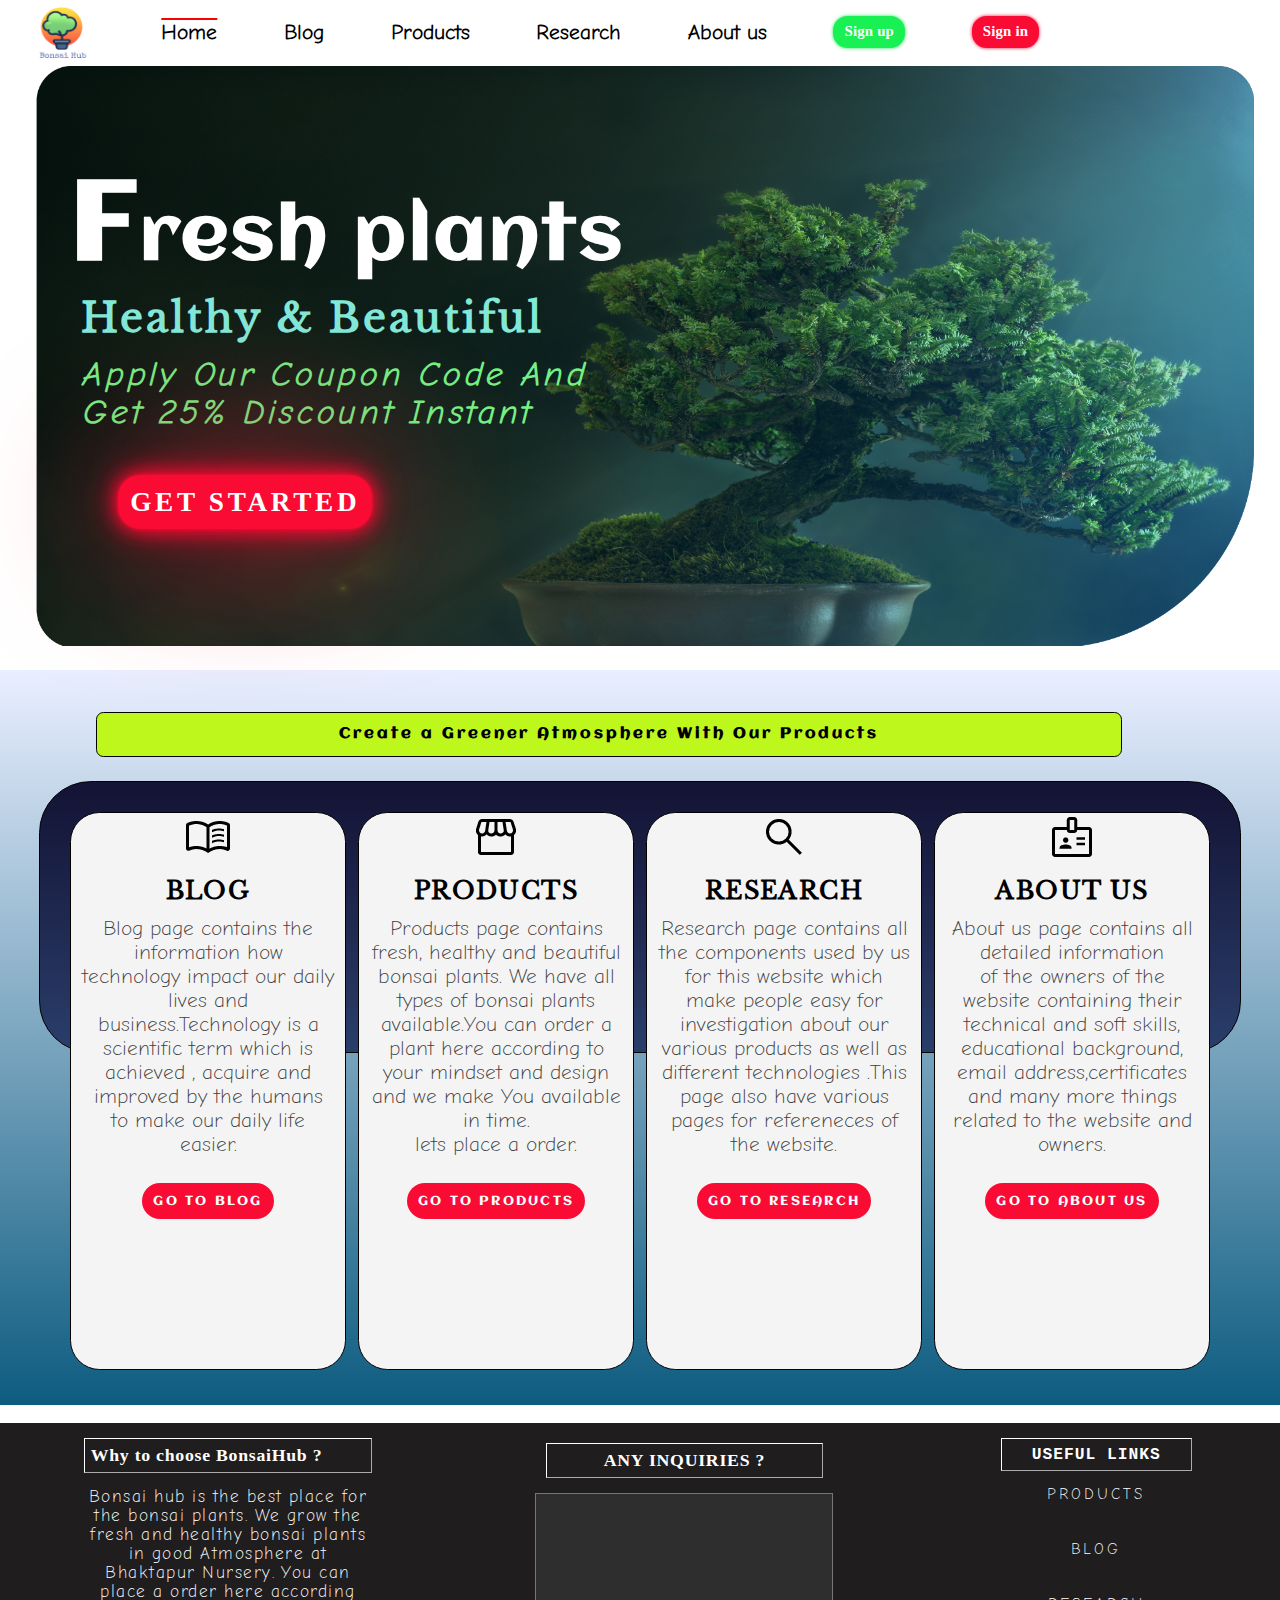
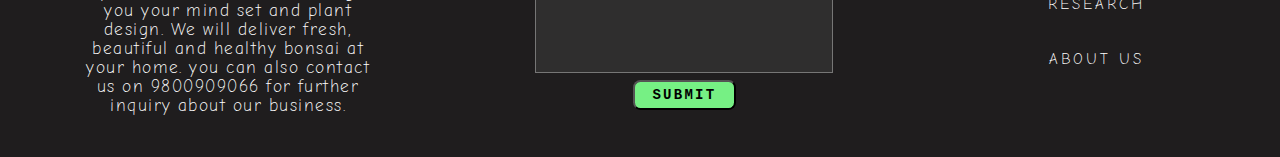
<file: index.html>
<!DOCTYPE html> <!--  TELLING BROWSER WE ARE USING HTML 5 -->

<html lang="en">

<head>

  <!-- metatags -->
  <!-- A <meta> tag with a "name" attribute set to "description" and a "content" attribute that contains a description of the webpage. -->
  <meta name="description" content="about home page of bonsai hub webiste">


  <!-- A <meta> tag with a "name" attribute set to "keyword" and a "content" attribute that contains a list of keywords related to the webpage. -->
  <meta name="keyword" content="bonsai, bonai website, bonsai hub, buy bonsai plant">


  <!-- A <meta> tag with a "name" attribute set to "author" and a "content" attribute that contains the names of the authors of the webpage. -->
  <meta name="author" content="miraj bhanddari, rijan paudel, jenish katwal , umang pradhananga, gazal bishowkarma">


  <!-- A <meta> tag with a "name" attribute set to "viewport" and a "content" attribute that specifies the viewport settings for the webpage. -->
  <meta name="viewport" content="width=device-width, initial-scale=1.0">


  <!-- linking css files to home page -->

  <link rel="stylesheet" href="css/home.css">

  <!-- <link rel="stylesheet" href="css/nav.css"> -->

  <title>HOME</title>

</head>
<style>
  #current {

    text-decoration: overline;
    text-decoration-color: rgb(250, 0, 0);
    text-decoration-thickness: 2px;
  }
</style>

<body>


  <!-- header section starts form here -->

  <header id="hed">

  

    <nav>
      <img src="images/logo.png" style="width:11rem; height:10rem; margin-top: -1.5rem;" class="logo">

      <div class="flex_nav">

        <ul id="resp_nav">
          <img src="icons/close1.png" style="position: absolute; width: 3rem;" class="togmenu menuclose"
            onclick="closever()">
          <li><a href="home.html" style=" text-decoration: overline;text-decoration-color: rgb(250, 0, 0);
          text-decoration-thickness: 2px;">Home</a></li>
          <li><a href="pages/blog.html ">Blog</a></li>
          <li><a href="pages/products.html">Products</a></li>
          <li><a href="pages/research.html">Research</a></li>
          <li><a href="pages/about.html">About us</a></li>
          <a href="pages/signup.html" class="sbutton" id="signup_button">Sign up</a>
          <a href="pages/login.html" class="sbutton" id="signin_button">Sign in</a>
        </ul>

      </div>
      <figure class="ham">

        <img src="icons/menu.png" style="width: 4rem;" class="togmenu closeit" onclick="openver()" >
        <!-- <img src="icons/close1.png" style="position: absolute; width: 3rem;" class="togmenu"> -->

      </figure>


    </nav>

    <!-- div having  background -->
    <div class="contain">

      <section>

        <!-- website short slogan -->
        <h1> <span>F</span>resh plants <h1>
            <h3>Healthy & Beautiful</h3>
            <P><i>Apply Our Coupon Code And</i><br> <i>Get 25% Discount Instant</i></P>

            <!-- code for get started button -->
            <a href="pages/products.html" class="getstart_button">GET STARTED</a>

      </section>

    </div>

  </header>



  <div class="info">


    <!-- sologan -->
    <h1 id="slogan">Create a Greener Atmosphere With Our Products</h1>


    <!-- main div having all the information of all webpages -->


    <div class="description_box">


      <!-- blog page -->

      <section class="des" id="des1">

        <!-- blog logo  -->

        <figure>

          <img src="icons/blog.png" class="resp">

        </figure>

        <h1 style="margin-top: 0.9375rem;">BLOG</h1>
        <!-- inline css -->

        <!-- blog page description -->

        <p>Blog page contains the information how technology impact our daily lives
          and business.Technology is a scientific term which is achieved , acquire and improved by the humans
          to make our daily life easier.<br> <a href="pages/blog.html">GO TO BLOG</a>
        </p>

      </section>

      <!-- Products -->

      <section class="des" id="des2">



        <!-- products logo -->
        <figure>

          <img src="icons/products.png" class="resp">

        </figure>

        <h1 style="margin-top: 0.9375rem;">PRODUCTS</h1>

        <!-- products page description -->

        <p>Products page contains fresh, healthy and beautiful bonsai plants. We have all
          types of bonsai plants available.You can order a plant here
          according to your mindset and design and we make You available in time.<br>lets place a order.
          <br> <a href="pages/products.html">GO TO PRODUCTS</a>
        </p>

      </section>


      <!-- research -->

      <section class="des" id="des3">

        <!-- research logo -->

        <figure>

          <img src="icons/research.png" class="resp">

        </figure>



        <h1 style="margin-top: 0.9375rem;">RESEARCH</h1>

        <!-- research page description -->

        <p>Research page contains all the components used by us for this website which make people easy
          for investigation about our various products as well as different
          technologies .This page also have various
          pages for refereneces of the website.
          <br> <a href="pages/research.html">GO TO RESEARCH</a>
        </p>


      </section>


      <!-- about us page -->

      <section class="des" id="des4">

        <!-- about us logo -->
        <figure>

          <img src="icons/about_us.png" class="resp">

        </figure>

        <h1 style="margin-top: 0.9375rem;">ABOUT US</h1>

        <!-- about_us page description -->

        <p>About us page contains all detailed information<br> of the owners of the website containing their
          technical and soft skills, educational background,<br> email address,certificates and many more
          things related to the website and owners.
          <br> <a href="pages/about.html">GO TO ABOUT US</a>
        </p>


      </section>


    </div>

  </div>



  <!-- footer section starts from here -->


  <!-- This footer element contains the footer content for the page -->
  <footer>
    <div class="footerwrapper">

      <section class="sec1">
        <!-- This h1 element displays the title for the section -->
        <h1 class="footer_title">

          Why to choose BonsaiHub ?</h1>

        <!-- This p element displays the paragraph of text for the section -->
        <p class="footer_para">Bonsai hub is the best place for the bonsai plants.
          We grow the fresh and healthy bonsai plants in good Atmosphere
          at Bhaktapur Nursery. You can place a order here according you your mind set
          and plant design. We will deliver fresh, beautiful and healthy bonsai at
          your home. you can also contact us on 9800909066 for further inquiry about
          our business.
        </p>
      </section>

      <section class="sec2">

        <!-- This h1 element displays the title for the section -->
        <h1 class="footer_title" style=" padding-left: 4.8rem;
        padding-right: 4.8rem;">
          ANY INQUIRIES ?</h1>


        <!-- This textarea element allows the user to input their feedback -->
        <form name="inquiry">
          <textarea id="feedback" name="feedback"></textarea>
        </form>
        <!-- This button element submits the feedback -->
        <button class="fsumbit" onclick="fback()">SUBMIT</button>

      </section>

      <section class="sec3">

        <ul>

          <!-- This li element displays the title for the list of links -->
          <p class="ulinks">
            USEFUL LINKS</p>


          <!-- These li elements contain the links for the list -->
          <li><a href="pages/products.html">PRODUCTS</a></li>

          <li><a href="pages/blog.html">BLOG</a></li>

          <li><a href="pages/research.html">RESEARCH</a></li>

          <li><a href="pages/about.html">ABOUT US</a></li>


        </ul>
      </section>
    </div>

  </footer>



</body>
<script>

  function fback() {


    var fb = document.forms["inquiry"]["feedback"].value;
    if (fb == "") {
      alert('unable to send empty text');
    }
    else {

      alert('we have sucessfully received your inquiry we will reply you in your given mail');
    }


  }

  function openver(){

document.getElementById('resp_nav').style.right='0%';

}
function closever(){

document.getElementById('resp_nav').style.right='100%';

}












</script>

</html>
</file>
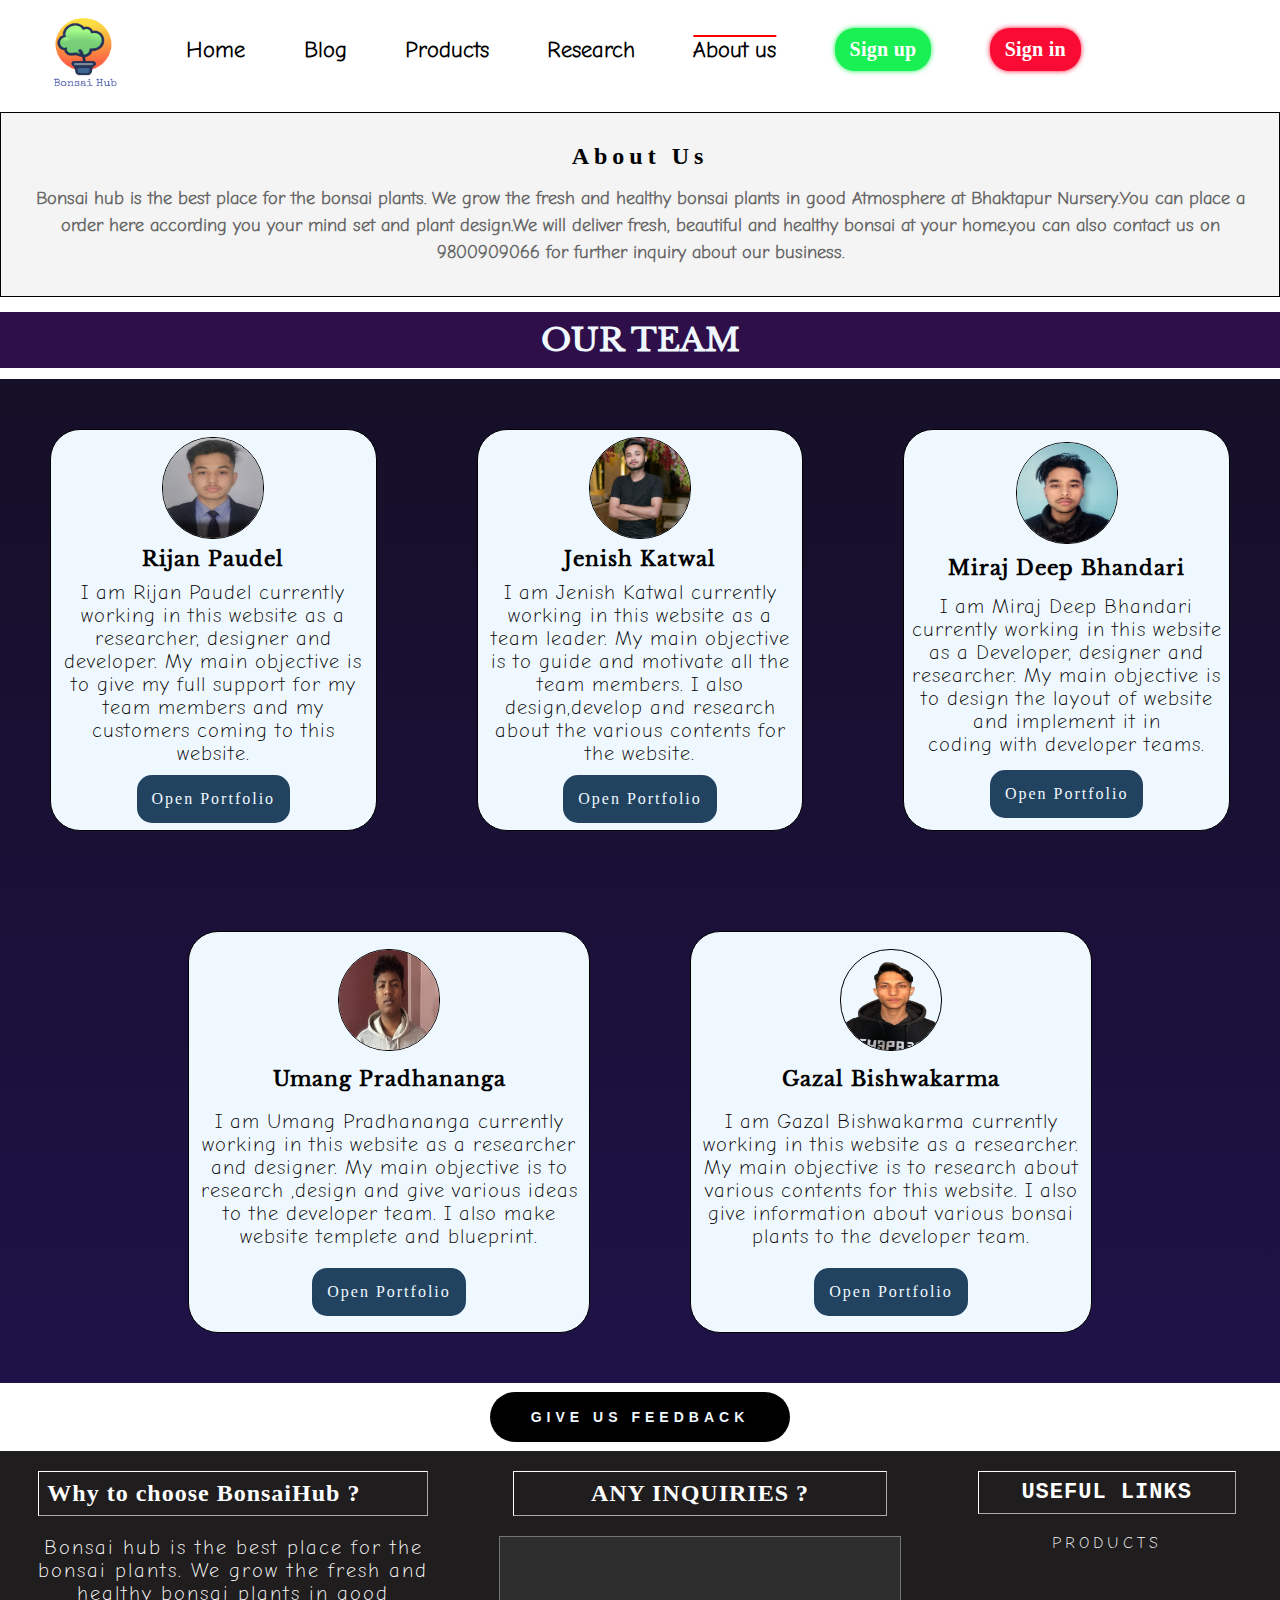
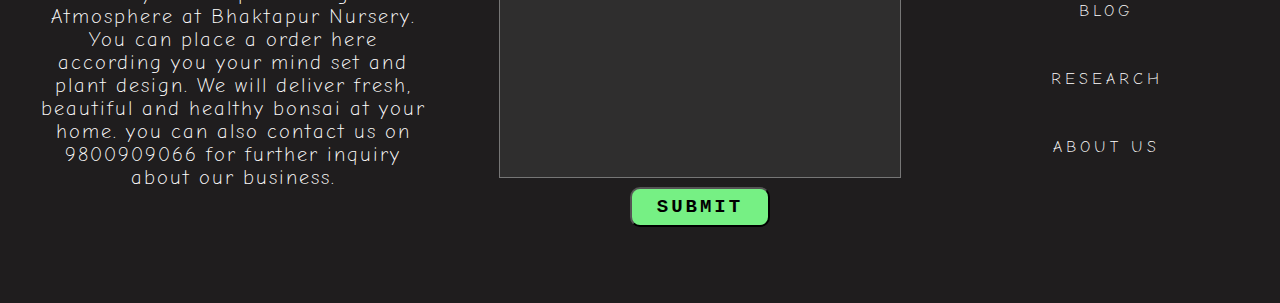
<file: pages/about.html>
<!DOCTYPE html><!-- telling browser we are using html 5 -->
<html lang="en">

<head>
  <!-- meta tags -->

  <!-- A <meta> tag with a "name" attribute set to "description" and a "content" attribute that contains a description of the webpage. -->
  <meta name="description" content="In this webpage you will get information about developer team" />


  <!-- A <meta> tag with a "name" attribute set to "keyword" and a "content" attribute that contains a list of keywords related to the webpage. -->
  <meta name="keyword" content="bonsai, bonai website, bonsai hub, buy bonsai plant" />


  <!-- A <meta> tag with a "name" attribute set to "author" and a "content" attribute that contains the names of the authors of the webpage. -->
  <meta name="author" content="miraj bhandari, rijan paudel, jenish katwal , umang pradhananga, gazal bishowkarma" />

  <!-- A <meta> tag with a "http-equiv" attribute set to "X-UA-Compatible" and a "content" attribute set to "IE=edge" -->
  <meta http-equiv="X-UA-Compatible" content="IE=edge" />

  <!-- A <meta> tag with a "name" attribute set to "viewport" and a "content" attribute that specifies the viewport settings for the webpage. -->
  <meta name="viewport" content="width=device-width, initial-scale=1.0" />

  <!-- link of external css -->
  <link rel="stylesheet" href="../css/about.css">

  <title>About us</title>

</head>

<!-- INTERNAL CSS -->

<style>
  /* css for about section at top */





  /* css for paragraph section which contains about us information */
  #about p {
    font-size: 1rem;
    line-height: 1.5;
    color: #666;
    font-family: smallcursive;
    font-size: 1.125rem;
    font-weight: 700;
  }
</style>


<!-- link of js -->

<script src="../javascript/cv_popup.js"></script>


<!-- body starts from here -->

<body>


  <header>

    <nav>
      <img src="../images/logo.png" class="logo">

      <div class="flex_nav">

        <ul id="resp_nav">
          <img src="../icons/close1.png" class="togmenu menuclose" onclick="closever()">
          <li><a href="home.html">Home</a></li>
          <li><a href="pages/blog.html ">Blog</a></li>
          <li><a href="pages/products.html">Products</a></li>
          <li><a href="pages/research.html">Research</a></li>
          <li><a href="pages/about.html" style=" text-decoration: overline;text-decoration-color: rgb(250, 0, 0);
            text-decoration-thickness: 2px;">About us</a></li>
          <a href="pages/signup.html" class="sbutton" id="signup_button">Sign up</a>
          <a href="pages/login.html" class="sbutton" id="signin_button">Sign in</a>
        </ul>

      </div>
      <figure class="ham">

        <img src="../icons/menu.png" class="togmenu closeit" onclick="openver()">
        <!-- <img src="icons/close1.png" style="position: absolute; width: 3rem;" class="togmenu"> -->

      </figure>


    </nav>



    <!-- ........................POPUP WINDOW FOR CV ................................................................... -->





    <!-- miraj cv -->


    <div class="cv" id="cvwrap">

      <button class="close_button" onclick="exit ()"><img src="../icons/close.png"></button>
      <div class="cvtemplete">

        <section class="leftsec">
          <figure>
            <img src="../images/miraj.jpg" class="pim">
          </figure>

          <h1 class="profile_h1">PROFILE INFO</h1>



          <p class="aboutinfo">
            As a Developer, Designer, and Researcher, I am currently contributing my skills to this website. My main
            focus is to design the layout of the website and collaborate with development teams to ensure the successful
            implementation of the design through coding.

            My portfolio demonstrates my expertise in integrating design and development to create visually appealing
            and functional websites. I have a passion for design and technology, and I am dedicated to continuously
            improving my skills to deliver exceptional results.
          </p>

          <section class="langsec">

            <h2 class="language_h2">LANGUAGE</h2>

            <p class="lang">Nepali , English , Hindi</p>
          </section>

          <section class="techsec">
            <h2 class="language_h2">TECHNICAL AND SOFT SKILLS</h2>

            <section class="barr">

              <p class="proghead">HTML</p>
              <div class="progressbar">
                <p>99%</p>
              </div>

              <p class="proghead">CSS</p>
              <div class="progressbar1">
                <p>90%</p>
              </div>

              <p class="proghead">JAVA</p>
              <div class="progressbar2">
                <p>85%</p>
              </div>

              <p class="proghead">C PROGRAMMING</p>
              <div class="progressbar3">
                <p>98%</p>
              </div>
            </section>


          </section>

        </section>


        <section class="rightsec">


          <h1 class="name">MIRAJ DEEP BHANDARI</h1>



          <h2 class="righthead">EDUCATIONAL BACKGROUND</h2>

          <!-- educational background table -->
          <table class="tablecv">
            <tr>
              <th>Date</th>
              <th>Level</th>
              <th>Educational Institution</th>
            </tr>

            <tr>
              <td>2007 - 2020</td>
              <td>SEE (3.95 GPA)</td>
              <td> Green Lawns Academy</td>
            </tr>

            </tr>
            <tr>
              <td>2021 - 2022</td>
              <td>HSEB (3.75 GPA)</td>
              <td> Everest Innovative College</td>
            </tr>

            </tr>
            <tr>
              <td>2022 - 2023</td>
              <td> Bachelors (currently running)</td>
              <td>Islington College</td>
            </tr>

          </table>
          <h2 class="righthead">Training & Certification</h2>
          <div class="ulbox">
            <ul>
              <li class="cer">Completed training in HTML and CSS from Kantipur Institute, received certificate
                (2021-03-22)

              </li>
              <li class="cer">Completed training in c programming from Kantipur Institute, received certificate
                (2022-05-08)

              </li>
              <li class="cer">Completed training in Illustrator from Graphix Nepal Institution, received certificate
                (2021-07-18)</li>
              <li class="cer">Completed training in Java basics from oracale learning zone, received certificate
                (2023-01-22)</li>

            </ul>
          </div>

          <h2 class="righthead"> OTHER INFORMATION</h2>

          <p class="otherinf">
            ADDRESS: Kalanki,Kathmandu<br><br><br>
            EMAIL: mirajdeepbhandari30@gmail.com <br><br><br>
            DOB: 2060-04-24<br><br><br>
            CONTACT NO: 9888675764

          </p>


        </section>

      </div>


    </div>
    <!-- miraj cv closed -->





    <!--................................................................................................................. -->


    <!-- rijan cv same as above cv -->

    <div class="cv" id="cvwrap1">

      <button class="close_button" onclick="exit1()"><img src="../icons/close.png"></button>
      <div class="cvtemplete">

        <section class="leftsec">
          <figure>
            <img src="../images/rijan.jpg" class="pim">
          </figure>

          <h1 class="profile_h1">PROFILE INFO</h1>



          <p class="aboutinfo">
            As a multidisciplinary professional with expertise in research, design, and development, I am Rijan Paudel.
            I am actively engaged in the creation of this website, with the objective of offering thorough support to
            both my colleagues and the site's visitors.I also design the frame work of websites and implement them using
            different tools like canva ,figma etc.

            I bring a unique blend of skills and experience to the table. My background as
            a researcher allows me to approach problems with a systematic and analytical mindset.
          </p>

          <section class="langsec">

            <h2 class="language_h2">LANGUAGE</h2>

            <p class="lang">Nepali , English , Hindi</p>
          </section>

          <section class="techsec">
            <h2 class="language_h2">TECHNICAL AND SOFT SKILLS</h2>

            <section class="barr">

              <p class="proghead">HTML</p>
              <div class="progressbar">
                <p style="width:90%;">90%</p>
              </div>

              <p class="proghead">CSS</p>
              <div class="progressbar1">
                <p style="width:80%;">80%</p>
              </div>

              <p class="proghead">JAVA</p>
              <div class="progressbar2">
                <p>70%</p>
              </div>

              <p class="proghead">MYSQL</p>
              <div class="progressbar3">
                <p>95%</p>
              </div>

            </section>

          </section>

        </section>


        <section class="rightsec">


          <h1 class="name">RIJAN PAUDEL</h1>



          <h2 class="righthead">EDUCATIONAL BACKGROUND</h2>

          <!-- educational background table -->
          <table width="98%" class="tablecv">
            <tr>
              <th>Date</th>
              <th>Level</th>
              <th>Educational Institution</th>
            </tr>

            <tr>
              <td>2007 - 2020</td>
              <td>SEE (3.60 GPA)</td>
              <td> Siddhartha Shiksha Sadan</td>
            </tr>

            </tr>
            <tr>
              <td>2021 - 2022</td>
              <td>HSEB (3.40 GPA)</td>
              <td> Children Life English</td>
            </tr>

            </tr>
            <tr>
              <td>2022 - 2023</td>
              <td> Bachelors (currently running)</td>
              <td>Islington College</td>
            </tr>

          </table>
          <h2 style="margin-top:2.375rem;" class="righthead">Training & Certification</h2>
          <div class="ulbox">
            <ul>
              <li class="cer">Completed training in HTML and CSS from Sikshyaa Institute, received certificate
                (2020-03-02)

              </li>
              <li class="cer">Completed training in c programming from Sikshyaa Institute, received certificate
                (2021-07-08)

              </li>
              <li class="cer">Completed training in Illustrator from Graphix Nepal Institution, received certificate
                (2021-07-08)</li>
              <li class="cer">Completed training in PHP basics from IT House Nepal, received certificate
                (2023-01-22)</li>
              <li class="cer">Completed training in Java basics from oracale learning zone, received certificate
                (2023-01-24)</li>
            </ul>
          </div>

          <h2 class="righthead"> OTHER INFORMATION</h2>

          <p class="otherinf">
            ADDRESS: Kamalpokhari,Kathmandu<br><br><br>
            EMAIL: rijanpaudel34@gmail.com <br><br><br>
            DOB: 2060-07-29<br><br><br>
            CONTACT NO: 9867675743

          </p>


        </section>

      </div>


    </div>

    <!-- rijan cv closed -->


    <!-- .................................................................................................................... -->



    <!-- jenish cv  -->
    <!-- same as above cv -->
    <div class="cv" id="cvwrap2">

      <button class="close_button" onclick="exit2()"><img src="../icons/close.png"></button>
      <div class="cvtemplete">

        <section class="leftsec">
          <figure>
            <img src="../images/jenish.jpg" class="pim">
          </figure>

          <h1 class="profile_h1">PROFILE INFO</h1>



          <p class="aboutinfo">
            Me Jenish Katwal as a team leader involves overseeing all the tasks and ensuring that each team member is
            fulfilling
            their responsibilities efficiently. I believe in fostering a positive and productive work environment where
            everyone feels encouraged to bring their best.

            Apart from guiding and motivating my team, I also have a significant role in the content creation process.
            . I then design and develop the content, making sure that it is visually appealing and easy to
            understand. My main goal is to motivate my team in their work.
          </p>

          <section class="langsec">

            <h2 class="language_h2">LANGUAGE</h2>

            <p class="lang">Nepali , English , Hindi</p>
          </section>

          <section class="techsec">
            <h2 class="language_h2">TECHNICAL AND SOFT SKILLS</h2>

            <section class="barr">

              <p class="proghead">HTML</p>
              <div class="progressbar">
                <p style="width:95%;">95%</p>
              </div>

              <p class="proghead">CSS</p>
              <div class="progressbar1">
                <p style="width:75%;">75%</p>
              </div>

              <p class="proghead">JAVA</p>
              <div class="progressbar2">
                <p style="width:80%;">80%</p>
              </div>

              <p class="proghead">MYSQL</p>
              <div class="progressbar3">
                <p style="width:70%;">70%</p>
              </div>

            </section>

          </section>

        </section>


        <section class="rightsec">


          <h1 class="name">JENISH KATWAL</h1>



          <h2 class="righthead">EDUCATIONAL BACKGROUND</h2>

          <!-- educational background table -->
          <table width="98%" class="tablecv">
            <tr>
              <th>Date</th>
              <th>Level</th>
              <th>Educational Institution</th>
            </tr>

            <tr>
              <td>2004 - 2019</td>
              <td>SEE (3.60 GPA)</td>
              <td> Himalaya English School</td>
            </tr>

            </tr>
            <tr>
              <td>2021 - 2022</td>
              <td>HSEB (3.70 GPA)</td>
              <td>Herald College</td>
            </tr>

            </tr>
            <tr>
              <td>2022 - 2023</td>
              <td> Bachelors (currently running)</td>
              <td>Islington College</td>
            </tr>

          </table>
          <h2 style="margin-top:2.375rem;" class="righthead">Training & Certification</h2>
          <div class="ulbox">
            <ul>
              <li class="cer">Completed training in HTML and CSS from Sikshyaa Institute, received certificate
                (2020-03-02)

              </li>
              <li class="cer">Completed training in c programming from Sikshyaa Institute, received certificate
                (2021-07-08)

              </li>
              <li class="cer">Completed training in Illustrator from Graphix Nepal Institution, received certificate
                (2021-07-08)</li>
              <li class="cer">Completed training in PHP basics from IT House Nepal, received certificate
                (2023-01-22)</li>
              <li class="cer">Completed training in Java basics from oracale learning zone, received certificate
                (2023-01-24)</li>
            </ul>
          </div>

          <h2 class="righthead"> OTHER INFORMATION</h2>

          <p class="otherinf">
            ADDRESS: Boudha,Kathmandu<br><br><br>
            EMAIL: jenishkatwal876@gmail.com <br><br><br>
            DOB: 2058-09-22<br><br><br>
            CONTACT NO: 9878675743

          </p>


        </section>

      </div>


    </div>
    <!-- jenish cv closed -->

    <!-- .................................................................................................................................. -->


    <!-- for  umang cv -->

    <!-- same as above cv -->

    <div class="cv" id="cvwrap3">

      <button class="close_button" onclick="exit3()"><img src="../icons/close.png"></button>
      <div class="cvtemplete">

        <section class="leftsec">
          <figure>
            <img src="../images/umang.jpg" class="pim">
          </figure>

          <h1 class="profile_h1">PROFILE INFO</h1>



          <p class="aboutinfo">
            Me Umang Pradhananga have a passion for design and technology and that's what drew me to this job. I love
            using my creativity
            and technical skills to bring ideas to life and make a positive impact. My role as a researcher and designer
            is not only to come up with creative concepts but also to make sure they are feasible and can be implemented
            by the development team. I work closely with them to ensure that the final product meets the requirements
            and expectations of the clients.I love to do work as my leader suggests me to do.

          </p>

          <section class="langsec">

            <h2 class="language_h2">LANGUAGE</h2>

            <p class="lang">Nepali , English , Hindi</p>
          </section>

          <section class="techsec">
            <h2 class="language_h2">TECHNICAL AND SOFT SKILLS</h2>

            <section class="barr">

              <p class="proghead">HTML</p>
              <div class="progressbar">
                <p style="width:90%;">90%</p>
              </div>

              <p class="proghead">CSS</p>
              <div class="progressbar1">
                <p style="width:70%;">70%</p>
              </div>

              <p class="proghead">JAVA</p>
              <div class="progressbar2">
                <p style="width:85%;">85%</p>
              </div>

              <p class="proghead">C#</p>
              <div class="progressbar3">
                <p style="width:70%;">70%</p>
              </div>

            </section>
          </section>

        </section>


        <section class="rightsec">


          <h1 class="name">
            UMANG PRADHANANGA
          </h1>



          <h2 class="righthead">EDUCATIONAL BACKGROUND</h2>

          <!-- educational background table -->
          <table width="98%" class="tablecv">
            <tr>
              <th>Date</th>
              <th>Level</th>
              <th>Educational Institution</th>
            </tr>

            <tr>
              <td>2004 - 2019</td>
              <td>SEE (3.65 GPA)</td>
              <td> Himalaya English School</td>
            </tr>

            </tr>
            <tr>
              <td>2021 - 2022</td>
              <td>HSEB (3.75 GPA)</td>
              <td>Herald College</td>
            </tr>

            </tr>
            <tr>
              <td>2022 - 2023</td>
              <td> Bachelors (currently running)</td>
              <td>Islington College</td>
            </tr>

          </table>

          <h2 style="margin-top:2.375rem;" class="righthead">Training & Certification</h2>
          <div class="ulbox">
            <ul>
              <li class="cer">Completed training in HTML and CSS from Broadway Infosys Nepal, received certificate
                (2019-05-02)

              </li>
              <li class="cer">Completed training in English Language from Kantipur Institute, received certificate
                (2020-07-08)

              </li>

              <li class="cer">Completed training in C# basics from Broadway Infosys Nepal , received certificate
                (2023-07-02)</li>

              <li class="cer">Completed training in Basketball from Sports Nepal Academy, received certificate
                (2021-11-08)</li>

            </ul>
          </div>

          <h2 class="righthead"> OTHER INFORMATION</h2>

          <p class="otherinf">
            ADDRESS: Boudha,Kathmandu<br><br><br>
            EMAIL: Umang Pradhananga457@gmail.com <br><br><br>
            DOB: 2059-09-22<br><br><br>
            CONTACT NO: 9878655743
          </p>


        </section>

      </div>


    </div>

    <!-- umang cv closed -->

    <!-- .................................................................................................................. -->


    <!-- gazal cv -->

    <div class="cv" id="cvwrap4">

      <button class="close_button" onclick="exit4()"><img src="../icons/close.png"></button>
      <div class="cvtemplete">

        <section class="leftsec">
          <figure>
            <img src="../images/gazal.png" class="pim">
          </figure>

          <h1 class="profile_h1">PROFILE INFO</h1>



          <p class="aboutinfo">
            My name is Gazal Bishwakarma and I am currently working as a researcher at this website. My focus is to
            research and gather information on a range of subjects that are relevant to the website. I also share my
            knowledge and provide information about bonsai plants to the development team.

            In addition to my research duties, I also play an active role in creating content for the website. My
            extensive knowledge of bonsai plants and my passion for botany enable me to contribute valuable insights
            to our audience.

          </p>

          <section class="langsec">

            <h2 class="language_h2">LANGUAGE</h2>

            <p class="lang">Nepali , English , Hindi</p>
          </section>

          <section class="techsec">
            <h2 class="language_h2">TECHNICAL AND SOFT SKILLS</h2>

            <section class="barr">

              <p class="proghead">HTML</p>
              <div class="progressbar">
                <p style="width:80%;">80%</p>
              </div>

              <p class="proghead">CSS</p>
              <div class="progressbar1">
                <p style="width:60%;">60%</p>
              </div>

              <p class="proghead">JAVA</p>
              <div class="progressbar2">
                <p style="width:65%;">65%</p>
              </div>

              <p class="proghead">MYSQL</p>
              <div class="progressbar3">
                <p style="width:70%;">70%</p>
              </div>



            </section>

          </section>

        </section>


        <section class="rightsec">


          <h1 class="name">
            GAZAL BISHWAKARMA
          </h1>



          <h2 class="righthead">EDUCATIONAL BACKGROUND</h2>

          <!-- educational background table -->
          <table width="98%" class="tablecv">
            <tr>
              <th>Date</th>
              <th>Level</th>
              <th>Educational Institution</th>
            </tr>

            <tr>
              <td>2007 - 2019</td>
              <td>SEE (3.65 GPA)</td>
              <td> RARA Secondary School</td>
            </tr>

            </tr>
            <tr>
              <td>2021 - 2022</td>
              <td>HSEB (3.60 GPA)</td>
              <td>United College</td>
            </tr>

            </tr>
            <tr>
              <td>2022 - 2023</td>
              <td> Bachelors (currently running)</td>
              <td>Islington College</td>
            </tr>
          </table>
          <h2 style="margin-top:2.375rem;" class="righthead">Training & Certification</h2>
          <div class="ulbox">
            <ul>
              <li class="cer">Completed training in HTML and CSS from Broadway Infosys Nepal, received certificate
                (2020-05-02)

              </li>


              <li class="cer">Completed training in Photoshop basics from Broadway Infosys Nepal , received certificate
                (2023-07-02)</li>

              <li class="cer">Completed training for Guitar from Music Academy Nepal, received certificate and Awards
                (2015-01-08)

              </li>

              <li class="cer">Completed training in Basketball from Sports Nepal Academy, received certificate
                (2021-11-08)</li>

            </ul>
          </div>


          <h2 class="righthead"> OTHER INFORMATION</h2>

          <p class="otherinf">
            ADDRESS: Jorpati,Kathmandu<br><br><br>
            EMAIL: gazal947@gmail.com <br><br><br>
            DOB: 2061-02-02<br><br><br>
            CONTACT NO: 9888675764
          </p>


        </section>

      </div>


    </div>
    <!-- gazal cv closed -->

    <!-- ...........................CLOSE OF THE POPUP CV WINDOW ....................................................... -->


    <!-- ID ABOUT SECTION WRAPS THE ABOUT US INFORMATION OF THE CURRENT WEBSITE -->

    <section id="about">

      <h2>About Us</h2>

      <p>Bonsai hub is the best place for the bonsai plants.
        We grow the fresh and healthy bonsai plants in good Atmosphere
        at Bhaktapur Nursery.You can place a order here according you your mind set
        and plant design.We will deliver fresh, beautiful and healthy bonsai at
        your home.you can also contact us on 9800909066 for further inquiry about
        our business.</p>

    </section>

    <!-- HEADING FOR OUR TEAM -->
    <h1 style="text-align: center;" id="ourteam">OUR TEAM</h1>

    <!-- main wrapper which acts as subbody  -->
    <div class="wraper" id="wraper">

      <!-- flex container 1 -->
      <div id="team_wrapper">

        <!-- ........................................ . rijan profile information.......................................... -->
        <section>

          <!-- profile image -->

          <figure class="profile">

            <img src="../images/rijan.jpg">

          </figure>

          <h1>Rijan Paudel</h1>

          <p>I am Rijan Paudel currently working in this website as a
            researcher, designer and developer. My main objective is to give my full
            support for my team members and my customers coming to this
            website.
          </p>

          <!-- button to open popup cv  -->

          <a href="#" onclick="popup1()">Open Portfolio</a>


        </section>

        <!-- ........................................ . rijan profile information closed.......................................... -->



        <!-- ........................................ . jenish profile information.......................................... -->
        <section>

          <!-- profile image -->
          <figure class="profile">

            <img src="../images/jenish.jpg">

          </figure>

          <h1>Jenish Katwal</h1>

          <p>I am Jenish Katwal currently working in this website as a
            team leader. My main objective is to guide and motivate all the team members.
            I also design,develop and research about the various
            contents for the website.

          </p>

          <!-- button to open popup cv on current page -->
          <a href="#" onclick="popup2()">Open Portfolio</a>

        </section>


        <!-- ........................................ . jenish profile information closed.......................................... -->


        <!-- ........................................ . miraj profile information.......................................... -->



        <section>


          <!-- profile image -->
          <figure class="profile">


            <img src="../images/miraj.jpg">


          </figure>

          <h1>Miraj Deep Bhandari</h1>

          <p>
            I am Miraj Deep Bhandari currently working in this website as a
            Developer, designer and researcher. My main objective is to design the layout of website
            and implement it in <br> coding with developer teams.
          </p>


          <a href="#" onclick="popup()">Open Portfolio</a>

        </section>



      </div>

      <!-- ........................................ . miraj profile information closed.......................................... -->



      <!-- flex container 2 -->

      <div id="team_wrapper1">

        <!-- ........................................ . umang profile information.......................................... -->

        <section>

          <!-- profile image -->
          <figure class="profile">

            <img src="../images/umang.jpg">


          </figure>

          <h1>Umang Pradhananga</h1>


          <p>I am Umang Pradhananga currently working in this website as a
            researcher and designer. My main objective is to research ,design and give
            various ideas to the developer team. I also make website templete and blueprint.
          </p>

          <!-- button to open popup cv -->

          <a href="#" onclick="popup3()">Open Portfolio</a>

        </section>


        <!-- ........................................ . umang profile information closed.......................................... -->


        <!-- ........................................ . gazal profile information.......................................... -->

        <section>

          <!-- profile image -->

          <figure class="profile">

            <img src="../images/gazal.png">


          </figure>

          <h1>Gazal Bishwakarma</h1>
          <p>I am
            Gazal Bishwakarma currently working in this website as a
            researcher. My main objective is to research about various contents for
            this website. I also give information about various bonsai plants to the
            developer team.
          </p>

          <!-- button to display popup cv window -->

          <a href="#" onclick="popup4()">Open Portfolio</a>


        </section>


        <!-- ........................................ . gazal profile information. closed......................................... -->


      </div>

    </div>

  </header>
  <!-- end of header  -->


  <!-- feed back form container -->
  <div class="feedback_container" id="fb">
    <button class="close_button" onclick="exitf()" style="right: 2.5rem; top: 1.25rem;"><img src="../icons/close.png">
    </button>
    <!-- feed back form -->


    <div class="form_wrapper">

      <h1 class="form_title">Feedback Form ....</h1>
      <form name="feedback_form">

        <!-- for first name -->
        <label>First Name : </label><br> <br>
        <input type="text" name="fstname" placeholder="FIRST NAME"> <br><br><br>

        <!-- for last name -->
        <label>Last Name : </label> <br> <br>
        <input type="text" name="lstname" placeholder="LAST NAME"> <br><br><br>

        <!-- for gender name -->

        <label>Gender : </label>
        <input type="radio" name="gender" checked style="width: 10%; height: 1.125rem;"><span>Male</span>
        <input type="radio" name="gender" style="width: 10%; height: 1.125rem;"><span>Female</span>
        <br><br><br>

        <!-- for last name -->
        <label>Email : </label> <br> <br>
        <input type="email" name="email" placeholder="abc@email.com"> <br><br><br>

        <!-- for Message -->
        <label>Message : </label> <br><br>
        <textarea rows="10" cols="45" name="msg" placeholder="WRITE A MESSAGE"
          style="resize:none; font-family: verdana; font-size: 0.875rem; padding:0.3125rem;"></textarea>

        <!-- when button is clicked it calls a function -->
        <button style="height: 1.875rem; margin-top: 0.75rem; font-family: verdana; letter-spacing: 0.0625rem;"
          onclick="feedvalidate()">SUBMIT</button>

      </form>
    </div>
  </div>
  <div class="fbwrap">
    <!-- feed back button -->
    <button onclick="feedpopup()" class="fback" id="fback1">GIVE US FEEDBACK</button>
  </div>

  <!-- This footer element contains the footer content for the page -->
  <footer id="foot">
    <div class="footerwrapper">

      <section class="sec1">
        <!-- This h1 element displays the title for the section -->
        <h1 class="footer_title">

          Why to choose BonsaiHub ?</h1>

        <!-- This p element displays the paragraph of text for the section -->
        <p class="footer_para">Bonsai hub is the best place for the bonsai plants.
          We grow the fresh and healthy bonsai plants in good Atmosphere
          at Bhaktapur Nursery. You can place a order here according you your mind set
          and plant design. We will deliver fresh, beautiful and healthy bonsai at
          your home. you can also contact us on 9800909066 for further inquiry about
          our business.
        </p>
      </section>

      <section class="sec2">

        <!-- This h1 element displays the title for the section -->
        <h1 class="footer_title" style=" padding-left: 4.8rem;
  padding-right: 4.8rem;">
          ANY INQUIRIES ?</h1>


        <!-- This textarea element allows the user to input their feedback -->
        <form name="inquiry">
          <textarea id="feedback" name="feedback"></textarea>
        </form>
        <!-- This button element submits the feedback -->
        <button class="fsumbit" onclick="feedpopup()">SUBMIT</button>

      </section>

      <section class="sec3">

        <ul>

          <!-- This li element displays the title for the list of links -->
          <p class="ulinks">
            USEFUL LINKS</p>


          <!-- These li elements contain the links for the list -->
          <li><a href="pages/products.html">PRODUCTS</a></li>

          <li><a href="pages/blog.html">BLOG</a></li>

          <li><a href="pages/research.html">RESEARCH</a></li>

          <li><a href="pages/about.html">ABOUT US</a></li>


        </ul>
      </section>
    </div>

  </footer>

</body>

<script>

  function fback() {


    var fb = document.forms["inquiry"]["feedback"].value;
    if (fb == "") {
      alert('unable to send empty text');
    }
    else {

      alert('we have sucessfully received your inquiry we will reply you in your given mail');
    }


  }

  function openver() {

    document.getElementById('resp_nav').style.right = '0%';

  }
  function closever() {

    document.getElementById('resp_nav').style.right = '100%';

  }






</script>



</html>
</file>
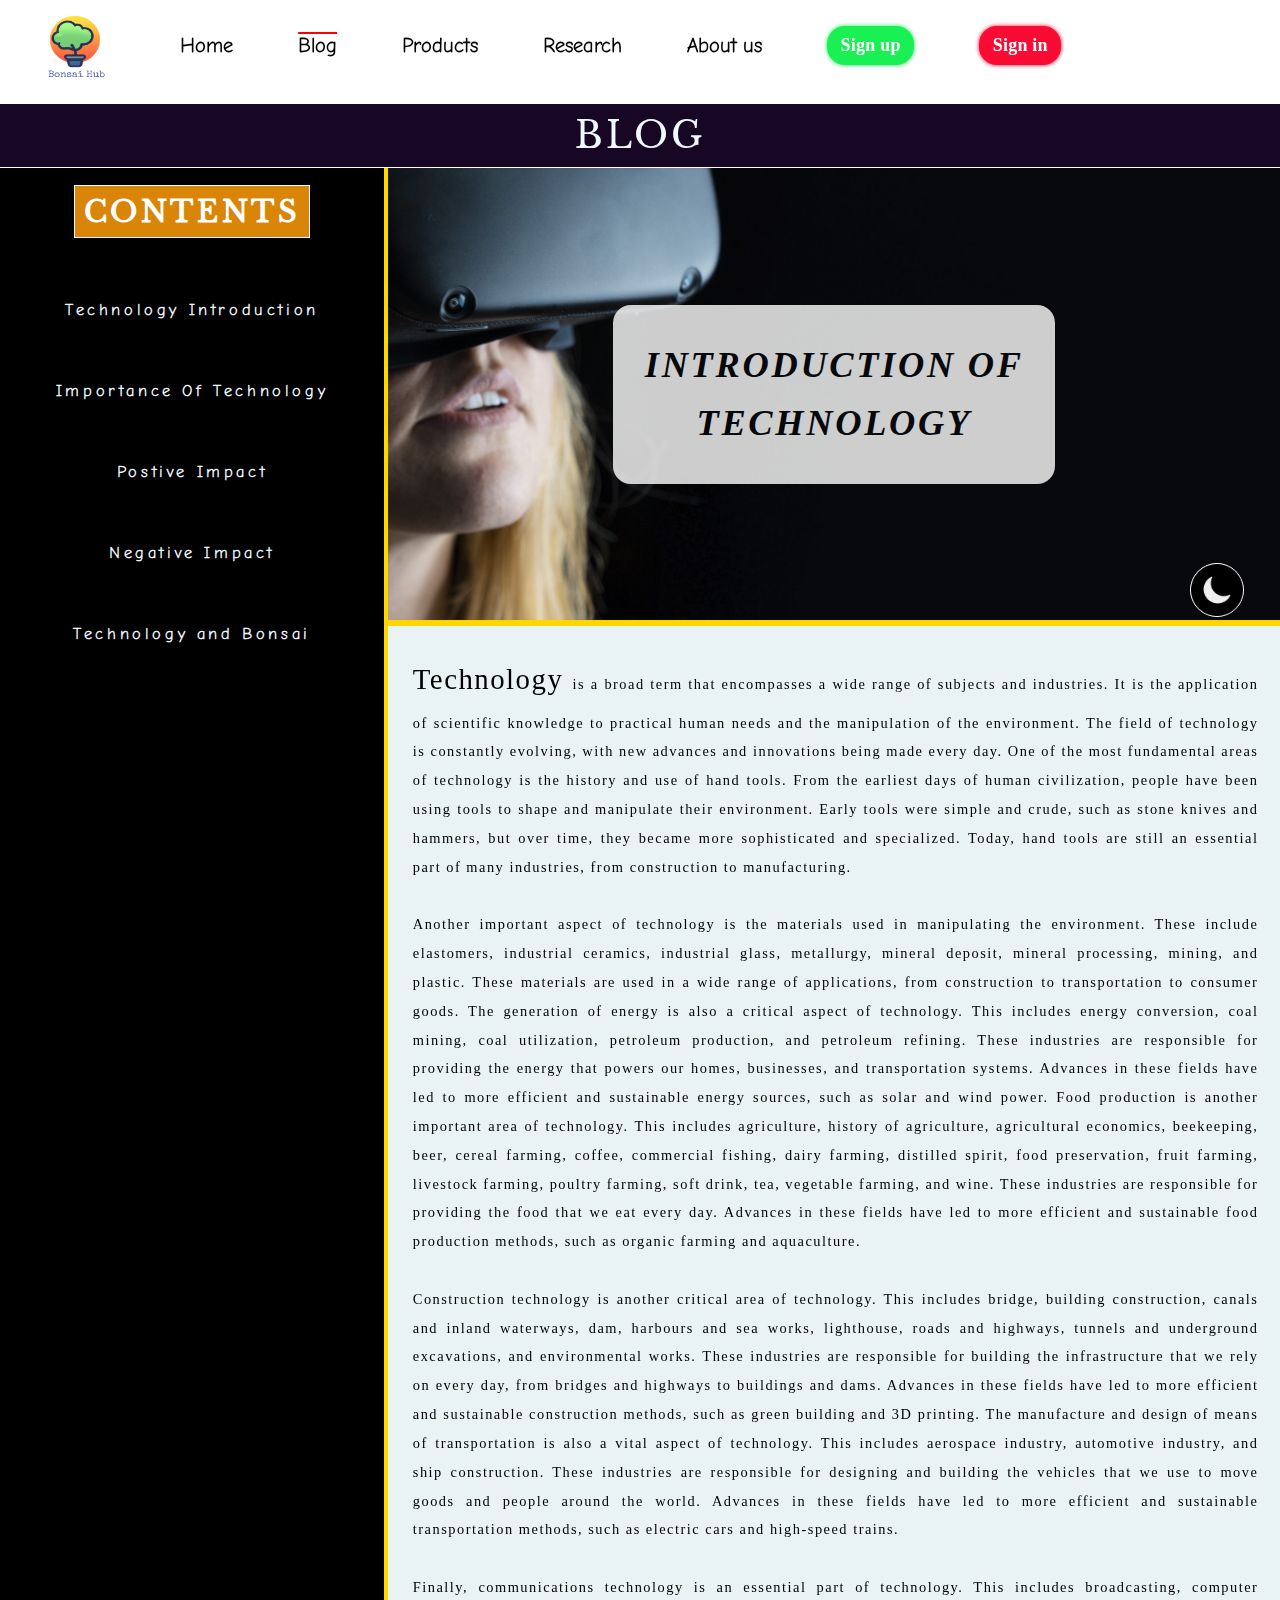
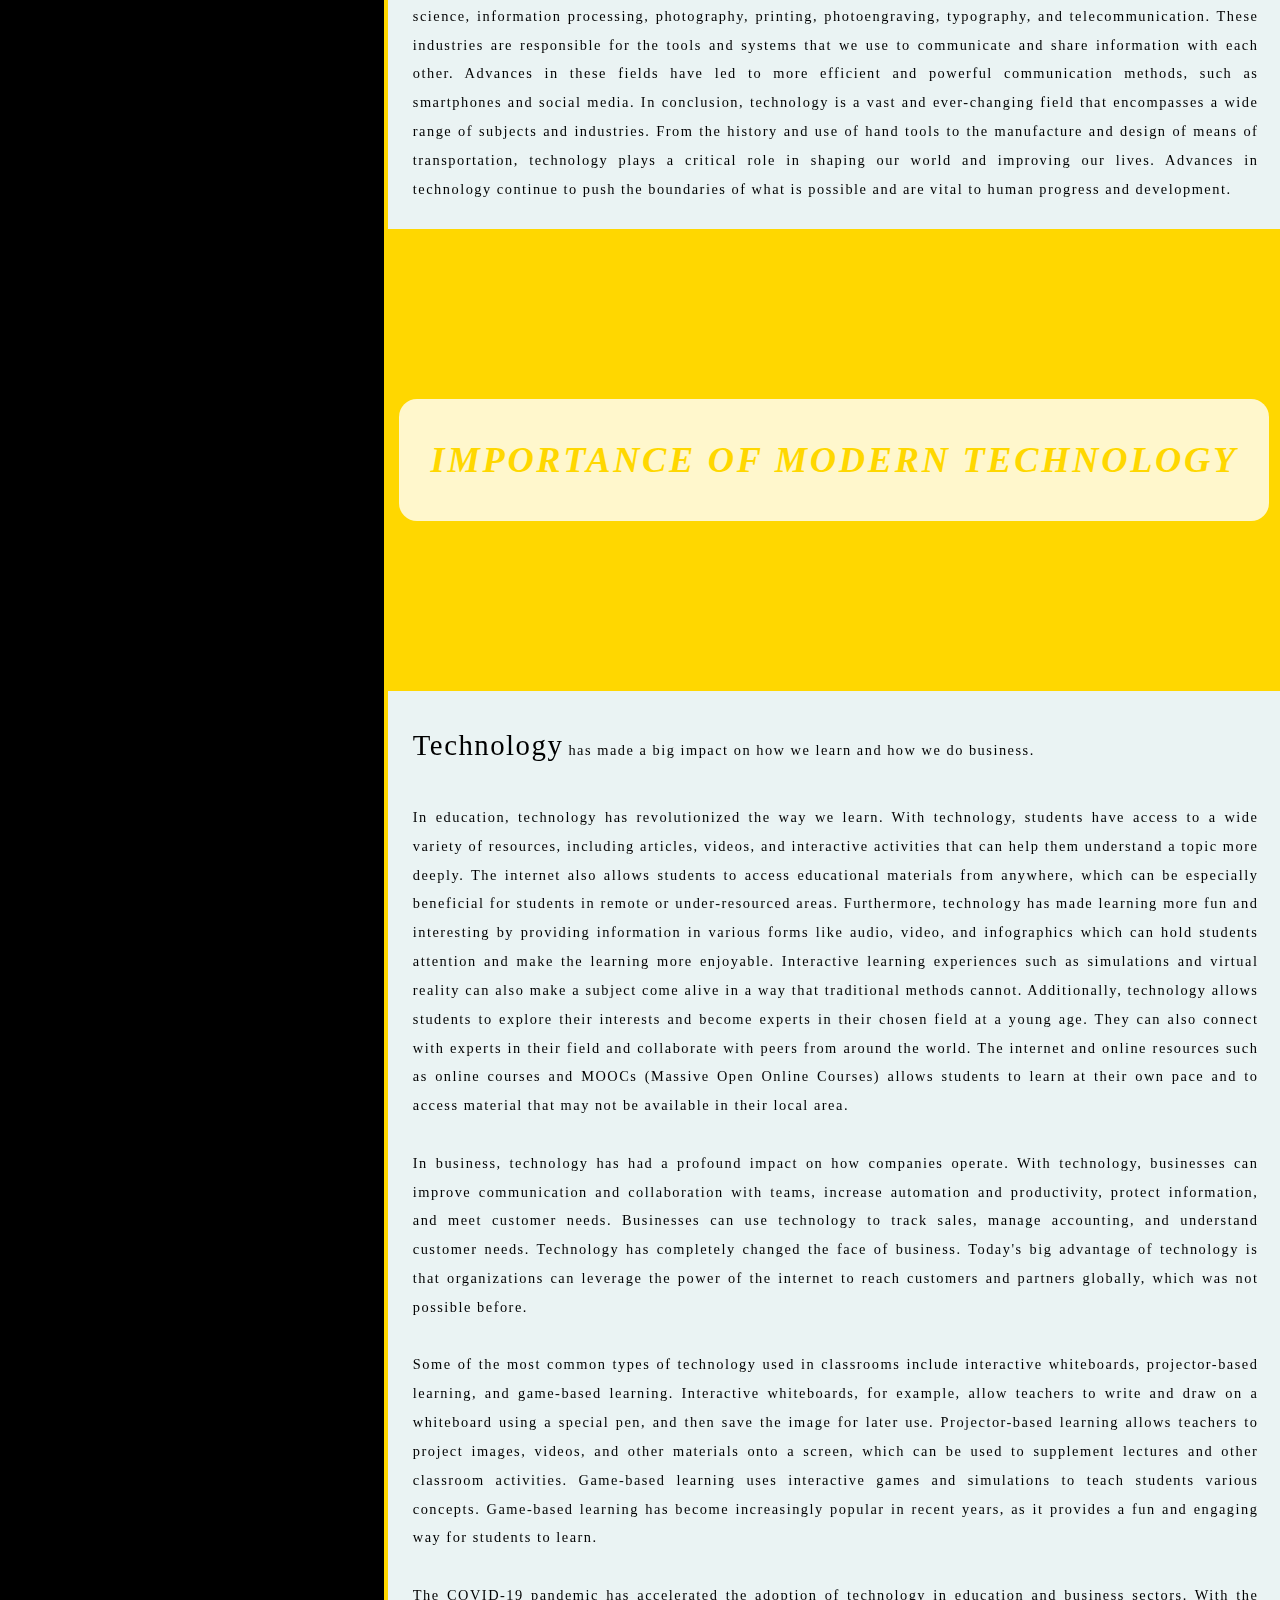
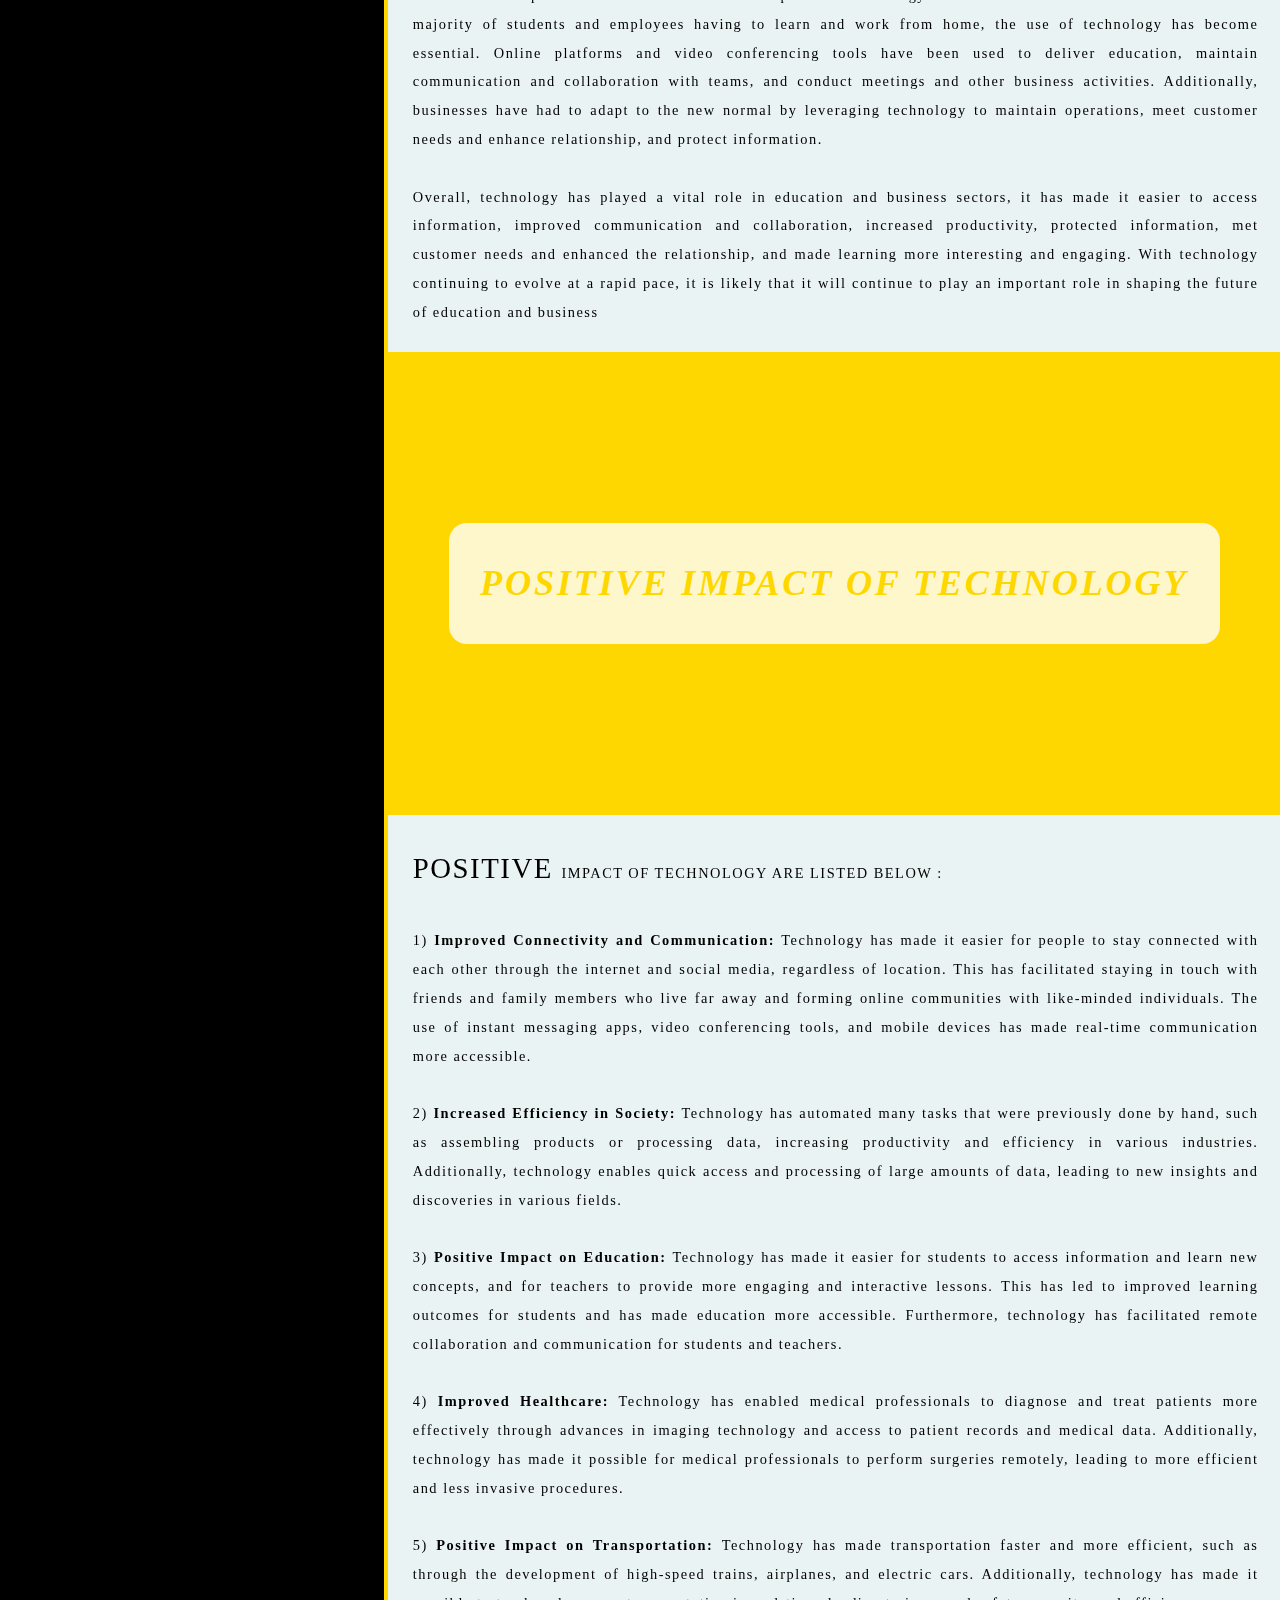
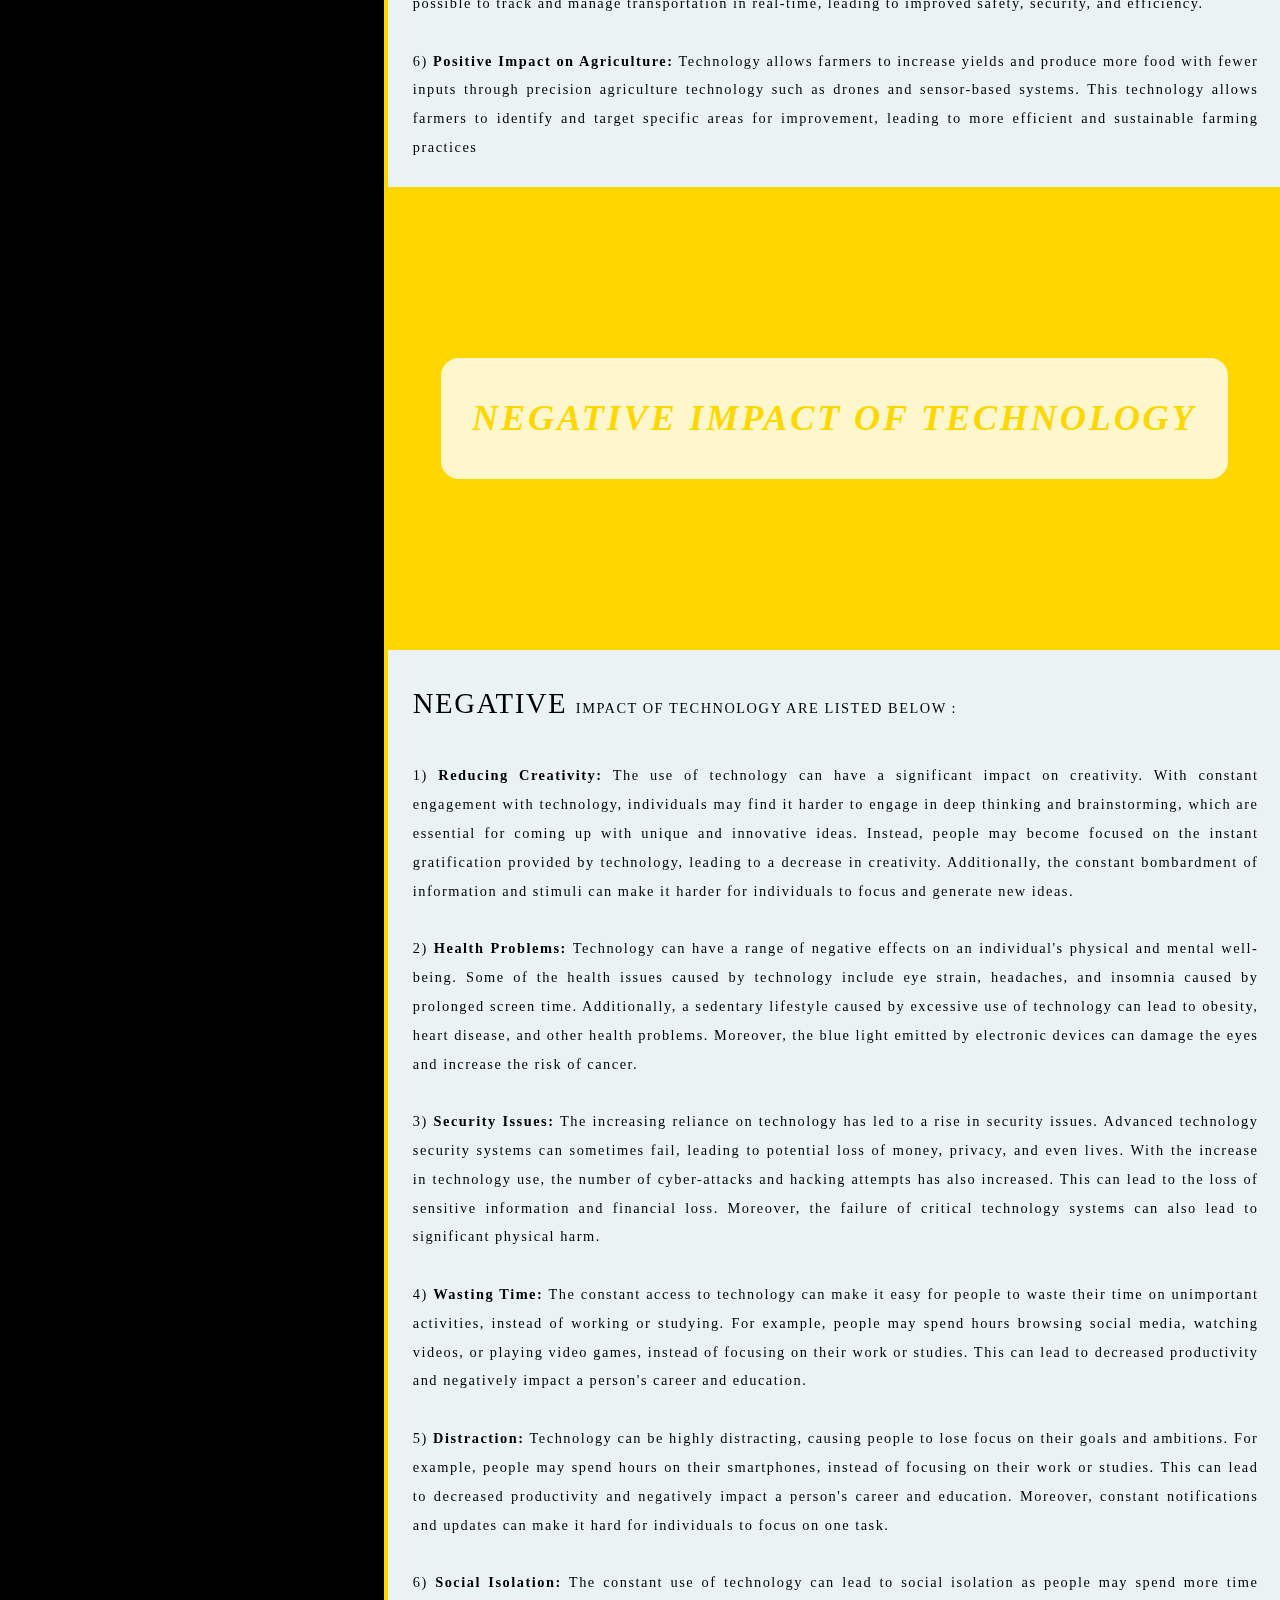
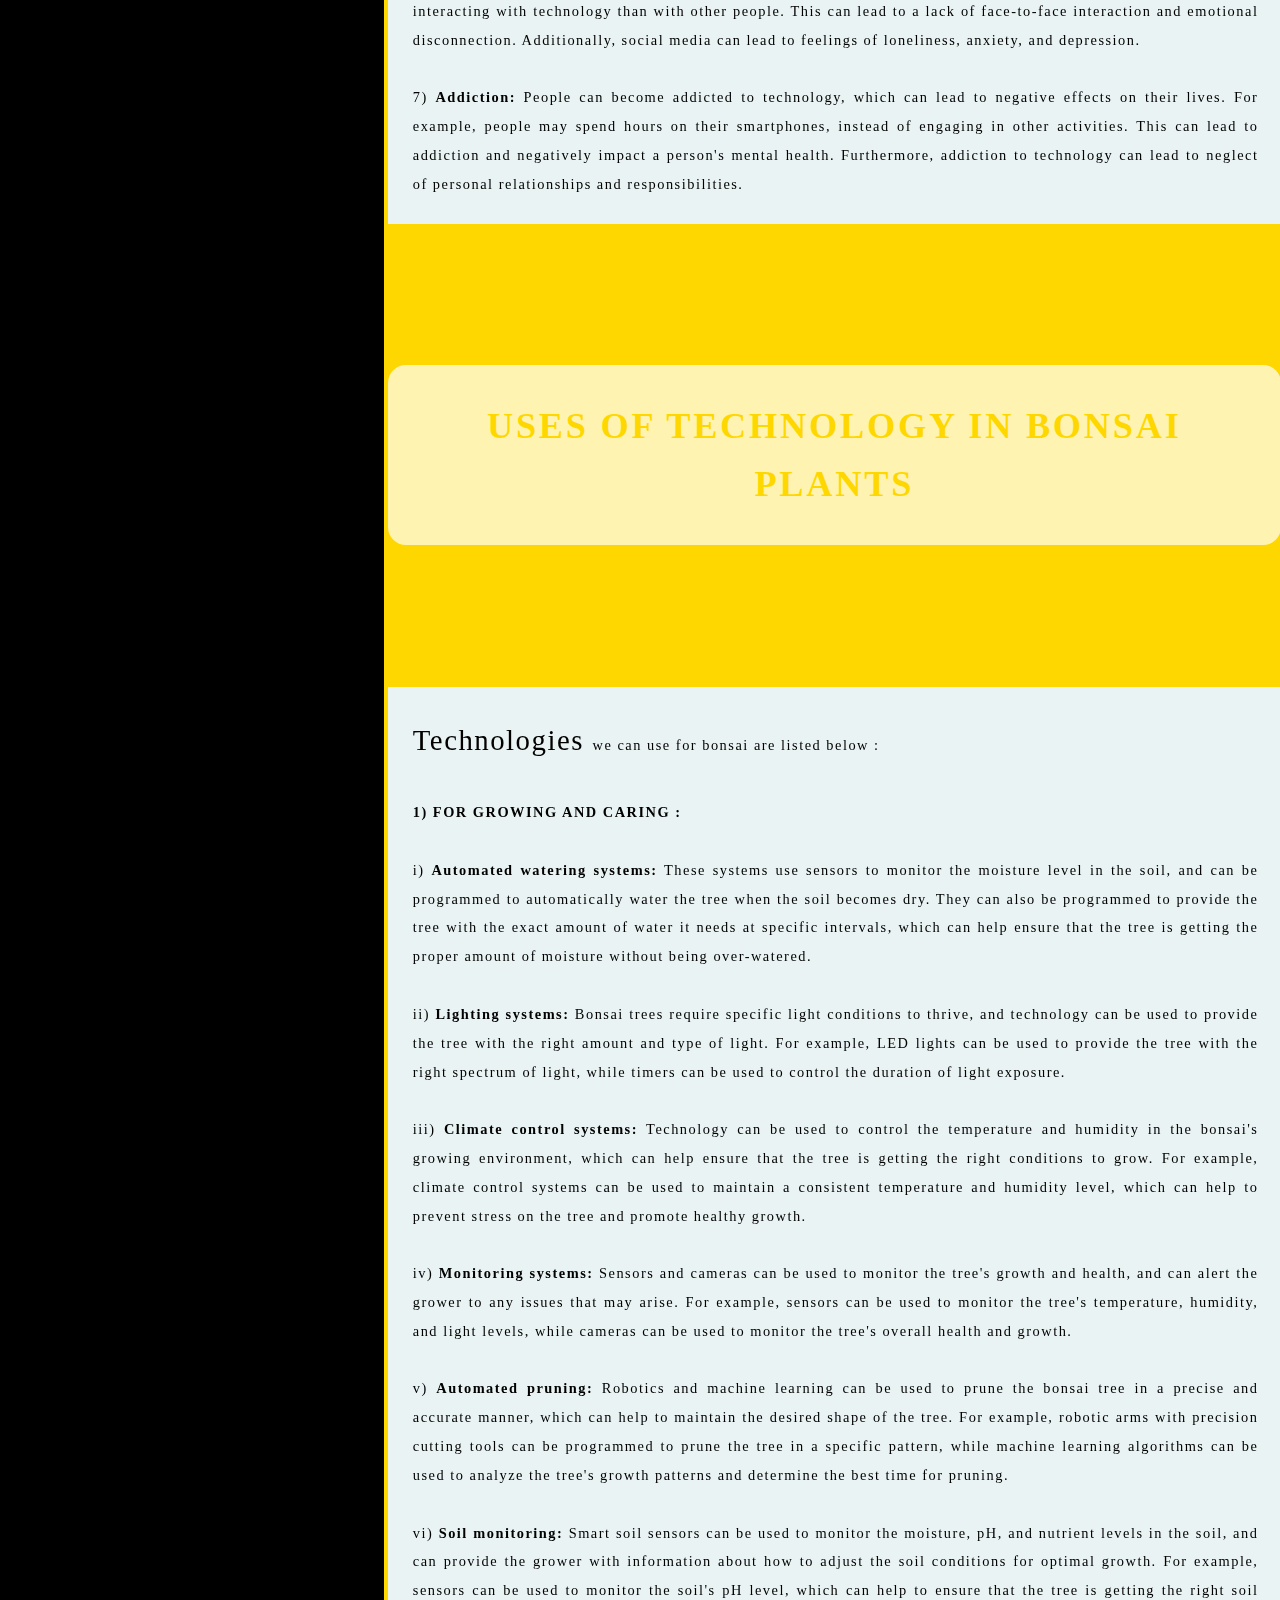
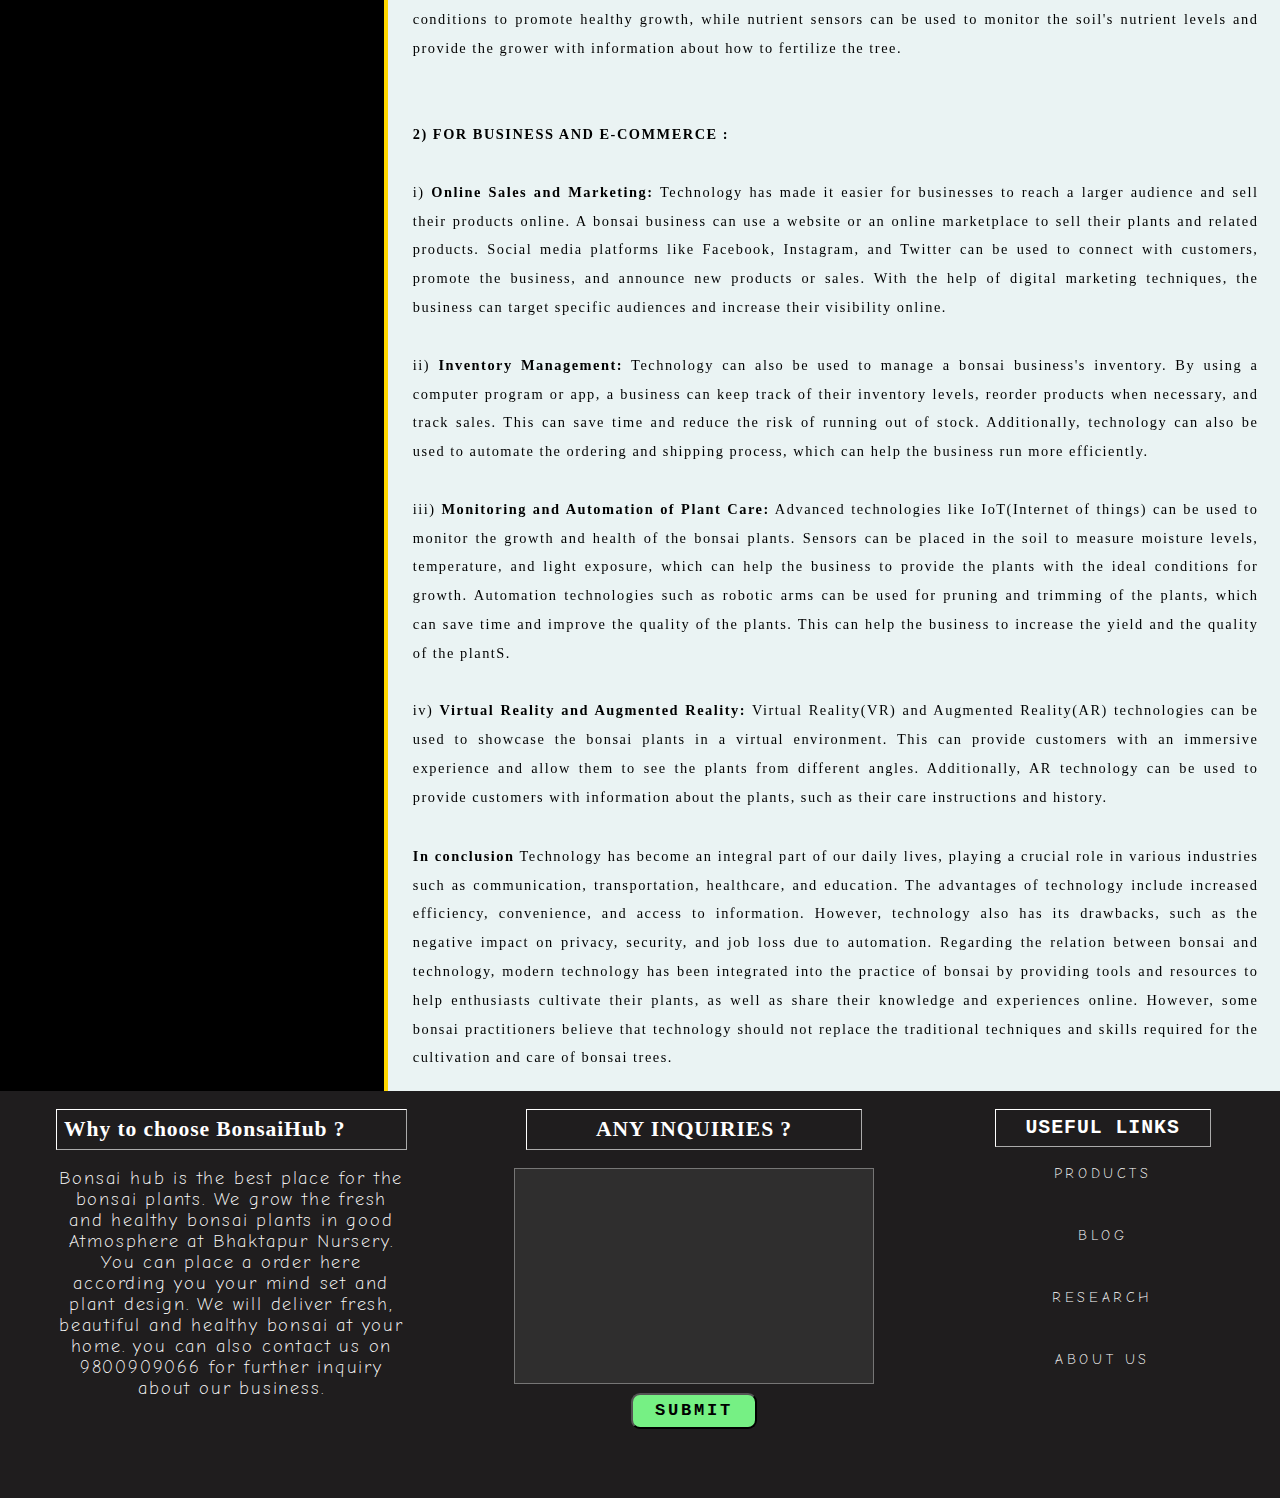
<file: pages/blog.html>
<!DOCTYPE html>
<!-- The opening <html> tag, with a "lang" attribute set to "en" -->
<html lang="en">
  <head>
    <!-- meta tags -->

    <!-- A <meta> tag with a "name" attribute set to "description" and a "content" attribute that contains a description of the webpage. -->
    <meta
      name="description"
      content="In this webpage you will get information about technology and its use in bonsai"
    />

    <!-- A <meta> tag with a "name" attribute set to "keyword" and a "content" attribute that contains a list of keywords related to the webpage. -->
    <meta
      name="keyword"
      content="bonsai, bonai website, bonsai hub, buy bonsai plant"
    />

    <!-- A <meta> tag with a "name" attribute set to "author" and a "content" attribute that contains the names of the authors of the webpage. -->
    <meta
      name="author"
      content="miraj bhanddari, rijan paudel, jenish katwal , umang pradhananga, gazal bishowkarma"
    />

    <!-- A <meta> tag with a "http-equiv" attribute set to "X-UA-Compatible" and a "content" attribute set to "IE=edge" -->
    <meta http-equiv="X-UA-Compatible" content="IE=edge" />

    <!-- A <meta> tag with a "name" attribute set to "viewport" and a "content" attribute that specifies the viewport settings for the webpage. -->
    <meta name="viewport" content="width=device-width, initial-scale=1.0" />

    <!-- linking css file to blog page -->
    <link rel="stylesheet" href="../css/newblog.css" />

    <!-- <link rel="stylesheet" href="../css/nav.css" /> -->

    <title>Blog</title>
  </head>

  <body>
    <header>
      
    <nav>
      <img src="../images/logo.png" class="logo">

      <div class="flex_nav">

        <ul id="resp_nav">
          <img src="../icons/close1.png" style="position: absolute; width: 3rem;" class="togmenu menuclose"
            onclick="closever()">
          <li><a href="../index.html" >Home</a></li>
          <li><a href="pages/blog.html "style=" text-decoration: overline;text-decoration-color: rgb(250, 0, 0);
            text-decoration-thickness: 2px;">Blog</a></li>
          <li><a href="pages/products.html">Products</a></li>
          <li><a href="pages/research.html">Research</a></li>
          <li><a href="pages/about.html">About us</a></li>
          <a href="pages/signup.html" class="sbutton" id="signup_button">Sign up</a>
          <a href="pages/login.html" class="sbutton" id="signin_button">Sign in</a>
        </ul>

      </div>
      <figure class="ham">

        <img src="../icons/menu.png"  class="togmenu closeit" onclick="openver()" >
        <!-- <img src="icons/close1.png" style="position: absolute; width: 3rem;" class="togmenu"> -->

      </figure>


    </nav>
    </header>
    <img src="../icons/menulist.png" class="listmenu" onclick="come()" >

    <!-- for TITLE of the page -->
    <div class="block">
      <p>BLOG</p>
    </div>
    

    <!-- main container having side nav and main contains -->
    <div class="flex_containerbox">
      <!-- for side nav section -->
      <div class="sidenav" id="menlist" >
        <!-- FOR SIDE NAV LINKS -->
        <img src="../icons/close1.png" class="closemenlist" onclick="go()">
        <section class="seclink">
          <h1 style="color: rgb(255, 255, 255)">CONTENTS</h1>

          <!-- link first -->
          <a href="#parallexone">
            <p>Technology Introduction</p>
          </a>

          <!-- link second -->
          <a href="#parallextwo">
            <p>Importance Of Technology</p>
          </a>

          <!-- link third -->
          <a href="#parallexthree">
            <p>Postive Impact</p>
          </a>

          <!-- link fourth -->
          <a href="#parallexfour">
            <p>Negative Impact</p>
          </a>

          <!-- link fifth -->
          <a href="#parallexfive">
            <p>Technology and Bonsai</p>
          </a>
        </section>
      </div>

      <!-- CONTENTS div -->
      <div class="mainbody">
        <!-- darkmode button -->
        <button id="darkmode" onclick="dark()">
          <img src="../images/darkmode.png" style="width: 100%" />
        </button>

        <!-- parallex image div having heading -->
        <div class="parallex" id="parallexone">
          <h1>
            <i>INTRODUCTION OF <br />TECHNOLOGY</i>
          </h1>
        </div>

        <!-- div having paragraph of technology and its description -->
        <div class="parabox">
          <p class="drk">
            <span class="tech">Technology </span>is a broad term that
            encompasses a wide range of subjects and industries. It is the
            application of scientific knowledge to practical human needs and the
            manipulation of the environment. The field of technology is
            constantly evolving, with new advances and innovations being made
            every day. One of the most fundamental areas of technology is the
            history and use of hand tools. From the earliest days of human
            civilization, people have been using tools to shape and manipulate
            their environment. Early tools were simple and crude, such as stone
            knives and hammers, but over time, they became more sophisticated
            and specialized. Today, hand tools are still an essential part of
            many industries, from construction to manufacturing.<br /><br />

            Another important aspect of technology is the materials used in
            manipulating the environment. These include elastomers, industrial
            ceramics, industrial glass, metallurgy, mineral deposit, mineral
            processing, mining, and plastic. These materials are used in a wide
            range of applications, from construction to transportation to
            consumer goods. The generation of energy is also a critical aspect
            of technology. This includes energy conversion, coal mining, coal
            utilization, petroleum production, and petroleum refining. These
            industries are responsible for providing the energy that powers our
            homes, businesses, and transportation systems. Advances in these
            fields have led to more efficient and sustainable energy sources,
            such as solar and wind power. Food production is another important
            area of technology. This includes agriculture, history of
            agriculture, agricultural economics, beekeeping, beer, cereal
            farming, coffee, commercial fishing, dairy farming, distilled
            spirit, food preservation, fruit farming, livestock farming, poultry
            farming, soft drink, tea, vegetable farming, and wine. These
            industries are responsible for providing the food that we eat every
            day. Advances in these fields have led to more efficient and
            sustainable food production methods, such as organic farming and
            aquaculture.<br /><br />

            Construction technology is another critical area of technology. This
            includes bridge, building construction, canals and inland waterways,
            dam, harbours and sea works, lighthouse, roads and highways, tunnels
            and underground excavations, and environmental works. These
            industries are responsible for building the infrastructure that we
            rely on every day, from bridges and highways to buildings and dams.
            Advances in these fields have led to more efficient and sustainable
            construction methods, such as green building and 3D printing. The
            manufacture and design of means of transportation is also a vital
            aspect of technology. This includes aerospace industry, automotive
            industry, and ship construction. These industries are responsible
            for designing and building the vehicles that we use to move goods
            and people around the world. Advances in these fields have led to
            more efficient and sustainable transportation methods, such as
            electric cars and high-speed trains.<br /><br />

            Finally, communications technology is an essential part of
            technology. This includes broadcasting, computer science,
            information processing, photography, printing, photoengraving,
            typography, and telecommunication. These industries are responsible
            for the tools and systems that we use to communicate and share
            information with each other. Advances in these fields have led to
            more efficient and powerful communication methods, such as
            smartphones and social media. In conclusion, technology is a vast
            and ever-changing field that encompasses a wide range of subjects
            and industries. From the history and use of hand tools to the
            manufacture and design of means of transportation, technology plays
            a critical role in shaping our world and improving our lives.
            Advances in technology continue to push the boundaries of what is
            possible and are vital to human progress and development.
          </p>
        </div>

        <!-- it is same as above divs. it is second div for second content -->

        <div class="parallex" id="parallextwo">
          <h1><i>IMPORTANCE OF MODERN TECHNOLOGY</i></h1>
        </div>

        <div class="parabox">
          <p class="drk">
            <span class="tech">Technology</span> has made a big impact on how we
            learn and how we do business.<br /><br />

            In education, technology has revolutionized the way we learn. With
            technology, students have access to a wide variety of resources,
            including articles, videos, and interactive activities that can help
            them understand a topic more deeply. The internet also allows
            students to access educational materials from anywhere, which can be
            especially beneficial for students in remote or under-resourced
            areas. Furthermore, technology has made learning more fun and
            interesting by providing information in various forms like audio,
            video, and infographics which can hold students attention and make
            the learning more enjoyable. Interactive learning experiences such
            as simulations and virtual reality can also make a subject come
            alive in a way that traditional methods cannot. Additionally,
            technology allows students to explore their interests and become
            experts in their chosen field at a young age. They can also connect
            with experts in their field and collaborate with peers from around
            the world. The internet and online resources such as online courses
            and MOOCs (Massive Open Online Courses) allows students to learn at
            their own pace and to access material that may not be available in
            their local area.<br /><br />

            In business, technology has had a profound impact on how companies
            operate. With technology, businesses can improve communication and
            collaboration with teams, increase automation and productivity,
            protect information, and meet customer needs. Businesses can use
            technology to track sales, manage accounting, and understand
            customer needs. Technology has completely changed the face of
            business. Today's big advantage of technology is that organizations
            can leverage the power of the internet to reach customers and
            partners globally, which was not possible before.<br /><br />

            Some of the most common types of technology used in classrooms
            include interactive whiteboards, projector-based learning, and
            game-based learning. Interactive whiteboards, for example, allow
            teachers to write and draw on a whiteboard using a special pen, and
            then save the image for later use. Projector-based learning allows
            teachers to project images, videos, and other materials onto a
            screen, which can be used to supplement lectures and other classroom
            activities. Game-based learning uses interactive games and
            simulations to teach students various concepts. Game-based learning
            has become increasingly popular in recent years, as it provides a
            fun and engaging way for students to learn.<br /><br />

            The COVID-19 pandemic has accelerated the adoption of technology in
            education and business sectors. With the majority of students and
            employees having to learn and work from home, the use of technology
            has become essential. Online platforms and video conferencing tools
            have been used to deliver education, maintain communication and
            collaboration with teams, and conduct meetings and other business
            activities. Additionally, businesses have had to adapt to the new
            normal by leveraging technology to maintain operations, meet
            customer needs and enhance relationship, and protect information.<br /><br />

            Overall, technology has played a vital role in education and
            business sectors, it has made it easier to access information,
            improved communication and collaboration, increased productivity,
            protected information, met customer needs and enhanced the
            relationship, and made learning more interesting and engaging. With
            technology continuing to evolve at a rapid pace, it is likely that
            it will continue to play an important role in shaping the future of
            education and business
          </p>
        </div>

        <!-- it is same as above divs. it is third div for third content -->
        <div class="parallex" id="parallexthree">
          <h1><i>POSITIVE IMPACT OF TECHNOLOGY</i></h1>
        </div>

        <div class="parabox">
          <p class="drk">
            <span class="tech">POSITIVE </span>IMPACT OF TECHNOLOGY ARE LISTED
            BELOW :<br /><br />

            1) <b>Improved Connectivity and Communication:</b> Technology has
            made it easier for people to stay connected with each other through
            the internet and social media, regardless of location. This has
            facilitated staying in touch with friends and family members who
            live far away and forming online communities with like-minded
            individuals. The use of instant messaging apps, video conferencing
            tools, and mobile devices has made real-time communication more
            accessible.<br /><br />

            2) <b>Increased Efficiency in Society:</b> Technology has automated
            many tasks that were previously done by hand, such as assembling
            products or processing data, increasing productivity and efficiency
            in various industries. Additionally, technology enables quick access
            and processing of large amounts of data, leading to new insights and
            discoveries in various fields.<br /><br />

            3) <b>Positive Impact on Education:</b> Technology has made it
            easier for students to access information and learn new concepts,
            and for teachers to provide more engaging and interactive lessons.
            This has led to improved learning outcomes for students and has made
            education more accessible. Furthermore, technology has facilitated
            remote collaboration and communication for students and teachers.<br /><br />

            4) <b>Improved Healthcare:</b> Technology has enabled medical
            professionals to diagnose and treat patients more effectively
            through advances in imaging technology and access to patient records
            and medical data. Additionally, technology has made it possible for
            medical professionals to perform surgeries remotely, leading to more
            efficient and less invasive procedures.<br /><br />

            5) <b>Positive Impact on Transportation:</b> Technology has made
            transportation faster and more efficient, such as through the
            development of high-speed trains, airplanes, and electric cars.
            Additionally, technology has made it possible to track and manage
            transportation in real-time, leading to improved safety, security,
            and efficiency.<br /><br />

            6) <b>Positive Impact on Agriculture:</b> Technology allows farmers
            to increase yields and produce more food with fewer inputs through
            precision agriculture technology such as drones and sensor-based
            systems. This technology allows farmers to identify and target
            specific areas for improvement, leading to more efficient and
            sustainable farming practices
          </p>
        </div>

        <!-- it is same as above divs. it is fourth div for fourth content -->
        <div class="parallex" id="parallexfour">
          <h1><i>NEGATIVE IMPACT OF TECHNOLOGY</i></h1>
        </div>

        <div class="parabox">
          <p class="drk">
            <span class="tech">NEGATIVE </span>IMPACT OF TECHNOLOGY ARE LISTED
            BELOW :<br /><br />

            1) <b>Reducing Creativity:</b> The use of technology can have a
            significant impact on creativity. With constant engagement with
            technology, individuals may find it harder to engage in deep
            thinking and brainstorming, which are essential for coming up with
            unique and innovative ideas. Instead, people may become focused on
            the instant gratification provided by technology, leading to a
            decrease in creativity. Additionally, the constant bombardment of
            information and stimuli can make it harder for individuals to focus
            and generate new ideas.<br /><br />

            2) <b>Health Problems:</b> Technology can have a range of negative
            effects on an individual's physical and mental well-being. Some of
            the health issues caused by technology include eye strain,
            headaches, and insomnia caused by prolonged screen time.
            Additionally, a sedentary lifestyle caused by excessive use of
            technology can lead to obesity, heart disease, and other health
            problems. Moreover, the blue light emitted by electronic devices can
            damage the eyes and increase the risk of cancer.<br /><br />

            3) <b>Security Issues:</b> The increasing reliance on technology has
            led to a rise in security issues. Advanced technology security
            systems can sometimes fail, leading to potential loss of money,
            privacy, and even lives. With the increase in technology use, the
            number of cyber-attacks and hacking attempts has also increased.
            This can lead to the loss of sensitive information and financial
            loss. Moreover, the failure of critical technology systems can also
            lead to significant physical harm.<br /><br />

            4) <b>Wasting Time:</b> The constant access to technology can make
            it easy for people to waste their time on unimportant activities,
            instead of working or studying. For example, people may spend hours
            browsing social media, watching videos, or playing video games,
            instead of focusing on their work or studies. This can lead to
            decreased productivity and negatively impact a person's career and
            education.<br /><br />

            5) <b>Distraction:</b> Technology can be highly distracting, causing
            people to lose focus on their goals and ambitions. For example,
            people may spend hours on their smartphones, instead of focusing on
            their work or studies. This can lead to decreased productivity and
            negatively impact a person's career and education. Moreover,
            constant notifications and updates can make it hard for individuals
            to focus on one task.<br /><br />

            6) <b>Social Isolation:</b> The constant use of technology can lead
            to social isolation as people may spend more time interacting with
            technology than with other people. This can lead to a lack of
            face-to-face interaction and emotional disconnection. Additionally,
            social media can lead to feelings of loneliness, anxiety, and
            depression.<br /><br />

            7) <b>Addiction:</b> People can become addicted to technology, which
            can lead to negative effects on their lives. For example, people may
            spend hours on their smartphones, instead of engaging in other
            activities. This can lead to addiction and negatively impact a
            person's mental health. Furthermore, addiction to technology can
            lead to neglect of personal relationships and responsibilities.
          </p>
        </div>
        <!-- it is same as above divs. it is fifth div for fifth content -->
        <div class="parallex" id="parallexfive">
          <h1>USES OF TECHNOLOGY IN BONSAI PLANTS</h1>
        </div>

        <div class="parabox">
          <p class="drk">
            <span class="tech">Technologies </span> we can use for bonsai are
            listed below :<br /><br />

            <b> 1) FOR GROWING AND CARING :</b><br /><br />

            i) <b>Automated watering systems:</b> These systems use sensors to
            monitor the moisture level in the soil, and can be programmed to
            automatically water the tree when the soil becomes dry. They can
            also be programmed to provide the tree with the exact amount of
            water it needs at specific intervals, which can help ensure that the
            tree is getting the proper amount of moisture without being
            over-watered.<br /><br />

            ii) <b>Lighting systems:</b> Bonsai trees require specific light
            conditions to thrive, and technology can be used to provide the tree
            with the right amount and type of light. For example, LED lights can
            be used to provide the tree with the right spectrum of light, while
            timers can be used to control the duration of light exposure.<br /><br />

            iii) <b>Climate control systems:</b> Technology can be used to
            control the temperature and humidity in the bonsai's growing
            environment, which can help ensure that the tree is getting the
            right conditions to grow. For example, climate control systems can
            be used to maintain a consistent temperature and humidity level,
            which can help to prevent stress on the tree and promote healthy
            growth.<br /><br />

            iv) <b>Monitoring systems:</b> Sensors and cameras can be used to
            monitor the tree's growth and health, and can alert the grower to
            any issues that may arise. For example, sensors can be used to
            monitor the tree's temperature, humidity, and light levels, while
            cameras can be used to monitor the tree's overall health and
            growth.<br /><br />

            v) <b>Automated pruning:</b> Robotics and machine learning can be
            used to prune the bonsai tree in a precise and accurate manner,
            which can help to maintain the desired shape of the tree. For
            example, robotic arms with precision cutting tools can be programmed
            to prune the tree in a specific pattern, while machine learning
            algorithms can be used to analyze the tree's growth patterns and
            determine the best time for pruning.<br /><br />

            vi) <b>Soil monitoring:</b> Smart soil sensors can be used to
            monitor the moisture, pH, and nutrient levels in the soil, and can
            provide the grower with information about how to adjust the soil
            conditions for optimal growth. For example, sensors can be used to
            monitor the soil's pH level, which can help to ensure that the tree
            is getting the right soil conditions to promote healthy growth,
            while nutrient sensors can be used to monitor the soil's nutrient
            levels and provide the grower with information about how to
            fertilize the tree.<br /><br /><br />

            <b> 2) FOR BUSINESS AND E-COMMERCE :</b><br /><br />

            i) <b>Online Sales and Marketing:</b> Technology has made it easier
            for businesses to reach a larger audience and sell their products
            online. A bonsai business can use a website or an online marketplace
            to sell their plants and related products. Social media platforms
            like Facebook, Instagram, and Twitter can be used to connect with
            customers, promote the business, and announce new products or sales.
            With the help of digital marketing techniques, the business can
            target specific audiences and increase their visibility online.<br /><br />

            ii) <b>Inventory Management:</b> Technology can also be used to
            manage a bonsai business's inventory. By using a computer program or
            app, a business can keep track of their inventory levels, reorder
            products when necessary, and track sales. This can save time and
            reduce the risk of running out of stock. Additionally, technology
            can also be used to automate the ordering and shipping process,
            which can help the business run more efficiently.<br /><br />

            iii) <b>Monitoring and Automation of Plant Care:</b> Advanced
            technologies like IoT(Internet of things) can be used to monitor the
            growth and health of the bonsai plants. Sensors can be placed in the
            soil to measure moisture levels, temperature, and light exposure,
            which can help the business to provide the plants with the ideal
            conditions for growth. Automation technologies such as robotic arms
            can be used for pruning and trimming of the plants, which can save
            time and improve the quality of the plants. This can help the
            business to increase the yield and the quality of the plantS.<br /><br />

            iv) <b>Virtual Reality and Augmented Reality:</b> Virtual
            Reality(VR) and Augmented Reality(AR) technologies can be used to
            showcase the bonsai plants in a virtual environment. This can
            provide customers with an immersive experience and allow them to see
            the plants from different angles. Additionally, AR technology can be
            used to provide customers with information about the plants, such as
            their care instructions and history.
          </p>
          <p style="margin-top: 30px">
            <b>In conclusion</b>
            Technology has become an integral part of our daily lives, playing a
            crucial role in various industries such as communication,
            transportation, healthcare, and education. The advantages of
            technology include increased efficiency, convenience, and access to
            information. However, technology also has its drawbacks, such as the
            negative impact on privacy, security, and job loss due to
            automation. Regarding the relation between bonsai and technology,
            modern technology has been integrated into the practice of bonsai by
            providing tools and resources to help enthusiasts cultivate their
            plants, as well as share their knowledge and experiences online.
            However, some bonsai practitioners believe that technology should
            not replace the traditional techniques and skills required for the
            cultivation and care of bonsai trees.
          </p>
        </div>
      </div>
    </div>

   
  </body>
  <!-- footer section starts from here -->


  <!-- This footer element contains the footer content for the page -->
  <footer>
    <div class="footerwrapper">

      <section class="sec1">
        <!-- This h1 element displays the title for the section -->
        <h1 class="footer_title">

          Why to choose BonsaiHub ?</h1>

        <!-- This p element displays the paragraph of text for the section -->
        <p class="footer_para">Bonsai hub is the best place for the bonsai plants.
          We grow the fresh and healthy bonsai plants in good Atmosphere
          at Bhaktapur Nursery. You can place a order here according you your mind set
          and plant design. We will deliver fresh, beautiful and healthy bonsai at
          your home. you can also contact us on 9800909066 for further inquiry about
          our business.
        </p>
      </section>

      <section class="sec2">

        <!-- This h1 element displays the title for the section -->
        <h1 class="footer_title" style=" padding-left: 4.8rem;
        padding-right: 4.8rem;">
          ANY INQUIRIES ?</h1>


        <!-- This textarea element allows the user to input their feedback -->
        <form name="inquiry">
          <textarea id="feedback" name="feedback"></textarea>
        </form>
        <!-- This button element submits the feedback -->
        <button class="fsumbit" onclick="fback()">SUBMIT</button>

      </section>

      <section class="sec3">

        <ul>

          <!-- This li element displays the title for the list of links -->
          <p class="ulinks">
            USEFUL LINKS</p>


          <!-- These li elements contain the links for the list -->
          <li><a href="pages/products.html">PRODUCTS</a></li>

          <li><a href="pages/blog.html">BLOG</a></li>

          <li><a href="pages/research.html">RESEARCH</a></li>

          <li><a href="pages/about.html">ABOUT US</a></li>


        </ul>
      </section>
    </div>

  </footer>
  <script>
    //for dark mode java script
    function dark() {
      var divs = document.getElementsByClassName("parabox");
      var letter = document.getElementsByClassName("tech");

      for (var i = 0; i < divs.length; i++) {
        // toggoling class dark-mode
        divs[i].classList.toggle("dark-mode");
      }
      
      for (var i = 0; i < letter.length; i++) {
        // toggoling class dark-mode
        letter[i].classList.toggle("dark-text");
      }
    }

    // for formvalidation
    function fback() {
      var fb = document.forms["inquiry"]["feedback"].value;
      if (fb == "          ") {
        alert("unable to send empty text");
      } else {
        alert(
          "we have sucessfully received your inquiry we will reply you in your given mail"
        );
      }
    }

    function come(){

document.getElementById('menlist').style.right='0%';

}
function go(){

document.getElementById('menlist').style.right='100%';

}

function openver(){

document.getElementById('resp_nav').style.right='0%';

}
function closever(){

document.getElementById('resp_nav').style.right='100%';

}








  </script>
</html>
</file>
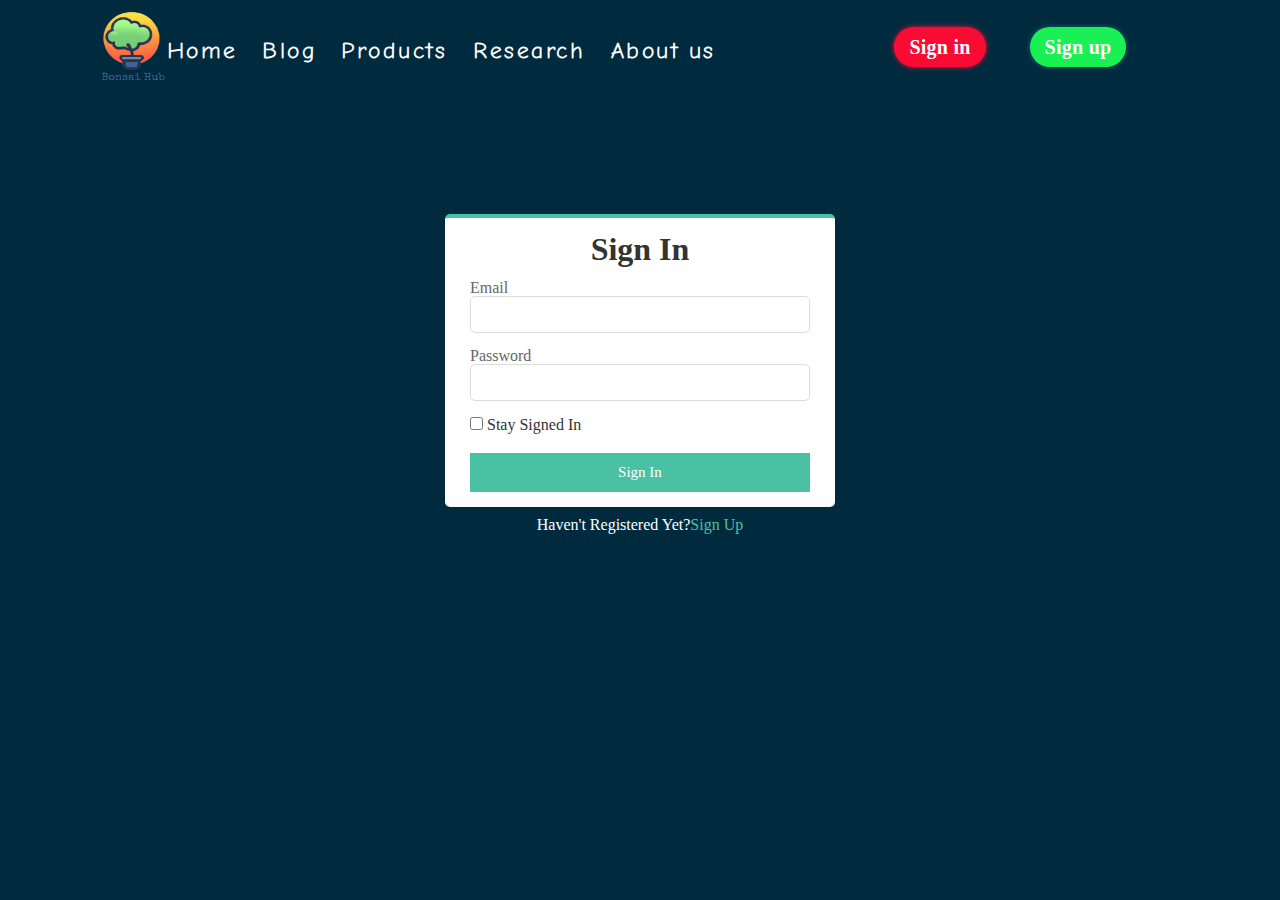
<file: pages/login.html>
<!DOCTYPE html>
<html>

<head>

  <!-- meta tags -->

  <!-- A <meta> tag with a "name" attribute set to "description" and a "content" attribute that contains a description of the webpage. -->
  <meta name="description" content="In this webpage you will loginin into your account" />


  <!-- A <meta> tag with a "name" attribute set to "keyword" and a "content" attribute that contains a list of keywords related to the webpage. -->
  <meta name="keyword" content="bonsai, bonai website, bonsai hub, buy bonsai plant" />


  <!-- A <meta> tag with a "name" attribute set to "author" and a "content" attribute that contains the names of the authors of the webpage. -->
  <meta name="author" content="miraj bhanddari, rijan paudel, jenish katwal , umang pradhananga, gazal bishowkarma" />

  <!-- A <meta> tag with a "http-equiv" attribute set to "X-UA-Compatible" and a "content" attribute set to "IE=edge" -->
  <meta http-equiv="X-UA-Compatible" content="IE=edge" />

  <!-- A <meta> tag with a "name" attribute set to "viewport" and a "content" attribute that specifies the viewport settings for the webpage. -->
  <meta name="viewport" content="width=device-width, initial-scale=1.0" />

  <!--meta tags-->
  <link rel="stylesheet" href="../css/form.css">
  <!--linking css file-->
  <title>Sign In</title>
</head>

<!-- internal js -->
<script>

  // Function to validate form input when the form is submitted

  function validate() {
    // Get the value of the email and password fields

    var email = document.forms["form1"]["email"].value;

    var password = document.forms["form1"]["password"].value;


    // Check if either the email or password field is empty

    if (email == "" || password == "") {
      // If either field is empty, display an alert message

      alert("OPPS ! You Have Forgetten Something To Fill.");
    } else {
      // If both fields are filled, display an alert message

      alert("We Have Send Verification LINK In you Email Please Click On It For Sign In.");
    }
  }



</script>

<body>

  <!-- Header element containing the logo and navigation bar -->
  <header id="hed">
    <!-- Logo image -->
    <figure>
      <img src="../images/logo.png" style="width:11rem; height:10rem; position: absolute;
      left:3rem; top:-1.875rem">
    </figure>

    <!-- Navigation bar -->
    <nav>
      <!-- Table containing the navigation links -->
      <table class="link" style="margin-top: 7px;">
        <tr>
          <!-- Home link -->
          <th><a href="../home.html">Home</a></th>
          <!-- Blog link -->
          <th><a href="blog.html">Blog</a></th>
          <!-- Products link -->
          <th><a href="products.html">Products</a></th>
          <!-- Research link -->
          <th><a href="research.html">Research</a></th>
          <!-- About us link -->
          <th><a href="about.html">About us</a></th>
        </tr>
      </table>

      <!-- Sign up button -->
      <a href="signup.html" class="sbutton" id="signup_button">Sign up</a>
      <!-- Sign in button -->
      <a href="login.html" class="sbutton" id="signin_button">Sign in</a>
    </nav>
  </header>


  <!-- Container element for the form -->
  <div id="container">
    <!-- Form wrapper -->
    <div class="form-wrap">
      <!-- Form heading -->
      <h1>Sign In</h1>
      <!-- Form start -->
      <form name="form1" onsubmit="validate()">
        <!-- Email field -->
        <div class="form-group">
          <label>Email</label>
          <input type="email" name="email" id="email">
        </div>
        <!-- Password field -->
        <div class="form-group">
          <label for="password">Password</label>
          <input type="password" name="password" id="password">
        </div>
        <!-- Checkbox for staying signed in -->
        <br>
        <div>
          <input type="checkbox">
          <label>Stay Signed In</label>
        </div>
        <!-- Submit button -->
        <button type="submit">Sign In</button>
      </form>
      <!-- Form close -->
    </div>
    <!-- Form wrapper close -->
    <!-- Footer element containing a link to the sign up page -->
    <footer>
      <p><span style="color:white;">Haven't Registered Yet?</span><a href="signup.html">Sign Up</a></p>
    </footer>
  </div>

</body>

</html>
</file>
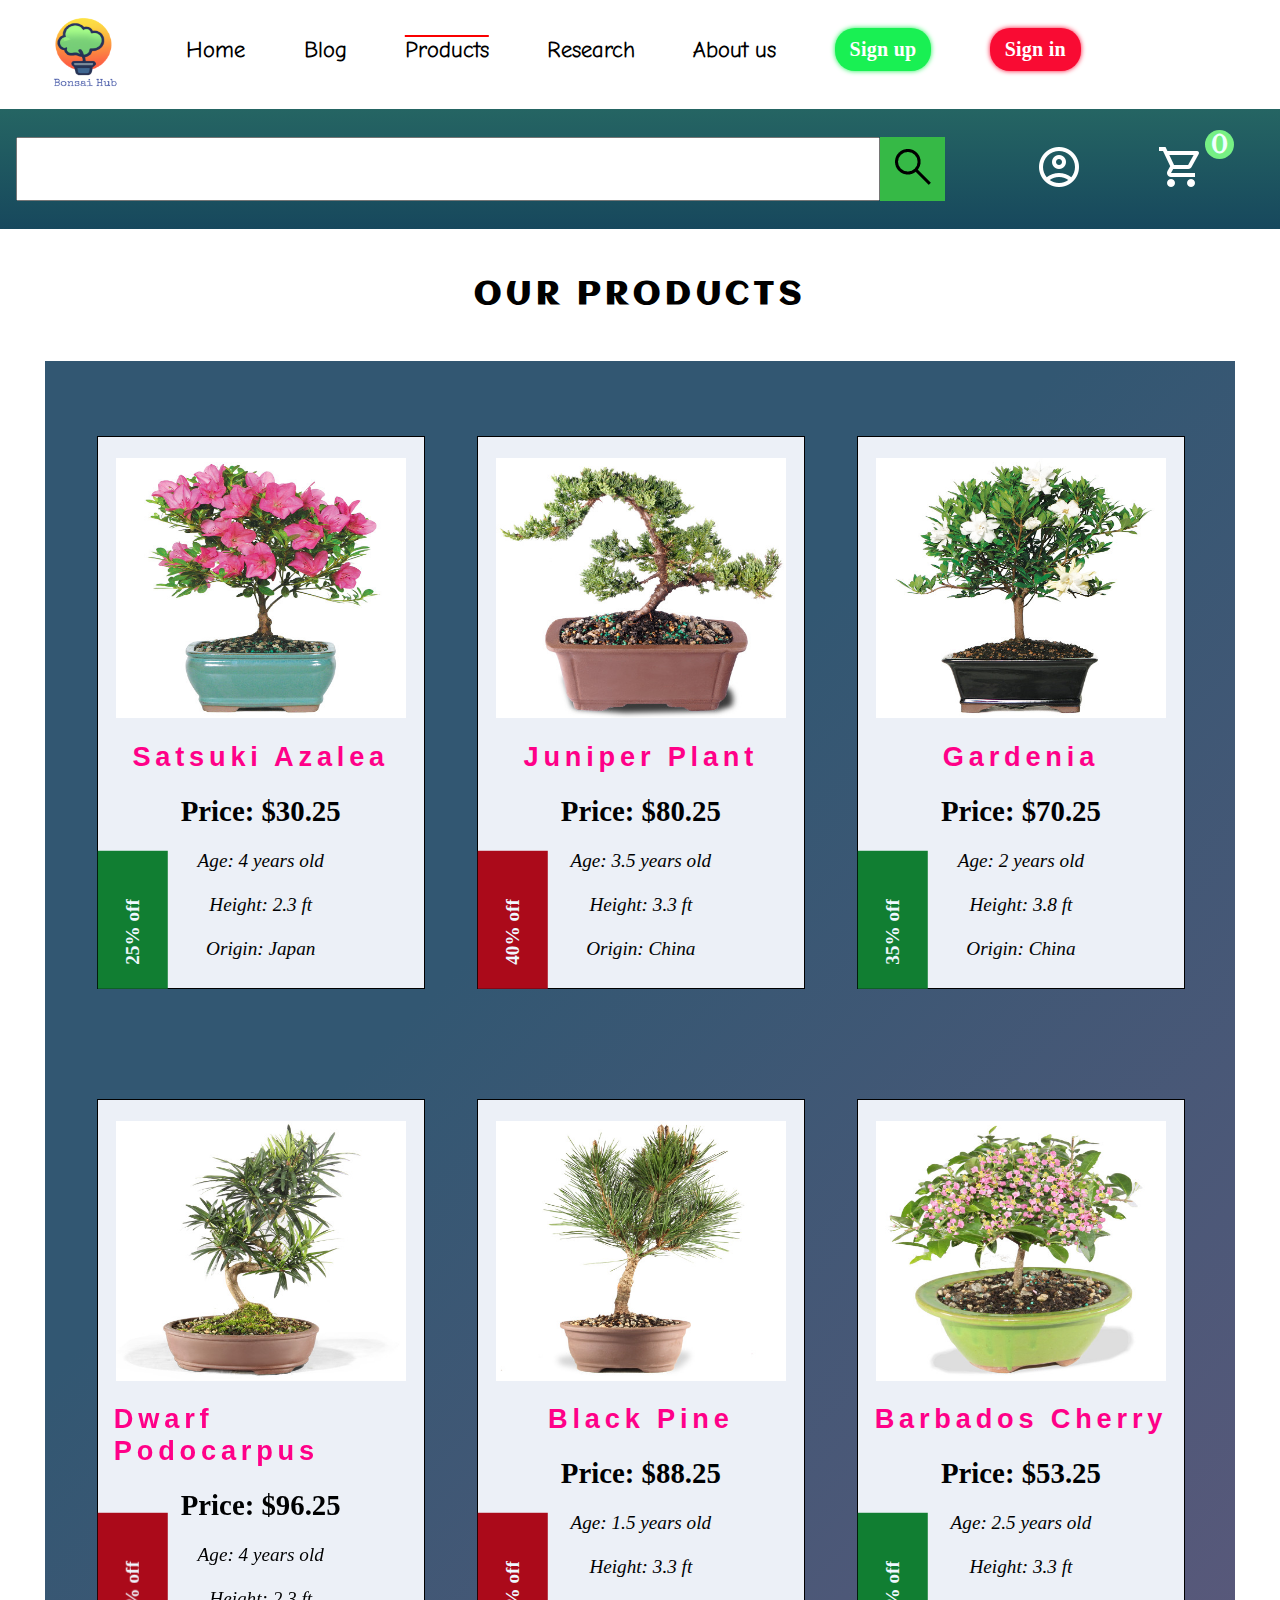
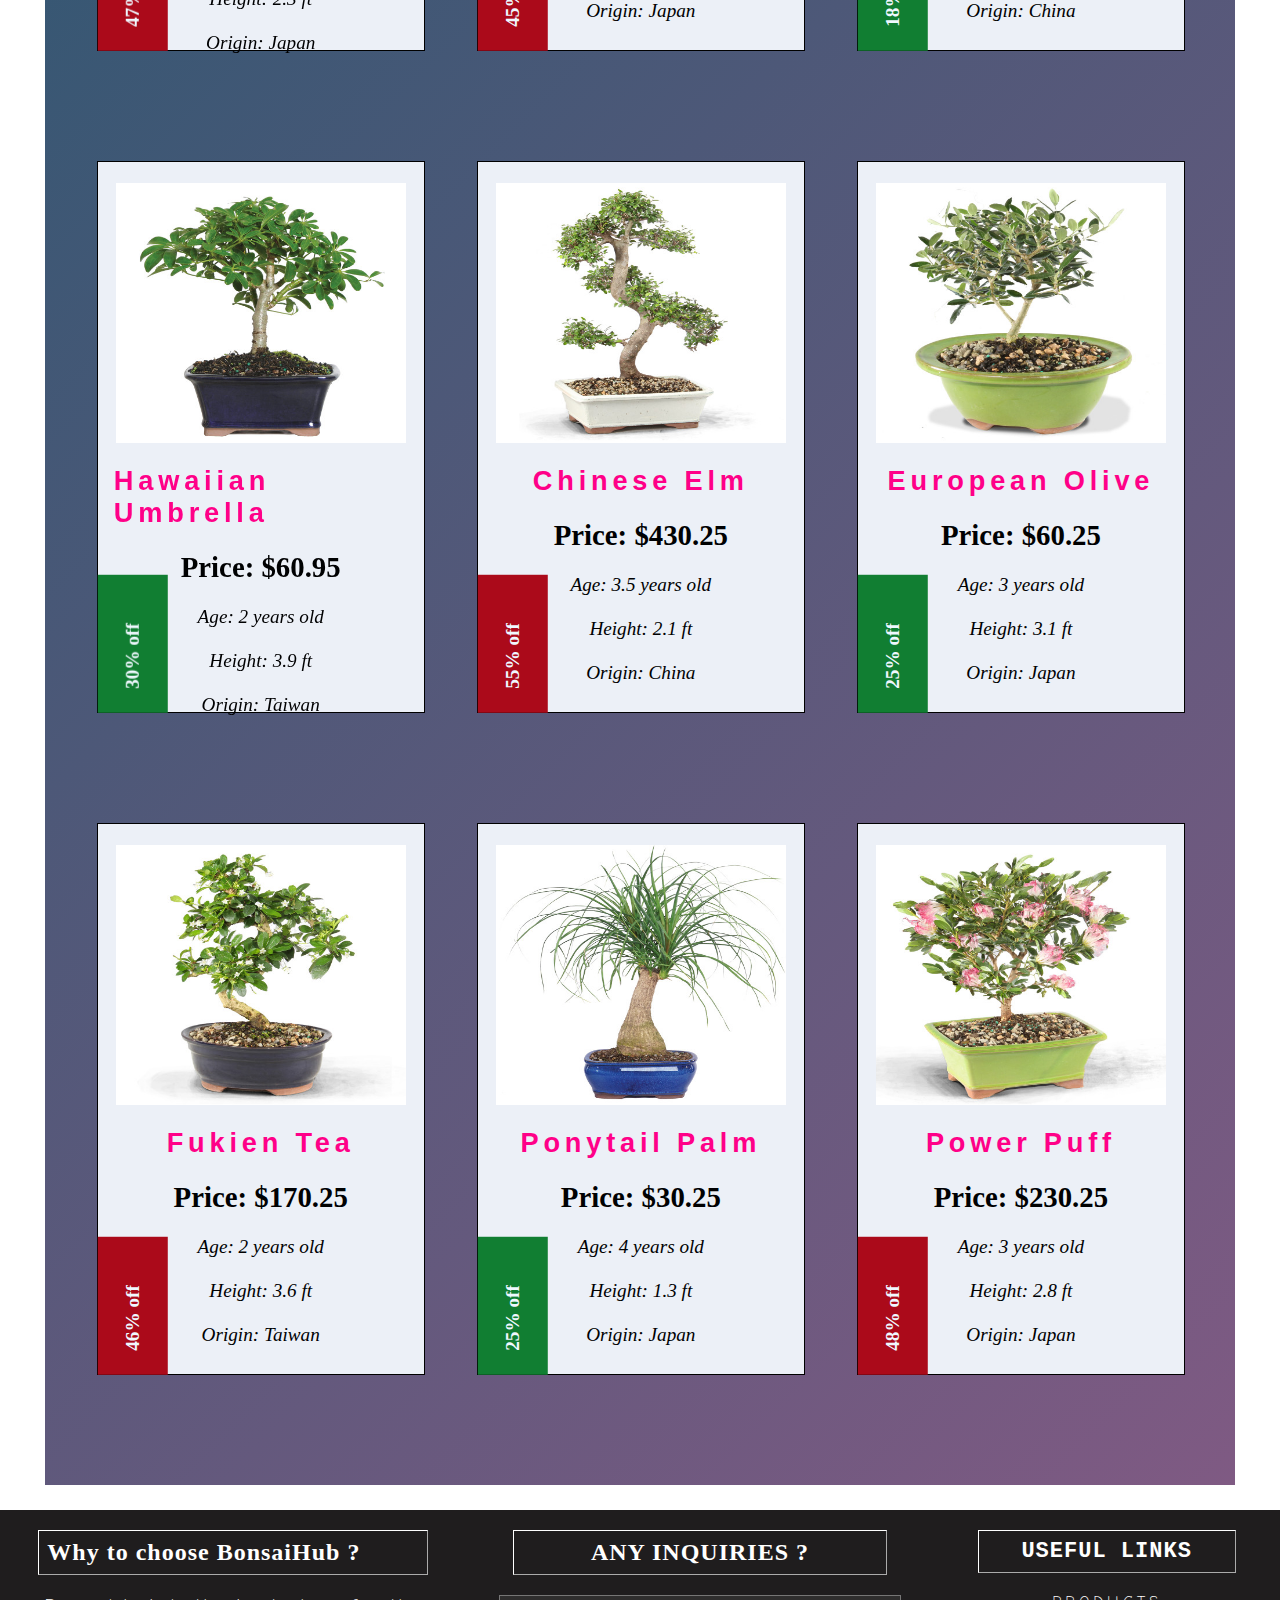
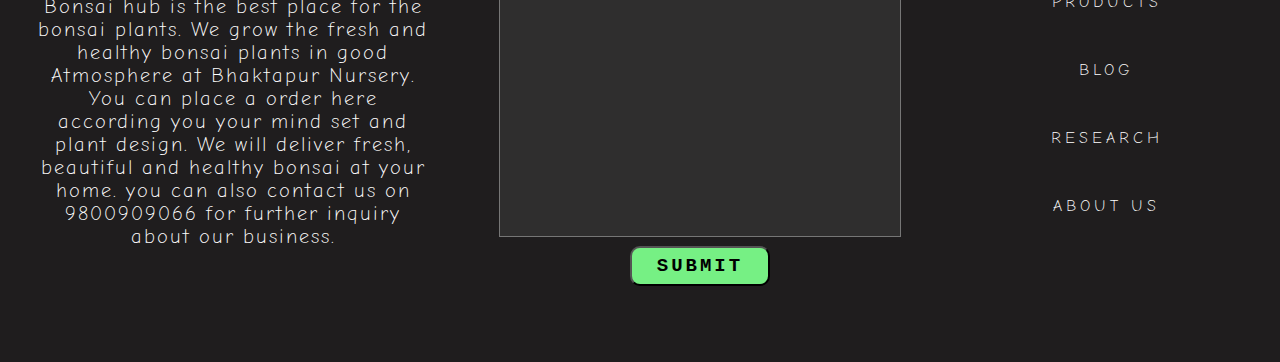
<file: pages/products.html>
<!DOCTYPE html>

<!-- The opening <html> tag, with a "lang" attribute set to "en" -->
<html lang="en">

<head>
    <!-- meta tags -->

    <!-- A <meta> tag with a "name" attribute set to "description" and a "content" attribute that contains a description of the webpage. -->
    <meta name="description"
        content="In this webpage you will get information about bonsai products and its related information " />


    <!-- A <meta> tag with a "name" attribute set to "keyword" and a "content" attribute that contains a list of keywords related to the webpage. -->
    <meta name="keyword" content="bonsai, bonai website, bonsai hub, buy bonsai plant" />


    <!-- A <meta> tag with a "name" attribute set to "author" and a "content" attribute that contains the names of the authors of the webpage. -->
    <meta name="author" content="miraj bhanddari, rijan paudel, jenish katwal , umang pradhananga, gazal bishowkarma" />

    <!-- A <meta> tag with a "http-equiv" attribute set to "X-UA-Compatible" and a "content" attribute set to "IE=edge" -->
    <meta http-equiv="X-UA-Compatible" content="IE=edge" />

    <!-- A <meta> tag with a "name" attribute set to "viewport" and a "content" attribute that specifies the viewport settings for the webpage. -->
    <meta name="viewport" content="width=device-width, initial-scale=1.0" />

    <title>PRODUCTS</title>

    <!-- LINKING CSS TO PRODUCT PAGE -->
    <link rel="stylesheet" href="../css/products.css">
    <!-- <link rel="stylesheet" href="../css/nav.css"> -->

    <!-- LINKING JAVASCRIPT TO HTML FILE -->
    <script src="../javascript/flypic.js"></script>

</head>

<!-- internal javascript -->

<script>



    // This function displays an alert message
    function order() {

        alert("your order will be delivered to you please give us location and your contact number in email");

    }

    //for textvalidation
    function fback() {

        var fb = document.forms["inquiry"]["feedback"].value;
        if (fb == "                 ") {
            alert('unable to send empty text');
        }
        else {

            alert('we have sucessfully received your inquiry we will reply you in your given mail');
        }


    }



</script>



<!-- body starts -->

<body>

    <header>

        <nav>
            <img src="../images/logo.png" class="logo">

            <div class="flex_nav">

                <ul id="resp_nav">
                    <img src="../icons/close1.png" class="togmenu menuclose" onclick="closever()">
                    <li><a href="home.html">Home</a></li>
                    <li><a href="pages/blog.html ">Blog</a></li>
                    <li><a href="pages/products.html" style=" text-decoration: overline;text-decoration-color: rgb(250, 0, 0);
                    text-decoration-thickness: 2px;">Products</a></li>
                    <li><a href="pages/research.html">Research</a></li>
                    <li><a href="pages/about.html">About us</a></li>
                    <a href="pages/signup.html" class="sbutton" id="signup_button">Sign up</a>
                    <a href="pages/login.html" class="sbutton" id="signin_button">Sign in</a>
                </ul>

            </div>
            <figure class="ham">

                <img src="../icons/menu.png" class="togmenu closeit" onclick="openver()">
                <!-- <img src="icons/close1.png" style="position: absolute; width: 3rem;" class="togmenu"> -->

            </figure>


        </nav>

        <!-- This div element contains the products displayed on the page -->

        <div id="products_body">


            <div class="flex_container">

                







                <div class="bar">

                   <div class="sb">
                    <input type="search" class="searchsec">
                    <button class="buttonsec"><img src="../icons/search.png" class="btnimg"> </button>
                   </div>

                </div>




                <div class="pic_icons">


                    <a href="#"><img src="../icons/profile.png" class="prof"></a>

                    <div class="cart_ani" style="display: inline-block;">
                        <p id="counter">0</p>
                        <a href="#"><img src="../icons/cart.png" class="cart"></a>
                    </div>


                </div>

            </div>
        </div>

        <!-- our products heading text -->
        <h1 class="our_products">OUR PRODUCTS</h1>


        <div class="flex_container_products">

            <!-- for 1st item -->

            <!-- main container for width of the card -->
            <div class="maincontainer">

             

                <div class="card">

                    <!-- front face of the product -->
                    <div class="front" id="product1">

                        <!-- image of the product -->
                        <img src="../images/satsuki_azalea.jpg" class="m1">


                        <!-- name of the product -->
                        <h1 class="plant_name">
                            Satsuki Azalea
                        </h1><br>

                        <!-- section having details of plants -->
                        <section class="plantdetails">
                            <h2>Price: $30.25</h2><br>
                            <p><i>Age: 4 years old</i></p><br>
                            <p><i>Height: 2.3 ft</i></p><br>
                            <p><i>Origin: Japan</i></p>
                            <p class="dprice">25% off</p>


                        </section>

                        <!-- description of the product -->
                    </div>



                    <!-- back face of the product -->

                    <div class="back">

                        <!-- section which wraps the add to cart and order button  -->
                        <section id="sec_button">

                            <!-- add to card button when clicked class a function -->
                            <button class="cart_button" onclick="pic_1()">
                                ADD TO CART
                            </button>

                            <!-- order now button when clicked class a function -->
                            <button class="order_button" onclick="order()">
                                ORDER NOW
                            </button>

                        </section>


                    </div>



                </div>


            </div>



            <!-- for second item -->


            <!-- main container for width of the card -->
            <div class="maincontainer">

                <div class="card">

                    <!-- front face of the product -->
                    <div class="front">

                        <!-- image of the product -->

                        <img src="../images/juniper.jpg" class="m2">

                        <!-- name of the product -->
                        <h1 class="plant_name">
                            Juniper Plant
                        </h1><br>

                        <!-- section having details of plants -->
                        <section class="plantdetails">
                            <h2>Price: $80.25</h2><br>
                            <p><i>Age: 3.5 years old</i></p><br>
                            <p><i>Height: 3.3 ft</i></p><br>
                            <p><i>Origin: China</i></p>
                            <p class="dprice" style="background-color: #ab0a1a;">40% off</p>


                        </section>

                    </div>

                    <!-- back face of the product -->
                    <div class="back">

                        <!-- section which wraps the add to cart and order button  -->
                        <section id="sec_button">

                            <!-- add to card button when clicked class a function -->
                            <button class="cart_button" onclick="pic_2()">
                                ADD TO CART
                            </button>

                            <!-- order now button when clicked class a function -->
                            <button class="order_button" onclick="order()">
                                ORDER NOW
                            </button>

                        </section>

                    </div>

                </div>


            </div>




            <!-- for third item -->

            <!-- main container for width of the card -->
            <div class="maincontainer">

                <div class="card">

                    <!-- front face of the product -->
                    <div class="front">
                        <!-- image of the product -->

                        <img src="../images/gardenia.jpg" class="m3">

                        <!-- name of the product -->
                        <h1 class="plant_name" id="miraj">
                            Gardenia
                        </h1><br>

                        <!-- section having details of plants -->
                        <section class="plantdetails">
                            <h2>Price: $70.25</h2><br>
                            <p><i>Age: 2 years old</i></p><br>
                            <p><i>Height: 3.8 ft</i></p><br>
                            <p><i>Origin: China</i></p>
                            <p class="dprice">35% off</p>
                        </section>

                    </div>

                    <!-- back face of the product -->
                    <div class="back">


                        <!-- section which wraps the add to cart and order button  -->
                        <section id="sec_button">

                            <!-- add to card button when clicked class a function -->
                            <button class="cart_button" onclick="pic_3()">
                                ADD TO CART
                            </button>

                            <!-- order now button when clicked class a function -->
                            <button class="order_button" onclick="order()">
                                ORDER NOW
                            </button>

                        </section>

                    </div>

                </div>

            </div>


            <!-- for fourth item -->

            <!-- main container for width of the card -->
            <div class="maincontainer">

                <div class="card">

                    <!-- front face of the product -->
                    <div class="front">

                        <!-- image of the product -->
                        <img src="../images/dwarf_podocarpus.jpg" class="m4">

                        <!-- name of the product -->
                        <h1 class="plant_name">
                            Dwarf Podocarpus
                        </h1><br>

                        <!-- section having details of plants -->
                        <section class="plantdetails">
                            <h2>Price: $96.25</h2><br>
                            <p><i>Age: 4 years old</i></p><br>
                            <p><i>Height: 2.3 ft</i></p><br>
                            <p><i>Origin: Japan</i></p>
                            <p class="dprice" style="background-color: #ab0a1a;">47% off</p>
                        </section>

                    </div>

                    <!-- back face of the product -->

                    <div class="back">

                        <!-- section which wraps the add to cart and order button  -->
                        <section id="sec_button">

                            <!-- add to card button when clicked class a function -->
                            <button class="cart_button" onclick="pic_4()">
                                ADD TO CART
                            </button>

                            <!-- order now button when clicked class a function -->
                            <button class="order_button" onclick="order()">
                                ORDER NOW
                            </button>

                        </section>

                    </div>

                </div>

            </div>


            <!-- for fifth item -->

            <!-- main container for width of the card -->
            <div class="maincontainer">

                <div class="card">

                    <!-- front face of the card -->
                    <div class="front">

                        <!-- product image -->
                        <img src="../images/japanese_black_pine.jpg" class="m5">

                        <!-- name of the product -->
                        <h1 class="plant_name">
                            Black Pine
                        </h1><br>

                        <!-- section having details of plants -->
                        <section class="plantdetails">
                            <h2>Price: $88.25</h2><br>
                            <p><i>Age: 1.5 years old</i></p><br>
                            <p><i>Height: 3.3 ft</i></p><br>
                            <p><i>Origin: Japan</i></p>
                            <p class="dprice" style="background-color: #ab0a1a;">45% off</p>
                        </section>
                    </div>

                    <!-- back of the products -->

                    <div class="back">

                        <!-- section which wraps the add to cart and order button  -->
                        <section id="sec_button">

                            <!-- add to card button when clicked class a function -->
                            <button class="cart_button" onclick="pic_5()">
                                ADD TO CART
                            </button>

                            <!-- order now button when clicked class a function -->
                            <button class="order_button" onclick="order()">
                                ORDER NOW
                            </button>

                        </section>
                    </div>

                </div>

            </div>


            <!-- for sixth item -->

            <!-- main container for width of the card -->
            <div class="maincontainer">


                <div class="card">

                    <!-- front face of product div -->

                    <div class="front">
                        <!-- product image -->

                        <img src="../images/barbados_cherry.jpg" class="m6">

                        <!-- name of the product -->
                        <h1 class="plant_name">
                            Barbados Cherry
                        </h1><br>

                        <!-- section having details of plants -->
                        <section class="plantdetails">
                            <h2>Price: $53.25</h2><br>
                            <p><i>Age: 2.5 years old</i></p><br>
                            <p><i>Height: 3.3 ft</i></p><br>
                            <p><i>Origin: China</i></p>
                            <p class="dprice">18% off</p>
                        </section>

                    </div>

                    <!-- product back face -->

                    <div class="back">

                        <!-- section which wraps the add to cart and order button  -->
                        <section id="sec_button">

                            <!-- add to card button when clicked class a function -->
                            <button class="cart_button" onclick="pic_6()">
                                ADD TO CART
                            </button>

                            <!-- order now button when clicked class a function -->
                            <button class="order_button" onclick="order()">
                                ORDER NOW
                            </button>

                        </section>

                    </div>

                </div>

            </div>


            <!-- for seveth item -->


            <!-- main container for width of the card -->
            <div class="maincontainer">

                <div class="card">

                    <!-- product front face -->
                    <div class="front">

                        <!-- product image -->
                        <img src="../images/hawaiian_umbrella.jpg" class="m7">

                        <!-- name of the product -->
                        <h1 class="plant_name">
                            Hawaiian Umbrella
                        </h1><br>
                        <section class="plantdetails">
                            <h2>Price: $60.95</h2><br>
                            <p><i>Age: 2 years old</i></p><br>
                            <p><i>Height: 3.9 ft</i></p><br>
                            <p><i>Origin: Taiwan</i></p>
                            <p class="dprice">30% off</p>
                        </section>
                    </div>

                    <!-- back side of card -->
                    <div class="back">

                        <!-- section which wraps the add to cart and order button  -->
                        <section id="sec_button">

                            <!-- add to card button when clicked class a function -->
                            <button class="cart_button" onclick="pic_7()">
                                ADD TO CART
                            </button>

                            <!-- order now button when clicked class a function -->
                            <button class="order_button" onclick="order()">
                                ORDER NOW
                            </button>

                        </section>
                    </div>

                </div>
            </div>


            <!-- for eighth item -->

            <!-- main container for width of the card -->
            <div class="maincontainer">


                <div class="card">

                    <!-- product front face -->
                    <div class="front">

                        <!-- product image -->
                        <img src="../images/chinese_elm.jpg" class="m8">


                        <!-- name of the product -->
                        <h1 class="plant_name">
                            Chinese Elm
                        </h1><br>

                        <!-- section having details of plants -->
                        <section class="plantdetails">
                            <h2>Price: $430.25</h2><br>
                            <p><i>Age: 3.5 years old</i></p><br>
                            <p><i>Height: 2.1 ft</i></p><br>
                            <p><i>Origin: China</i></p>
                            <p class="dprice" style="background-color: #ab0a1a;">55% off</p>
                        </section>

                    </div>

                    <!-- back face of the product -->
                    <div class="back">

                        <!-- button wrapper -->
                        <section id="sec_button">

                            <!-- add to card button with function call -->
                            <button class="cart_button" onclick="pic_8()">
                                ADD TO CART
                            </button>

                            <!-- add to card button with function call -->
                            <button class="order_button" onclick="order()">
                                ORDER NOW
                            </button>

                        </section>

                    </div>

                </div>
            </div>


            <!-- for ninth item -->

            <!-- main container for width of the card -->

            <div class="maincontainer">

                <div class="card">

                    <!-- card front face -->
                    <div class="front">

                        <!-- product image -->
                        <img src="../images/european_olive.jpg" class="m9">

                        <!-- name of the product -->
                        <h1 class="plant_name">
                            European Olive
                        </h1><br>

                        <!-- section having details of plants -->
                        <section class="plantdetails">
                            <h2>Price: $60.25</h2><br>
                            <p><i>Age: 3 years old</i></p><br>
                            <p><i>Height: 3.1 ft</i></p><br>
                            <p><i>Origin: Japan</i></p>
                            <p class="dprice">25% off</p>
                        </section>

                    </div>

                    <!-- product back face -->
                    <div class="back">


                        <!-- section which wraps the add to cart and order button  -->
                        <section id="sec_button">

                            <!-- add to card button when clicked class a function -->
                            <button class="cart_button" onclick="pic_9()">
                                ADD TO CART
                            </button>

                            <!-- order now button when clicked class a function -->
                            <button class="order_button" onclick="order()">
                                ORDER NOW
                            </button>

                        </section>

                        </section>
                    </div>
                </div>
            </div>


            <!-- for tenth item -->

            <!-- main container for width of the card -->
            <div class="maincontainer">

                <div class="card">

                    <!-- front face of the card -->
                    <div class="front">

                        <!-- product image -->
                        <img src="../images/fukien_tea.jpg" class="m10">

                        <!-- name of the product -->
                        <h1 class="plant_name">
                            Fukien Tea
                        </h1><br>

                        <!-- section having details of plants -->
                        <section class="plantdetails">
                            <h2>Price: $170.25</h2><br>
                            <p><i>Age: 2 years old</i></p><br>
                            <p><i>Height: 3.6 ft</i></p><br>
                            <p><i>Origin: Taiwan</i></p>
                            <p class="dprice" style="background-color: #ab0a1a;">46% off</p>
                        </section>

                    </div>

                    <!-- product back side -->
                    <div class="back">


                        <!-- section which wraps the add to cart and order button  -->
                        <section id="sec_button">

                            <!-- add to card button when clicked class a function -->
                            <button class="cart_button" onclick="pic_10()">
                                ADD TO CART
                            </button>

                            <!-- order now button when clicked class a function -->
                            <button class="order_button" onclick="order()">
                                ORDER NOW
                            </button>

                        </section>

                        </section>

                    </div>

                </div>

            </div>



            <!-- for 11th item -->

            <!-- main container for width of the card -->
            <div class="maincontainer">

                <div class="card">

                    <!-- product front face -->
                    <div class="front">

                        <!-- product images -->

                        <img src="../images/ponytail_palm.jpg" class="m11">

                        <!-- name of the product -->
                        <h1 class="plant_name">
                            Ponytail Palm
                        </h1><br>
                        <!-- section having details of plants -->
                        <section class="plantdetails">
                            <h2>Price: $30.25</h2><br>
                            <p><i>Age: 4 years old</i></p><br>
                            <p><i>Height: 1.3 ft</i></p><br>
                            <p><i>Origin: Japan</i></p>
                            <p class="dprice">25% off</p>
                        </section>

                    </div>

                    <!-- product back face -->
                    <div class="back">


                        <!-- section which wraps the add to cart and order button  -->
                        <section id="sec_button">

                            <!-- add to card button when clicked class a function -->
                            <button class="cart_button" onclick="pic_11()">
                                ADD TO CART
                            </button>

                            <!-- order now button when clicked class a function -->
                            <button class="order_button" onclick="order()">
                                ORDER NOW
                            </button>

                        </section>
                    </div>

                </div>
            </div>


            <!-- for 12th item -->

            <!-- main container for width of the card -->
            <div class="maincontainer">

                <div class="card">

                    <!-- product front face -->
                    <div class="front">

                        <img src="../images/power_puff.jpg" class="m12">

                        <!-- name of the product -->
                        <h1 class="plant_name">
                            Power Puff
                        </h1><br>
                        <!-- section having details of plants -->
                        <section class="plantdetails">
                            <h2>Price: $230.25</h2><br>
                            <p><i>Age: 3 years old</i></p><br>
                            <p><i>Height: 2.8 ft</i></p><br>
                            <p><i>Origin: Japan</i></p>
                            <p class="dprice" style="background-color: #ab0a1a;">48% off</p>
                        </section>

                    </div>

                    <!-- product back face -->
                    <div class="back">

                        <!-- section which wraps the add to cart and order button  -->
                        <section id="sec_button">

                            <!-- add to card button when clicked class a function -->
                            <button class="cart_button" onclick="pic_12()">
                                ADD TO CART
                            </button>

                            <!-- order now button when clicked class a function -->
                            <button class="order_button" onclick="order()">
                                ORDER NOW
                            </button>

                        </section>

                    </div>

                </div>

            </div>

        </div>
    </header>

    <!-- header  close here -->

    <!-- This footer element contains the footer content for the page -->
    <footer>
        <div class="footerwrapper">

            <section class="sec1">
                <!-- This h1 element displays the title for the section -->
                <h1 class="footer_title">

                    Why to choose BonsaiHub ?</h1>

                <!-- This p element displays the paragraph of text for the section -->
                <p class="footer_para">Bonsai hub is the best place for the bonsai plants.
                    We grow the fresh and healthy bonsai plants in good Atmosphere
                    at Bhaktapur Nursery. You can place a order here according you your mind set
                    and plant design. We will deliver fresh, beautiful and healthy bonsai at
                    your home. you can also contact us on 9800909066 for further inquiry about
                    our business.
                </p>
            </section>

            <section class="sec2">

                <!-- This h1 element displays the title for the section -->
                <h1 class="footer_title" style=" padding-left: 4.8rem;
        padding-right: 4.8rem;">
                    ANY INQUIRIES ?</h1>


                <!-- This textarea element allows the user to input their feedback -->
                <form name="inquiry">
                    <textarea id="feedback" name="feedback"></textarea>
                </form>
                <!-- This button element submits the feedback -->
                <button class="fsumbit" onclick="fback()">SUBMIT</button>

            </section>

            <section class="sec3">

                <ul>

                    <!-- This li element displays the title for the list of links -->
                    <p class="ulinks">
                        USEFUL LINKS</p>


                    <!-- These li elements contain the links for the list -->
                    <li><a href="pages/products.html">PRODUCTS</a></li>

                    <li><a href="pages/blog.html">BLOG</a></li>

                    <li><a href="pages/research.html">RESEARCH</a></li>

                    <li><a href="pages/about.html">ABOUT US</a></li>


                </ul>
            </section>
        </div>

    </footer>



</body>
<script>
    function openver() {

        document.getElementById('resp_nav').style.right = '0%';

    }
    function closever() {

        document.getElementById('resp_nav').style.right = '100%';

    }

</script>

</html>
</file>
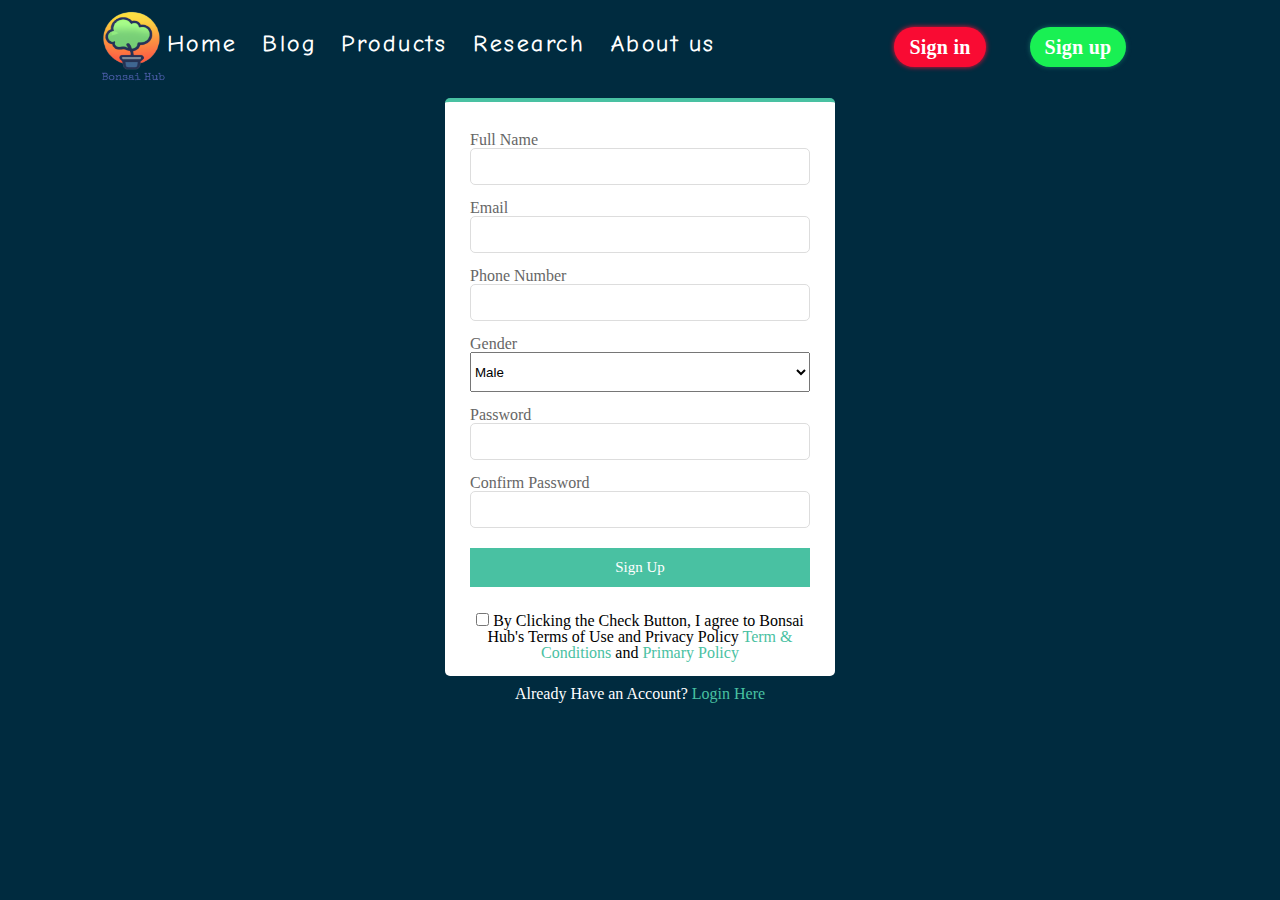
<file: pages/signup.html>
<!DOCTYPE html>
<!--Declaration of document type(informing the web browser that HTML5 version is used) -->
<html>
<!--Beginning of HTML element-->

<head>
  <!-- meta tags -->

  <!-- A <meta> tag with a "name" attribute set to "description" and a "content" attribute that contains a description of the webpage. -->
  <meta name="description" content="In this webpage you will signup your account" />


  <!-- A <meta> tag with a "name" attribute set to "keyword" and a "content" attribute that contains a list of keywords related to the webpage. -->
  <meta name="keyword" content="bonsai, bonai website, bonsai hub, buy bonsai plant" />


  <!-- A <meta> tag with a "name" attribute set to "author" and a "content" attribute that contains the names of the authors of the webpage. -->
  <meta name="author" content="miraj bhanddari, rijan paudel, jenish katwal , umang pradhananga, gazal bishowkarma" />

  <!-- A <meta> tag with a "http-equiv" attribute set to "X-UA-Compatible" and a "content" attribute set to "IE=edge" -->
  <meta http-equiv="X-UA-Compatible" content="IE=edge" />

  <!-- A <meta> tag with a "name" attribute set to "viewport" and a "content" attribute that specifies the viewport settings for the webpage. -->
  <meta name="viewport" content="width=device-width, initial-scale=1.0" />



  <link rel="stylesheet" href="../css/form.css">
  <!--Specifying relationship between signup.html and form.css-->
  <title>Sign Up</title>
  <!--Defining the title of the webpage-->


</head>


<body>
  <script src="../javascript/signup_validate.js"></script>

  <!-- Header element containing the logo and navigation bar -->
  <header id="hed">
    <!-- Logo image -->
    <figure>


      <img src="../images/logo.png" style="width:176px; height:160px; position: absolute;
          left: 48px; top:-30px">


    </figure>

    <!-- for navigation container -->

    <nav>

      <!-- code for navigation bar  -->
      <table class="link">
        <tr>
          <th><a href="../home.html">Home</a></th>
          <th><a href="blog.html">Blog</a></th>
          <th><a href="products.html">Products</a></th>
          <th><a href="research.html">Research</a></th>
          <th><a href="about.html">About us</a></th>
        </tr>

      </table>

      <!-- code for sign in and sign up button  -->

      <a href="signup.html" class="sbutton" id="signup_button">Sign up</a>
      <a href="login.html" class="sbutton" id="signin_button">Sign in</a>



    </nav>
  </header>


  <!-- The div element with the id of "container_signup" 
  appears to be a container for the sign up form. -->
  <div id="container_signup">


    <!-- The div element with the class of "form-wrap" appears to be a wrapper for the sign up form. -->
    <div class="form-wrap">

      <!-- The form element with the name "form2" appears to be the sign 
        up form. It has an attribute onsubmit which specifies a function
         to be run when the form is submitted. -->
      <form name="form2" onsubmit="validate()">

        <!-- The div elements with the class of "form-group" appear 
          to be groups of form elements (e.g. a label and input). -->
        <div class="form-group">

          <!-- The label elements are used to label form elements. -->

          <label for="full-name">Full Name</label>

          <!-- The input elements are used to accept user input. -->

          <input type="text" name="fullname" id="full-name">

        </div>



        <div class="form-group">

          <!-- The label elements are used to label form elements. -->

          <label for="email">Email</label>

          <!-- The input elements are used to accept user input. -->
          <input type="email" name="email" id="email">
        </div>


        <div class="form-group">
          <!-- The label elements are used to label form elements. -->
          <label for="phonenumber">Phone Number</label>

          <!-- The input elements are used to accept user input. -->
          <input type="Number" name="phonenumber" id="phonenumber">
        </div>


        <div class="form-group">
          <!-- The label elements are used to label form elements. -->
          <label for="gender">Gender</label>

          <!-- The select element is used to create a dropdown menu -->
          <select name="gender" id="box">

            <!-- The option elements are used to specify options in the dropdown menu -->
            <option value="male" id="box">Male</option>

            <!-- The option elements are used to specify options in the dropdown menu -->
            <option value="female" id="box">Female</option>

          </select>

        </div>



        <div class="form-group">
          <!-- The label elements are used to label form elements. -->
          <label for="password">Password</label>

          <!-- The input elements are used to accept user input. -->
          <input type="password" name="password" id="password">
        </div>


        <div class="form-group">
          <!-- The label elements are used to label form elements. -->
          <label for="cpass">Confirm Password</label>

          <!-- The input elements are used to accept user input. -->
          <input type="password" name="confirmpassword" id="confirmpassword">

        </div>

        <!-- The button element is used to submit the form. -->
        <button type="submit">Sign Up</button><br>

        <!-- footer starts from here -->
        <footer>

          <div>
            <!-- The input elements are used to accept user input. -->
            <input type="checkbox">

            <!-- The label elements are used to label form elements. -->
            <label for=""> By Clicking the Check Button, I agree to Bonsai Hub's Terms of Use and Privacy Policy
              <a href="#">Term & Conditions</a> and <a href="#">Primary Policy</a></label>

        </footer>

      </form>


    </div>

    <!-- The footer element appears to contain a
       checkbox and a label. The checkbox is related to agreeing
        to terms and conditions, and the 
        label provides more information about this. -->
    <footer>
      <p><span style="color:white;">Already Have an Account? </span><a href="login.html">Login Here</a></p>
    </footer>
  </div>
</body>

</html>
</file>
<file: css/home.css>
/* The .contain class applies to an element that serves as a container 
for other content on the page. It has a position of relative, a width
 and height of 100% and 87vh respectively, a background-image, background-size, 
 background-repeat, and margin-top value, and a z-index of 2. This sets the 
 container to take up the full width and most of the height of the viewport, 
 with a background image, and positions it just below the top of the page. */

html {
  font-size: 100%;
}

/* The @font-face rules define custom fonts to be used on the site, with the font-family  */

@font-face {
  font-family: smallcursive;
  src: url("../fonts/smallcursive.ttf");
}

/* The @font-face rules define custom fonts to be used on the site, with the font-family  */

@font-face {
  font-family: bigbold;
  src: url("../fonts/bigbold.ttf");
}

/* The @font-face rules define custom fonts to be used on the site, with the font-family  */

@font-face {
  font-family: slogan;
  src: url("../fonts/slogan.ttf");
}

/* The html element has a font-size of 100%, which sets the 
  default font size for the page to be equal 
  to the default size of the user's web browser */

/* The * rule applies to all elements on the page, setting 
  the default padding and margin to 0 for all elements. */
* {
  padding: 0;
  margin: 0;
}

/* The nav element has a position of relative, which means that any 
  absolutely positioned elements within it will be positioned relative 
  to the nav element itself, rather than the entire page. */

nav {
  position: relative;
}

/* The #hed element has a display of block, a height of 100vh, and a width of 
  100%, which makes it take up the full height and width of the viewport. 
  It also has a position of relative and a top value of -0.4875rem, 
  which shifts it upward slightly.*/

#hed {
  display: block;
  height: 100vh;
  width: 100%;
  position: relative;
  top: -0.4875rem;
}

.fig_container img {
  margin-left: 1rem;
}

.link_container {
  flex: 60%;
  margin-right: 7rem;
}
.nav_buttons {
  flex: 30%;
}

/* The .link class applies to a table element,
  and sets its position to relative, margin, width,
  and height values, as well as its font-family, font-size,
  and letter-spacing. It also has a top value of 23px, 
  which shifts it downward slightly. */
nav {
  width: 100%;
}

.flex_nav {
  display: flex;
  width: 79%;
  justify-content: center;
  margin-top: -7rem;
  margin-left: 8rem;
}
.flex_nav ul {
  display: flex;
  align-items: center;
  justify-content: space-evenly;
  font-family: smallcursive;
  font-size: 1.2rem;

  flex: 100%;
}
.flex_nav ul li {
  list-style-type: none;
}
.togmenu {
  display: none;
}

.flex_nav ul li a {
  text-decoration: none;
  color: #000000;
  font-weight: bolder;
  font-size: 1.4rem;
}

.flex_nav ul li a:hover {
  text-decoration-line: overline;
  text-decoration-color: rgb(41, 244, 98);
  text-decoration-thickness: 0.173rem;
}

.sbutton {
  text-decoration: none;

  font-size: 1.25rem;
  padding: 0.625rem;
  border-radius: 1.25rem;
  color: #ffffff;
  padding-left: 0.9375rem;
  padding-right: 0.9375rem;
  font-family: consolas;
  letter-spacing: 0.015625rem;
  font-weight: bolder;
}

/* css for signin button */
#signin_button {
  background: rgb(249, 11, 51);
  box-shadow: 0 0 0.3125rem rgb(249, 11, 51);
}

#signin_button:hover {
  font-weight: bolder;
  color: rgb(255, 255, 255);
  background: rgb(249, 11, 51);
  box-shadow: 0 0 0.3125rem rgb(249, 11, 51), 0 0 1.5625rem rgb(249, 11, 51);
}

#signup_button {
  background: rgb(25, 240, 83);
  box-shadow: 0 0 0.3125rem rgb(25, 240, 83);
}

#signup_button:hover {
  font-weight: bolder;
  color: #ffffff;
  background: rgb(11, 249, 74);
  box-shadow: 0 0 0.3125rem rgb(11, 249, 74), 0 0 1.5625rem rgb(11, 249, 74);
}

.contain {
  position: relative;
  width: 100%;
  height: 87vh;
  background-image: url("../images/bg.png");
  background-size: 100% 123%;
  background-repeat: no-repeat;
  /*for avoiding repetation of the background images*/
  margin-top: 1.5625rem;
  z-index: 2;
  /* to make our contain div comes above other divs*/
}

/* for F Letter size */
.contain h1 span {
  font-size: 9.375rem;
}

/* The .contain h1 rule applies to a heading element and sets its position to absolute,
 font-family to bigbold, color to #ffffff, letter-spacing to 0.25rem, left and top values to position 
 it on the page, and its font-size to 4.375rem. */
.contain h1 {
  position: absolute;
  font-family: bigbold;
  color: #ffffff;
  letter-spacing: 0.25rem;
  left: 6.875rem;
  top: 8.4375rem;
  font-size: 4.375rem;
}

/* The .contain h3 rule applies to another heading element and sets its position,
 font-family, color, letter-spacing, left, top, and font-size in a similar manner 
 as the .contain h1 rule. */

.contain h3 {
  position: absolute;
  font-family: slogan;
  color: #82e8d8;
  letter-spacing: 0.25rem;
  left: 6.875rem;
  top: 18.125rem;
  font-size: 2.8125rem;
}

/* The .contain p is for the paragraph text inside contain div to set its position, color, 
letter-spacing, left, top, font-size, font-family, and font-weigh */
.contain p {
  position: absolute;
  color: #76f084;
  letter-spacing: 0.3125rem;
  left: 6.875rem;
  /*positioning the paragraph element*/
  top: 22.375rem;
  /*positioning the paragraph element*/
  font-size: 1.875rem;
  font-family: smallcursive;
  font-weight: bolder;
}

/* The .getstart_button class applies to a button element and sets its position,
 color, letter-spacing, left, top, font-size, font-weight, text-decoration, padding, 
 border-radius, background, and box-shadow values. It also has a hover effect that changes
  the color, background, and box-shadow when the cursor is hovered over the button. */
.getstart_button {
  position: absolute;
  color: #76f084;
  letter-spacing: 0.3125rem;
  left: 12rem;
  top: 28.5rem;
  font-size: 1.875rem;
  font-weight: bolder;
  text-decoration: none;
  color: #ffffff;
  padding: 1rem;
  border-radius: 1.875rem;
  background: rgb(249, 11, 51);
  box-shadow: 0 0 0.3125rem rgb(249, 11, 51), 0 0 1.5625rem rgb(249, 11, 51),
    0 0 2.8125rem rgb(249, 11, 51), 0 0 12.5rem rgb(249, 11, 51);
}

.getstart_button:hover {
  color: #ffffff;
  background: rgb(11, 249, 74);
  box-shadow: 0 0 0.3125rem rgb(11, 249, 74), 0 0 1.5625rem rgb(11, 249, 74),
    0 0 2.8125rem rgb(11, 249, 74), 0 0 12.5rem rgb(11, 249, 74);
}

.info {
  position: relative;
  margin-top: 0.625rem;
  width: 100%;
  height: 50rem;
  background-image: linear-gradient(rgb(233, 239, 255), rgb(13, 92, 128));
  position: relative;
}

/* The .info #slogan rule applies to an element with the ID of slogan within the 
.info container and sets its position, text-align, margin, font-family, letter-spacing,
 font-size, color, padding, border-radius, background, width, and border values. */
.info #slogan {
  position: absolute;
  text-align: center;
  margin-top: 3.475rem;
  margin-left: 8.125rem;
  font-family: bigbold;
  letter-spacing: 0.25rem;
  font-size: 1.25rem;
  color: rgb(2, 0, 3);
  padding: 1.125rem 0 1.125rem 0;
  border-radius: 0.625rem;
  background: rgb(189, 247, 28);
  width: 80%;
  border: 0.001px solid black;
}

/* The .description_box class applies to a container element
  and sets its position, width, height, background-image, margin,
  top, border-radius, padding, and border values. */
.description_box {
  position: relative;
  justify-content: space-evenly;
  display: flex;
  width: 90%;
  height: 18.75rem;
  background-image: linear-gradient(rgb(19, 19, 52), rgb(42, 62, 107));
  margin: auto;
  top: 9.375rem;
  border-radius: 4.375rem;
  padding: 2rem;
  border: 0.1px solid black;
}

/* The #des1, #des2, #des3, and #des4 rules apply to elements with
  the corresponding IDs and set their left, width, and background-color values.they are section having
  all information about different webpages */

#des1 {
  width: 20rem;
  background-color: #f4f4f4;
}

#des2 {
  width: 20rem;
  background-color: #f4f4f4;
}

#des3 {
  width: 20rem;
  background-color: #f4f4f4;
}

#des4 {
  width: 20rem;
  background-color: #f4f4f4;
}

/* The .des class applies to elements within the .description_box container
  and sets their text-align, position, height, border-radius, margin-top, and border values. des is class of
  all section having other elements like logo and paragraph having information of other
  webpages*/
.des {
  text-align: center;
  height: 35rem;
  border-radius: 2.5rem;
  border: 0.125rem solid black;
}

/* hover effect to description boxes */
.des:hover {
  transform: translateY(-0.8%);
  box-shadow: 0 2.5rem 5rem rgba(0, 0, 0, 0.5);
}

/* The .des p rule applies to p elements within elements with the
  .des class and sets their margin-top, padding, font-size, font-family,
  font-weight, and color values */
.des p {
  padding: 0.9375rem;
  font-size: 1.5625rem;
  font-family: smallcursive;
  font-weight: 550px;
  color: rgb(62, 61, 61);
}

/* The .des h1 rule applies to h1 elements within elements with the
 .des class and sets their font-family and letter-spacing values. */
.des h1 {
  font-family: slogan;
  letter-spacing: 0.125rem;
}

.des p a {
  text-decoration: none;
  color: white;
  position: relative;
  top: 2.5rem;
  padding: 0.9375rem;
  border-radius: 1.875rem;
  font-family: bigbold;
  font-size: 1.125rem;
  letter-spacing: 0.1875rem;
  background: rgb(249, 11, 51);
}

.des p a:hover {
  background: rgb(11, 249, 74);
  box-shadow: 0 0 0.3125rem rgb(11, 249, 74), 0 0 1.5625rem rgb(11, 249, 74);
}

footer {
  position: relative;
  background-color: #1f1d1e;
  width: 100%;
  height: 28.25rem;
  margin-top: 1.5625rem;
}

.footerwrapper {
  display: flex;
  justify-content: space-around;
}

.sec1 {
  width: 24.375rem;
}
.sec2 {
  display: flex;
  flex-direction: column;
  justify-content: center;
  align-items: center;
  width: 24.375rem;
}
.sec3 {
  width: 16.875rem;
}
.sec3 ul {
  display: flex;
  flex-direction: column;
  align-items: center;
}
.sec1,
.sec2,
.sec3 {
  margin-top: 1.25rem;
}
.footer_title {
  color: white;
  font-family: bigbold;
  font-family: consolas;
  letter-spacing: 0.0625rem;
  font-size: 1.5rem;
  border: 1px outset white;
  padding: 0.5rem;
  margin-bottom: 1.25rem;
}

.footer_para {
  color: white;
  font-family: smallcursive;
  font-size: 1.25rem;
  letter-spacing: 0.125rem;
  text-align: center;
}

.fsumbit {
  margin-top: 0.3125rem;
  width: 8.75rem;
  height: 2.5rem;
  font-size: 1.1875rem;
  letter-spacing: 0.1875rem;
  font-family: courier;
  font-weight: bolder;
  border-radius: 0.625rem;
  background-color: #76f084;
}

.fsumbit:hover {
  background-color: rgb(20, 160, 134);
  cursor: pointer;
  transition: 0.9s;
}
.ulinks {
  font-family: courier;
  font-size: 1.375rem;
  font-weight: bolder;
  border: 1px outset white;
  padding: 0.5rem;
  margin-bottom: 1.25rem;
  color: white;
  letter-spacing: 1px;
  width: 15rem;
  text-align: center;
}

.sec3 li {
  list-style-type: none;

  letter-spacing: 0.25rem;
  font-family: smallcursive;
  margin-bottom: 3.125rem;
}

/* The .fsec3 li a style adds styling to links within list items
      within the third section of the footer element. */
.sec3 li a {
  text-decoration: none;
  color: #ffffff;
}
#feedback {
  resize: none;
  background-color: #2f2e2e;
  color: aliceblue;
  height: 15rem;
  width: 25rem;
}

/* The .fsec3 ul li a:hover style adds a hover effect to links within list
      items within the third section of the footer element. */
.sec3 ul li a:hover {
  text-decoration: underline;
  text-decoration-style: wavy;
  text-decoration-color: red;
  transition: 1.5s;
  text-decoration-thickness: 0.1875rem;
}

@media only screen and (max-width: 600px) {
  /* max-width: 600px */
  html {
    font-size: 52%;
  }
  .flex_nav {
    margin-left: 0;
    width: 100%;
  }
  .contain {
    height: 31rem;
    margin-top: 5.5625rem;
  }
  #hed {
    height: 39rem;
  }
  .description_box {
    height: 151.75rem;
    flex-direction: column;
    align-items: center;
  }
  .info {
    height: 167rem;
    margin-top: 0.625rem;
  }
  #des1 {
    width: 95%;
  }
  #des2 {
    width: 95%;
  }
  #des3 {
    width: 95%;
  }
  #des4 {
    width: 95%;
  }
  .des {
    height: 34rem;
  }
  .des p {
    font-size: 2rem;
  }
  .footerwrapper {
    flex-direction: column;
    align-items: center;
  }
  footer {
    height: auto;
    width: 100%;
  }
  .sec1,
  .sec2,
  .sec3 {
    margin-top: 6.25rem;
    width: 85%;
  }

  .footer_para {
    font-size: 2rem;
    line-height: 2;
  }
  .footer_title {
    font-size: 2rem;
    text-align: center;
  }
  #feedback {
    height: 19rem;
    width: 28rem;
  }
  .fsumbit {
    margin-top: 1.3125rem;
    width: 10.75rem;
    height: 3.5rem;
    font-size: 1.4875rem;
  }
  .ulinks {
    font-size: 2rem;
    width: 98%;
  }
  .sec3 li {
    font-size: 1.8rem;
  }
  .info #slogan {
    font-size: 1.2rem;
    line-height: 1.5;
    width: 99%;
    margin: 2rem 0rem;
  }
  .contain h1 {
    left: 2.875rem;
    top: 1.4375rem;
    font-size: 3.4rem;
  }
  .getstart_button {
    left: 3rem;
    top: 23.8rem;
    font-size: 1rem;
  }
  .contain p {
    left: 2.875rem;
    top: 17.375rem;
    font-size: 1.8rem;
  }

  .contain h3 {
    left: 2.875rem;
    top: 13.125rem;
    font-size: 2rem;
  }
  .ham {
    display:flex;
    position: relative; 
    float:right; 
    margin-right: 4rem;
  }
  
  .flex_nav ul {
    display: flex;
    align-items: center;
    justify-content: space-evenly;
    font-family: smallcursive;
    font-size: 1.2rem;
    flex: 100%;
    flex-direction: column;
    position: absolute;
    z-index: 5;
    background: #210c32;
    width: 100%;
    height: 50rem;
    margin-top: -1rem;
    /* display: none; */
    right: 100%;
    transition: 1s ;
  }

  .flex_nav ul li a {
    font-size: 2.4rem;
    color: #f4f4f4;
  }

  .sbutton {
    font-size: 2.25rem;
    border-radius: 2.25rem;
  }

  .togmenu {
    display: flex;
  }
  .menuclose {
    position: absolute;
    right: 3rem;
    top: 1.5rem;
  }
  .logo{
    position: relative;
      top: 0.7rem;
  }
}

/* //for tablets */
/* @media only screen and (max-width: 601px) { */
  @media only screen and (min-width: 600px) and (max-width: 728px) {

  .flex_nav ul {
    display: flex;
    align-items: center;
    justify-content: space-evenly;
    font-family: smallcursive;
    font-size: 1.2rem;
    flex: 100%;
    flex-direction: column;
    position: absolute;
    z-index: 5;
    background: #210c32;
    width: 100%;
    height: 42rem;
    margin-top: -1rem;
    /* display: none; */
    right: 100%;
    transition: 1s ;
  }
  #hed {
   
    height: 39rem;
}
  .togmenu {
    display: flex;
  }
  .menuclose {
    position: absolute;
    right: 3rem;
    top: 1.5rem;
  }
  .contain {
   
    margin-top: 4.5625rem;
    height: 33rem;
   
}

footer {
  height: auto;
  width: 100%;
}

.footerwrapper {
  align-items: center;
  flex-direction: column;
}

.sec1,
  .sec2,
  .sec3 {
    margin-top: 6.25rem;
    width: 85%;
  }
  .footer_para {
    font-size: 1.5rem;
    line-height: 2;
  }
  .footer_title {
    font-size: 1.5rem;
    text-align: center;
  }
  #feedback {
    height: 19rem;
    width: 28rem;
  }
  .fsumbit {
    margin-top: 1.3125rem;
    width: 10.75rem;
    height: 3.5rem;
    font-size: 1.4875rem;
  }
  .ulinks {
    font-size: 1.5rem;
    width: 98%;
  }
 
  .sec3 li {
    font-size: 1.3rem;
}

.info {
 
 
  height: 126rem;
 
}
.description_box {
  position: relative;
  display: flex;
  align-items: center;
  flex-direction: column;
  height: auto;
 
 
}

.info #slogan {
  margin-left: 0;

  font-size: 0.9rem;

  width: 99%;

}
.fsumbit {
 
  width: 7.75rem;
  height: 2.9rem;
  font-size: 1.2rem;
}
#des1,#des2,#des3,#des4 {
  width: 37rem;
  height: 24rem;
  margin-bottom: 3rem;

}
#des1{
  margin-top: 3rem;
}
.ham {
  display:flex;
  position: relative; 
  float:right; 
  margin-right: 3rem;
}

.flex_nav ul li a {
  font-size: 1.8rem;
  color: #f4f4f4;
}

.sbutton {
  font-size: 1.6rem;
  border-radius: 2.25rem;
}

.contain h1 {
  
  font-size: 3.375rem;
  left: 1.875rem;
  top:5.4375rem;
}
.contain h3 {
  
  font-size: 2rem;
  left: 2.875rem;
  top: 16.125rem;
 
}
.contain p {
  
  top: 20.375rem;
  left: 2.875rem;
 
 
}
.getstart_button {
  left: 3rem;
  top: 26.5rem;
    font-size: 1.475rem;


}





}
 /* for small laptops and ipads */
 /* @media only screen and (max-width: 729px) { */
  @media only screen and (min-width: 728px) and (max-width: 991px) {

    html {
      font-size: 99%;
  }

  .description_box {
    height: 82.75rem;
    flex-direction: row;
    flex-wrap: wrap;

    
}
.sbutton {

  font-size: 0.8rem;}

  .flex_nav ul li a {
    
    font-size: 1.2rem;
}



#des1, #des2, #des3, #des4 {
width: auto;
 
  margin-bottom: 3rem;
}
#des1{

  height: 21rem;
}
#des4{

  height: 23rem;
}
#des2{
  
  height: 32rem;
  flex: 1;
  margin-right: 1.5rem;
}


#des3{
  height: 32rem;
  flex:1;
}
.info {
  height: 98rem;
}
.des p a {
 
  top: 1.9rem;
 
  
}
footer {
  height: auto;
  width: 100%;
}

.footerwrapper {
  align-items: center;
  flex-direction: column;
}

.sec1,
  .sec2,
  .sec3 {
    margin-top: 6.25rem;
    width: 85%;
  }
  .footer_para {
    font-size: 1.5rem;
    line-height: 2;
  }
  .footer_title {
    font-size: 1.5rem;
    text-align: center;
  }
  #feedback {
    height: 19rem;
    width: 28rem;
  }
  .fsumbit {
    margin-top: 1.3125rem;
    width: 10.75rem;
    height: 3.5rem;
    font-size: 1.4875rem;
  }
  .ulinks {
    font-size: 1.5rem;
    width: 98%;
  }
 
  .sec3 li {
    font-size: 1.3rem;
}
.info #slogan {
  margin-left: 0;

  font-size: 0.9rem;

  width: 99%;

}
.contain {
 
  height: 42rem;
  
}
#hed {
 
  height: 47rem;
  
}
.contain h1 {
 
  top: 4.4375rem;
  left: 3.875rem;
  
}
.contain h3 {
  
  top: 15.125rem;
  left: 4.875rem;
  
}
.contain p {

  top: 20.375rem;
  left: 4.875rem;
  
}
.getstart_button {
 
  left: 5rem;
  top: 27.5rem;
  font-size: 1.175rem;
  
 
}



}
@media only screen and (min-width: 991px) and (max-width: 1287px) {


  html {
    font-size: 74%;
}
.info {
  
  height: 62rem;
  
}
.contain {
 
  
  height: 49rem;
  
}

#hed {
  
  height: 56rem;


}
.contain h1 {

  left: 5.875rem;
  top: 8.4375rem;
  font-size: 6.175rem;
}
.contain h3 {

 
  font-size: 3.4125rem;
  top: 19.125rem;


}
.getstart_button {
 
  left: 10rem;
  top: 34.5rem;
  font-size: 2.3rem;

}
.contain p {
 
  font-size: 2.775rem;
  top: 24.375rem;
}
.flex_nav ul li a {
  
  font-size: 1.8rem;
}
#des1,#des2,#des3,#des4{

width: 29rem;
margin: 0.5rem;
height: 47rem;
}
.des p {
 
  font-size: 1.8rem;
 
}
.footer_para {
  
  font-size: 1.425rem;
  
}

.sec3 li {
  font-size: 1.3rem;
}




}
</file>
<file: css/nav.css>
/* The @font-face rules define custom fonts to be used on the site, with the font-family  */

@font-face {
  font-family: smallcursive;
  src: url("../fonts/smallcursive.ttf");
}

/* The @font-face rules define custom fonts to be used on the site, with the font-family  */

@font-face {
  font-family: bigbold;
  src: url("../fonts/bigbold.ttf");
}

/* The @font-face rules define custom fonts to be used on the site, with the font-family  */

@font-face {
  font-family: slogan;
  src: url("../fonts/slogan.ttf");
}

/* The html element has a font-size of 100%, which sets the 
  default font size for the page to be equal 
  to the default size of the user's web browser */

/* The * rule applies to all elements on the page, setting 
  the default padding and margin to 0 for all elements. */
* {
  padding: 0;
  margin: 0;
}

/* The nav element has a position of relative, which means that any 
  absolutely positioned elements within it will be positioned relative 
  to the nav element itself, rather than the entire page. */

nav {
  position: relative;
}

/* The #hed element has a display of block, a height of 100vh, and a width of 
  100%, which makes it take up the full height and width of the viewport. 
  It also has a position of relative and a top value of -0.4875rem, 
  which shifts it upward slightly.*/

#hed {
  display: block;
  height: 100vh;
  width: 100%;
  position: relative;
  top: -0.4875rem;
}

.fig_container img {
  margin-left: 1rem;
}

.link_container {
  flex: 60%;
  margin-right: 7rem;
}
.nav_buttons {
  flex: 30%;
}

/* The .link class applies to a table element,
  and sets its position to relative, margin, width,
  and height values, as well as its font-family, font-size,
  and letter-spacing. It also has a top value of 23px, 
  which shifts it downward slightly. */


.flex_nav {
  display: flex;
  width: 79%;
  justify-content: center;
  margin-top: -7rem;
  margin-left: 8rem;
}
.flex_nav ul {
  display: flex;
  align-items: center;
  justify-content: space-evenly;
  font-family: smallcursive;
  font-size: 1.2rem;

  flex: 100%;
}
.flex_nav ul li {
  list-style-type: none;
}


.flex_nav ul li a {
  text-decoration: none;
  color: #000000;
  font-weight: bolder;
  font-size: 1.4rem;
}

.flex_nav ul li a:hover {
  text-decoration-line: overline;
  text-decoration-color: rgb(41, 244, 98);
  text-decoration-thickness: 0.173rem;
}

.sbutton {
  text-decoration: none;

  font-size: 1.25rem;
  padding: 0.625rem;
  border-radius: 1.25rem;
  color: #ffffff;
  padding-left: 0.9375rem;
  padding-right: 0.9375rem;
  font-family: consolas;
  letter-spacing: 0.015625rem;
  font-weight: bolder;
}

/* css for signin button */
#signin_button {
  background: rgb(249, 11, 51);
  box-shadow: 0 0 0.3125rem rgb(249, 11, 51);
}

#signin_button:hover {
  font-weight: bolder;
  color: rgb(255, 255, 255);
  background: rgb(249, 11, 51);
  box-shadow: 0 0 0.3125rem rgb(249, 11, 51), 0 0 1.5625rem rgb(249, 11, 51);
}

#signup_button {
  background: rgb(25, 240, 83);
  box-shadow: 0 0 0.3125rem rgb(25, 240, 83);
}

#signup_button:hover {
  font-weight: bolder;
  color: #ffffff;
  background: rgb(11, 249, 74);
  box-shadow: 0 0 0.3125rem rgb(11, 249, 74), 0 0 1.5625rem rgb(11, 249, 74);
}
</file>
<file: css/about.css>
html {
  font-size: 100%;
}

/* The @font-face rules define custom fonts to be used on the site, with the font-family  */

@font-face {
  font-family: smallcursive;
  src: url("../fonts/smallcursive.ttf");
}

/* The @font-face rules define custom fonts to be used on the site, with the font-family  */

@font-face {
  font-family: bigbold;
  src: url("../fonts/bigbold.ttf");
}

/* The @font-face rules define custom fonts to be used on the site, with the font-family  */

@font-face {
  font-family: slogan;
  src: url("../fonts/slogan.ttf");
}

* {
  padding: 0;
  margin: 0;
}

/* The nav element has a position of relative, which means that any 
  absolutely positioned elements within it will be positioned relative 
  to the nav element itself, rather than the entire page. */

.logo {
  width: 11rem;
  height: 10rem;
  margin-top: -1.5rem;
}

.togmenu {
  display: none;
}

/* The #hed element has a display of block, a height of 100vh, and a width of 
  100%, which makes it take up the full height and width of the viewport. 
  It also has a position of relative and a top value of -0.4875rem, 
  which shifts it upward slightly.*/

#hed {
  display: block;
  height: 100vh;
  width: 100%;
  position: relative;
  top: -0.4875rem;
}

.fig_container img {
  margin-left: 1rem;
}

.link_container {
  flex: 60%;
  margin-right: 7rem;
}
.nav_buttons {
  flex: 30%;
}

/* The .link class applies to a table element,
  and sets its position to relative, margin, width,
  and height values, as well as its font-family, font-size,
  and letter-spacing. It also has a top value of 23px, 
  which shifts it downward slightly. */

.flex_nav {
  display: flex;
  width: 79%;
  justify-content: center;
  margin-top: -7rem;
  margin-left: 8rem;
}
.flex_nav ul {
  display: flex;
  align-items: center;
  justify-content: space-evenly;
  font-family: smallcursive;
  font-size: 1.2rem;

  flex: 100%;
}
.flex_nav ul li {
  list-style-type: none;
}

.flex_nav ul li a {
  text-decoration: none;
  color: #000000;
  font-weight: bolder;
  font-size: 1.4rem;
}

.flex_nav ul li a:hover {
  text-decoration-line: overline;
  text-decoration-color: rgb(41, 244, 98);
  text-decoration-thickness: 0.173rem;
}

.sbutton {
  text-decoration: none;

  font-size: 1.25rem;
  padding: 0.625rem;
  border-radius: 1.25rem;
  color: #ffffff;
  padding-left: 0.9375rem;
  padding-right: 0.9375rem;
  font-family: consolas;
  letter-spacing: 0.015625rem;
  font-weight: bolder;
}

/* css for signin button */
#signin_button {
  background: rgb(249, 11, 51);
  box-shadow: 0 0 0.3125rem rgb(249, 11, 51);
}

#signin_button:hover {
  font-weight: bolder;
  color: rgb(255, 255, 255);
  background: rgb(249, 11, 51);
  box-shadow: 0 0 0.3125rem rgb(249, 11, 51), 0 0 1.5625rem rgb(249, 11, 51);
}

#signup_button {
  background: rgb(25, 240, 83);
  box-shadow: 0 0 0.3125rem rgb(25, 240, 83);
}

#signup_button:hover {
  font-weight: bolder;
  color: #ffffff;
  background: rgb(11, 249, 74);
  box-shadow: 0 0 0.3125rem rgb(11, 249, 74), 0 0 1.5625rem rgb(11, 249, 74);
}
.pim {
  width: 13.75rem;
  height: 14.375rem;
  margin-top: 0.9375rem;
  border-radius: 18.125rem;
  border: 0.25rem solid rgb(36, 207, 139);
}

#about {
  margin-top: 2.575rem;
  margin-bottom: 0.9375rem;
  background-color: #f4f4f4;
  padding: 1.875rem;
  text-align: center;
  border: 0.0625rem solid black;
}
.wraper {
  position: relative;
  top: 0.6875rem;
  background-image: linear-gradient(rgb(21, 15, 39), rgb(31, 18, 72));
}

#team_wrapper {
  display: flex;
  justify-content: center;
}

#team_wrapper1 {
  display: flex;
  justify-content: center;
  margin-bottom: 1.25rem;
}

#team_wrapper section,
#team_wrapper1 section {
  width: 25rem;
  height: 25rem;
  background-color: aliceblue;
  border: 0.0625rem solid black;
  margin: 3.125rem;
  border-radius: 1.875rem;
  display: flex;
  flex-direction: column;
  align-items: center;
  justify-content: space-evenly;
}

.profile {
  width: 6.25rem;
  height: 6.25rem;
  border-radius: 3.125rem;
  overflow: hidden;
  border: 0.000625rem solid black;
}

#ourteam {
  padding: 0.5rem;
  font-family: slogan;
  background-color: rgb(47, 15, 73);
  color: aliceblue;
}

.profile img {
  width: 6.25rem;
  height: 6.25rem;
}

#team_wrapper section h1,
#team_wrapper1 section h1 {
  text-align: center;
  letter-spacing: 0.0625rem;
  font-family: slogan;
  font-size: 1.25rem;
}

#team_wrapper section p,
#team_wrapper1 section p {
  text-align: center;
  letter-spacing: 0.0625rem;
  font-family: smallcursive;
  font-size: 1.25rem;
  padding: 0.1875rem;
  font-weight: 500;
}

#team_wrapper section a,
#team_wrapper1 section a {
  text-decoration: none;
  padding: 0.9375rem;
  letter-spacing: 0.125rem;
  background-color: rgb(33, 67, 96);
  color: aliceblue;
  border-radius: 0.9375rem;
  top: 0.5rem;
}

#team_wrapper section a:hover,
#team_wrapper1 section a:hover {
  transition: 0.9s;
  background-color: black;
}

.cv {
  position: absolute;
  top: 5.875rem;
  border: 0.0625rem solid black;
  width: 99.9%;
  height: 81rem;
  background-color: rgb(53, 44, 105);
  z-index: 1;
  display: flex;
  align-items: center;
  justify-content: center;
  display: none;
}

.cvtemplete {
  width: 95%;
  height: 95%;
  display: flex;
}

.leftsec {
  width: 38.59%;
  height: 100%;
  display: flex;
  flex-direction: column;
  align-items: center;
  justify-content: space-evenly;
  background-color: #1e1a54;
  border-top-left-radius: 20rem;
}
.rightsec {
  width: 61.41%;
  height: 100%;
  display: flex;
  flex-direction: column;
  align-items: center;
  justify-content: space-evenly;
  background-color: #fdfdfd;
  border-bottom-right-radius: 25rem;
}
.ulbox {
  width: 100%;
}
.ulbox ul {
  width: 100%;
}

.ulbox ul li {
  width: 100%;
}
.aboutinfo {
  color: #ffffff;
  text-align: center;
  font-size: 1.5rem;
  font-family: "smallcursive";
  padding: 0.3125rem;
}

.barr {
  width: 100%;
  color: #ffffff;
}
.lang {
  letter-spacing: 0.12rem;
  font-weight: 595;
  color: aliceblue;
  margin-top: 2.5rem;
  font-size: 1.25rem;
}

.langsec {
  display: flex;
  flex-direction: column;
  align-items: center;
  justify-content: flex-end;
}

#about h2 {
  font-size: 1.5rem;
  margin-bottom: 0.9375rem;
  font-family: Cambria, Cochin, Georgia, Times, "Times New Roman", serif;
  letter-spacing: 0.3125rem;
}
.progressbar,
.progressbar1,
.progressbar2,
.progressbar3 {
  text-align: left;
  font-size: 1.063rem;
  color: aliceblue;
  background-color: rgb(162 149 189);
  width: 100%;
  font-family: "Franklin Gothic Medium";
  text-align: center;
  letter-spacing: 0.125rem;
}

.progressbar P {
  width: 99%;
  background-color: #171333;
}
.progressbar1 P {
  width: 90%;
  background-color: #171333;
}
.progressbar2 P {
  width: 85%;
  background-color: #171333;
}
.progressbar3 P {
  width: 95%;
  background-color: #171333;
}
.proghead {
  color: rgb(233, 233, 244);
  letter-spacing: 0.125rem;
  font-family: slogan;
  font-weight: bolder;
  margin: 0.625rem 0;
}

.name {
  font-size: 2.5rem;
  letter-spacing: 0.0625rem;
  font-family: Verdana, Geneva, Tahoma, sans-serif;
}

.cer {
  font-size: 1.25rem;
  margin-bottom: 1.25rem;
}

.otherinf {
  font-size: 1.125rem;
  font-family: ui-serif;
}

.righthead {
  color: #0a961a;
  font-family: Verdana, Geneva, Tahoma, sans-serif;
  font-size: 2.8rem;
  letter-spacing: 1px;
  border-bottom: 4px solid rgb(13, 166, 13);
  padding-bottom: 0.8rem;
}

.tablecv,
.tablecv tr,
.tablecv td,
.tablecv th {
  border: 1px solid black;
  text-align: center;
  border-collapse: collapse;
}

.tablecv {
  height: 16rem;
  width: 100%;
}
.righthead {
  margin-top: 2.375rem;
}
.tablecv th {
  font-size: 1.125rem;
  letter-spacing: 0.125rem;
  font-family: Verdana, sans-serif;
}

.tablecv td {
  font-size: 1.25rem;
  letter-spacing: 0.125rem;
  font-weight: 200;
}

.close_button {
  width: 2.5rem;
  height: 2.5rem;
  position: absolute;
  right: 3.75rem;
  top: 3.125rem;
  border-radius: 2.5rem;
  border: none;
  background-color: rgb(12, 236, 12);
  display: flex;
  align-items: center;
  justify-content: center;
}

.close_button img {
  width: 2.8125rem;
  height: 2.625rem;
}

.profile_h1 {
  letter-spacing: 0.1875rem;
  font-family: Verdana, Geneva, Tahoma, sans-serif;
  color: aliceblue;
  font-size: 1.5rem;
  padding-bottom: 0.625rem;
  border-bottom: 0.3125rem solid aliceblue;
}

.language_h2 {
  color: aliceblue;
  font-family: Verdana, Geneva, Tahoma, sans-serif;
  letter-spacing: 0.125rem;
  border-bottom: 0.3125rem solid aliceblue;
  margin-bottom: 0.625rem;
}

/* css for the feedback outer container */
.feedback_container {
  position: absolute;
  background-color: #272648;
  margin-bottom: 2rem;
  padding: 1.25rem;
  display: flex;
  align-items: center;
  justify-content: center;
  display: none;
  z-index: 4;
  width: 97.39%;
  height: 100%;
  top: 0.0625rem;
}

.form_title {
  color: #ff0000;
  position: relative;
  top: -0.875rem;
  font-size: 1.5rem;
  letter-spacing: 0.125rem;
  font-family: bigbold;
}

.form_wrapper {
  background-color: rgb(29, 32, 74);
  width: 25rem;
  padding: 1.5625rem;
  margin: 1.25rem;
  box-shadow: 0 0 0.9375rem rgb(8, 3, 19), 0 0 0.125rem rgb(8, 3, 19);
  position: relative;
}

.fbwrap {
  width: 100%;
  display: flex;
  justify-content: center;
  align-items: center;
}
.form_wrapper input {
  width: 97%;
  height: 2rem;
  padding: 0.5rem;
  font-family: verdana;
  font-size: 1rem;
}

/* The .form_wrapper label, .form_wrapper span selectors target label and span elements that are inside an element with the class "form_wrapper" */
.form_wrapper label,
.form_wrapper span {
  /* Set the color of the label and span elements to be alice blue */
  color: aliceblue;

  /* Set the font family of the label and span elements to be Verdana */
  font-family: verdana;
}

/* feed back button  */
.fback {
  width: 300px;
  height: 50px;
  letter-spacing: 0.313rem;
  font-family: sans-serif;
  font-weight: bolder;
  border-radius: 50px;
  background-color: #000000;
  color: aliceblue;
  border: 0;
  font-size: 0.875rem;
}
/* hover for feedback buttton */
.fback:hover {
  background-color: #047b04;
}

footer {
  position: relative;
  background-color: #1f1d1e;
  width: 100%;
  height: 28.25rem;
  margin-top: 0.5625rem;
}

.footerwrapper {
  display: flex;
  justify-content: space-around;
}

.sec1 {
  width: 24.375rem;
}
.sec2 {
  display: flex;
  flex-direction: column;
  justify-content: center;
  align-items: center;
  width: 24.375rem;
}
.sec3 {
  width: 16.875rem;
}
.sec3 ul {
  display: flex;
  flex-direction: column;
  align-items: center;
}
.sec1,
.sec2,
.sec3 {
  margin-top: 1.25rem;
}
.footer_title {
  color: white;
  font-family: bigbold;
  font-family: consolas;
  letter-spacing: 0.0625rem;
  font-size: 1.5rem;
  border: 1px outset white;
  padding: 0.5rem;
  margin-bottom: 1.25rem;
}

.footer_para {
  color: white;
  font-family: smallcursive;
  font-size: 1.25rem;
  letter-spacing: 0.125rem;
  text-align: center;
}

.fsumbit {
  margin-top: 0.3125rem;
  width: 8.75rem;
  height: 2.5rem;
  font-size: 1.1875rem;
  letter-spacing: 0.1875rem;
  font-family: courier;
  font-weight: bolder;
  border-radius: 0.625rem;
  background-color: #76f084;
}

.fsumbit:hover {
  background-color: rgb(20, 160, 134);
  cursor: pointer;
  transition: 0.9s;
}
.ulinks {
  font-family: courier;
  font-size: 1.375rem;
  font-weight: bolder;
  border: 1px outset white;
  padding: 0.5rem;
  margin-bottom: 1.25rem;
  color: white;
  letter-spacing: 1px;
  width: 15rem;
  text-align: center;
}

.sec3 li {
  list-style-type: none;

  letter-spacing: 0.25rem;
  font-family: smallcursive;
  margin-bottom: 3.125rem;
}

/* The .fsec3 li a style adds styling to links within list items
      within the third section of the footer element. */
.sec3 li a {
  text-decoration: none;
  color: #ffffff;
}
#feedback {
  resize: none;
  background-color: #2f2e2e;
  color: aliceblue;
  height: 15rem;
  width: 25rem;
}

/* The .fsec3 ul li a:hover style adds a hover effect to links within list
      items within the third section of the footer element. */
.sec3 ul li a:hover {
  text-decoration: underline;
  text-decoration-style: wavy;
  text-decoration-color: red;
  transition: 1.5s;
  text-decoration-thickness: 0.1875rem;
}

@media only screen and (max-width: 600px) {
  html {
    font-size: 70%;
  }

  .footerwrapper {
    flex-direction: column;
    align-items: center;
  }
  footer {
    height: auto;
    width: 100%;
  }
  .sec1,
  .sec2,
  .sec3 {
    margin-top: 6.25rem;
    width: 85%;
  }

  .footer_para {
    font-size: 1rem;
    line-height: 2;
  }
  .footer_title {
    font-size: 1.2rem;
    text-align: center;
  }
  #feedback {
    height: 15rem;
    width: 19rem;
  }
  .fsumbit {
    margin-top: 1.3125rem;
    width: 8.75rem;
    height: 2.8rem;
    font-size: 1.1875rem;
  }
  .ulinks {
    font-size: 1.1rem;
    width: 98%;
  }
  .sec3 li {
    font-size: 1.1rem;
  }
  .flex_nav ul {
    display: flex;
    align-items: center;
    justify-content: space-evenly;
    font-family: smallcursive;

    flex: 100%;
    flex-direction: column;
    position: absolute;
    z-index: 5;
    background: #210c32;
    width: 100%;
    height: 40rem;
    margin-top: -1rem;
    /* display: none; */
    right: 100%;
    transition: 1s;
  }

  .flex_nav ul li a {
    font-size: 1.4rem;
    color: #f4f4f4;
  }

  .logo {
    position: relative;
    top: -1.6rem;
    width: 9rem;
    height: 8rem;
    margin-top: -0.4rem;
    margin-bottom: 0.6rem;
  }
  #team_wrapper {
    flex-direction: column;

    align-items: center;
  }

  #team_wrapper1 {
    align-items: center;
    flex-direction: column;
  }

  #team_wrapper section,
  #team_wrapper1 section {
    width: 96%;
  }

  .fbwrap {
    margin-top: 2rem;
  }
  .fback {
    width: 210px;
    height: 42px;
  }
  .flex_nav ul {
    display: flex;
    align-items: center;
    justify-content: space-evenly;
    font-family: smallcursive;
    font-size: 1.2rem;
    flex: 100%;
    flex-direction: column;
    position: absolute;
    z-index: 5;
    background: #210c32;
    width: 100%;
    height: 40rem;
    margin-top: -1.5rem;
    /* display: none; */
    right: 100%;
    transition: 1s;
  }

  .togmenu {
    display: flex;
  }
  .ham {
    display: flex;
    position: relative;
    float: right;
    margin-right: 4rem;
  }
  .togmenu {
    position: absolute;
    width: 2.5rem;
    top: -1rem;
  }
  .flex_nav ul li a {
    font-size: 1.4rem;
    color: #f4f4f4;
  }
  .menuclose {
    position: absolute;
    right: 2rem;
    top: 1.5rem;
  }

  .cv {
    margin-top: -2rem;
    height: 83rem;
  }
  .pim {
    width: 5rem;
    height: 5rem;
    margin-top: -5.0625rem;
  }

  .leftsec {
    border-top-left-radius: 0rem;
  }
  .aboutinfo {
    font-size: 1rem;
    padding: 0.4rem;

    margin-top: -6rem;
  }

  .profile_h1,
  .language_h2 {
    font-size: 0.8rem;
    padding: 0 0.6rem;
    padding-bottom: 0.325rem;
    border-bottom: 0.2125rem solid aliceblue;
  }
  .profile_h1 {
    margin-top: -6rem;
  }
  .language_h2 {
    margin-top: -4rem;
    margin-bottom: 1.625rem;
  }

  .langsec {
    margin-top: -1rem;
  }

  .lang {
    margin-top: 0.5rem;
    font-size: 0.7rem;
  }

  .proghead {
    font-size: 0.8rem;
  }
  .progressbar P,
  .progressbar1 P,
  .progressbar2 P,
  .progressbar3 P {
    font-size: 0.9rem;
  }

  .name {
    font-size: 1.5rem;
  }

  .righthead {
    font-size: 1.1rem;

    border-bottom: 2px solid rgb(13, 166, 13);
    padding-bottom: 0.3rem;
  }
  .cer {
    font-size: 1.1rem;
  }
  .rightsec {
    border-bottom-right-radius: 0rem;
  }

  .otherinf {
    font-size: 0.9rem;
  }
  .tablecv th {
    font-size: 0.99rem;
  }
  .tablecv td {
    font-size: 1rem;
  }

  .tablecv {
    height: 16rem;
    width: 99%;
    margin-top: 2rem;
  }

  .proghead {
    margin: 1.2rem 0;
  }

  .barr {
    margin-bottom: -4rem;
  }
  /* .close_button {
    width: 1.6rem;
    height: 1.6rem;
    right: 1.2rem;
    top: 2.325rem;
} */

  .close_button {
    width: 1.6rem;
    height: 1.6rem;
    left: 1.2rem;
    top: 2.325rem;
  }

  .close_button img {
    height: 1.5rem;
    width: 1.5rem;
  }
  .ulbox ul {
    width: 100%;
    padding: 0 2rem;
    box-sizing: border-box;
  }
}
</file>
<file: css/newblog.css>
/* The @font-face rules define custom fonts to be used on the site, with the font-family  */

@font-face {
  font-family: smallcursive;
  src: url("../fonts/smallcursive.ttf");
}

/* The @font-face rules define custom fonts to be used on the site, with the font-family  */

@font-face {
  font-family: bigbold;
  src: url("../fonts/bigbold.ttf");
}

/* The @font-face rules define custom fonts to be used on the site, with the font-family  */

@font-face {
  font-family: slogan;
  src: url("../fonts/slogan.ttf");
}

/* The html element has a font-size of 100%, which sets the 
  default font size for the page to be equal 
  to the default size of the user's web browser */

/* The * rule applies to all elements on the page, setting 
  the default padding and margin to 0 for all elements. */
* {
  padding: 0;
  margin: 0;
  box-sizing: border-box;
}

/* The nav element has a position of relative, which means that any 
  absolutely positioned elements within it will be positioned relative 
  to the nav element itself, rather than the entire page. */

nav {
  position: relative;
}

/* The #hed element has a display of block, a height of 100vh, and a width of 
  100%, which makes it take up the full height and width of the viewport. 
  It also has a position of relative and a top value of -0.4875rem, 
  which shifts it upward slightly.*/

#hed {
  display: block;
  height: 100vh;
  width: 100%;
  position: relative;
  top: -0.4875rem;
}

.fig_container img {
  margin-left: 1rem;
}

.link_container {
  flex: 60%;
  margin-right: 7rem;
}
.nav_buttons {
  flex: 30%;
}

/* The .link class applies to a table element,
  and sets its position to relative, margin, width,
  and height values, as well as its font-family, font-size,
  and letter-spacing. It also has a top value of 23px, 
  which shifts it downward slightly. */

.flex_nav {
  display: flex;
  width: 79%;
  justify-content: center;
  margin-top: -7rem;
  margin-left: 8rem;
}
.flex_nav ul {
  display: flex;
  align-items: center;
  justify-content: space-evenly;
  font-family: smallcursive;
  font-size: 1.2rem;

  flex: 100%;
}
.flex_nav ul li {
  list-style-type: none;
}

.flex_nav ul li a {
  text-decoration: none;
  color: #000000;
  font-weight: bolder;
  font-size: 1.4rem;
}

.flex_nav ul li a:hover {
  text-decoration-line: overline;
  text-decoration-color: rgb(41, 244, 98);
  text-decoration-thickness: 0.173rem;
}

.sbutton {
  text-decoration: none;

  font-size: 1.25rem;
  padding: 0.625rem;
  border-radius: 1.25rem;
  color: #ffffff;
  padding-left: 0.9375rem;
  padding-right: 0.9375rem;
  font-family: consolas;
  letter-spacing: 0.015625rem;
  font-weight: bolder;
}

/* css for signin button */
#signin_button {
  background: rgb(249, 11, 51);
  box-shadow: 0 0 0.3125rem rgb(249, 11, 51);
}

#signin_button:hover {
  font-weight: bolder;
  color: rgb(255, 255, 255);
  background: rgb(249, 11, 51);
  box-shadow: 0 0 0.3125rem rgb(249, 11, 51), 0 0 1.5625rem rgb(249, 11, 51);
}

#signup_button {
  background: rgb(25, 240, 83);
  box-shadow: 0 0 0.3125rem rgb(25, 240, 83);
}

#signup_button:hover {
  font-weight: bolder;
  color: #ffffff;
  background: rgb(11, 249, 74);
  box-shadow: 0 0 0.3125rem rgb(11, 249, 74), 0 0 1.5625rem rgb(11, 249, 74);
}

html {
  overflow-x: hidden;
  font-size: 100%;
}

.block {
  text-align: center;
  background-color: #170725;
  color: aliceblue;
  width: 100%;
  margin-top: 2.71rem;
  font-size: 2.5rem;
  height: 4.375rem;
  line-height: 4.375rem;
  margin-bottom: 0.0625rem;
  font-family: slogan;
  letter-spacing: 0.1875rem;
  font-weight: 500;
}

.flex_containerbox {
 width: 100%;
  height: auto;
  display: flex;
  background-color: gold;
}

.sidenav {
 width: 30%;
  height: auto;
  background-color: black;
}

.sidenav section {
  display: flex;
  flex-direction: column;
  align-items: center;
  position: sticky;
  top: 0;
  width: 100%;
  background-color: black;
  height: 39.25rem;
  padding-top: 2.5rem;
  letter-spacing: 0.25rem;
  color: aliceblue;
  justify-content: space-evenly;
}

.sidenav section h1 {
  position: relative;
  top: -1.875rem;
  font-family: slogan;
  margin-bottom: 3.75rem;
  border: 0.0625rem solid white;
  padding: 0.5rem;
  width: 56.25%;
  text-align: center;
  background-color: rgb(216, 133, 8);
}

.sidenav section a {
  text-decoration: none;
  color: aliceblue;
  font-size: 1.1rem;
  font-weight: 700;
  font-family: smallcursive;
  padding-bottom: 3.75rem;
  position: relative;
  top: -1.875rem;
}
.listmenu {
  position: absolute;
  border: 1px solid black;
  top: 9rem;
  left: 1rem;
  display: none;
}
.closemenlist {
  position: absolute;
  z-index: 6;
  right: 1rem;
  top: 1rem;
  display: none;
}

.sidenav section a p:hover {
  color: rgb(255, 0, 106);
  transition: 0.8s;
}

.mainbody {
  width: 70%;
}
.togmenu {
  display: none;
  width: 2.5rem;
}

#darkmode {
  position: fixed;
  z-index: 5;
  outline: 0;
  border: 0;
  height: 3.75rem;
  width: 3.75rem;
  border-radius: 50%;
  right: 2.5rem;
  top: 39.0625rem;
  border: 0.125rem solid rgb(255, 255, 255);
  cursor: pointer;
}

#darkmode:hover {
  transform: translateY(-2%);
  border: 0.3125rem solid rgb(250, 179, 0);
}

.dark-mode {
  background-color: #101010 !important;
  color: aliceblue;
}

/* for toggle darkmode */
.dark-text {
  color: aliceblue;
}

.parallex {
  margin-left: 0.25rem;
  width: 99.7%;
  height: 34.375rem;
  background-repeat: no-repeat;
  background-size: 100%;
  background-attachment: fixed;
  position: relative;
  display: flex;
  align-items: center;
  justify-content: center;
}

#parallexone {
  margin-top: 0.0625rem;
  background-image: url(../images/p1.jpg);
}

#parallextwo {
  background-image: url(../images/P2.jpg);
  margin-top: 0.375rem;
}

#parallexthree {
  background-image: url(../images/p3.jpg);
  margin-top: 0.375rem;
}

#parallexfour {
  background-image: url(../images/p4.jpg);
  margin-top: 0.375rem;
}

#parallexfive {
  background-image: url(../images/p6.jpg);
  margin-top: 0.375rem;
}

.parallex h1 {
  color: rgb(0, 0, 0);
  mix-blend-mode: screen;
  /* This makes the cutout text possible */
  background-color: #ffffff;
  font-size: 3.125rem;
  text-align: center;
  line-height: 1.6;
  letter-spacing: 0.1875rem;
  font-family: Verdana;
  padding: 2.1875rem;
  border-radius: 1.25rem;
  opacity: 0.8;
}

#parallexone h1 {
  width: 51.25rem;
}

#parallextwo h1 {
  width: 56.25rem;
}

#parallexthree h1 {
  width: 56.25rem;
}

#parallexfour h1 {
  width: 56.25rem;
}

#parallexfive h1 {
  width: 56.25rem;
  opacity: 0.7;
}

.parabox {
  margin-top: 5.6px;
  background-color: #eaf3f3;
  width: 100%;
  margin-left: 0.25rem;
  padding: 1.5rem;
  text-align: justify;
  line-height: 2;
  font-family: arial;
  letter-spacing: 1.5px;
  font-family: Cambria;
}

.tech {
  font-size: 2rem;
}

footer {
  position: relative;
  background-color: #1f1d1e;
  width: 100%;
  height: 28.25rem;
  margin-top: -0.4375rem;
}

.footerwrapper {
  display: flex;
  justify-content: space-around;
}

.sec1 {
  width: 24.375rem;
}
.sec2 {
  display: flex;
  flex-direction: column;
  justify-content: center;
  align-items: center;
  width: 24.375rem;
}
.sec3 {
  width: 16.875rem;
}
.sec3 ul {
  display: flex;
  flex-direction: column;
  align-items: center;
}
.sec1,
.sec2,
.sec3 {
  margin-top: 1.25rem;
}
.footer_title {
  color: white;
  font-family: bigbold;
  font-family: consolas;
  letter-spacing: 0.0625rem;
  font-size: 1.5rem;
  border: 1px outset white;
  padding: 0.5rem;
  margin-bottom: 1.25rem;
}

.footer_para {
  color: white;
  font-family: smallcursive;
  font-size: 1.25rem;
  letter-spacing: 0.125rem;
  text-align: center;
}

.fsumbit {
  margin-top: 0.3125rem;
  width: 8.75rem;
  height: 2.5rem;
  font-size: 1.1875rem;
  letter-spacing: 0.1875rem;
  font-family: courier;
  font-weight: bolder;
  border-radius: 0.625rem;
  background-color: #76f084;
}

.fsumbit:hover {
  background-color: rgb(20, 160, 134);
  cursor: pointer;
  transition: 0.9s;
}
.ulinks {
  font-family: courier;
  font-size: 1.375rem;
  font-weight: bolder;
  border: 1px outset white;
  padding: 0.5rem;
  margin-bottom: 1.25rem;
  color: white;
  letter-spacing: 1px;
  width: 15rem;
  text-align: center;
}

.sec3 li {
  list-style-type: none;

  letter-spacing: 0.25rem;
  font-family: smallcursive;
  margin-bottom: 3.125rem;
}

/* The .fsec3 li a style adds styling to links within list items
            within the third section of the footer element. */
.sec3 li a {
  text-decoration: none;
  color: #ffffff;
}
#feedback {
  resize: none;
  background-color: #2f2e2e;
  color: aliceblue;
  height: 15rem;
  width: 25rem;
}

/* The .fsec3 ul li a:hover style adds a hover effect to links within list
            items within the third section of the footer element. */
.sec3 ul li a:hover {
  text-decoration: underline;
  text-decoration-style: wavy;
  text-decoration-color: red;
  transition: 1.5s;
  text-decoration-thickness: 0.1875rem;
}
.logo {
  width: 11rem;
  height: 10rem;
  margin-top: -1.5rem;
}

@media only screen and (max-width: 650px) {
  html {
   

    overflow-x: hidden;
    font-size: 90%;
  }
  .parallex {
    background-attachment: unset;
    margin-left: 0;
    height: 18rem;
    background-size: cover;
  }
  .sidenav {
    height: 88vh;
    background-color: black;
    position: absolute;

    z-index: 4;
    width: 100%;
    display: flex;
    align-items: center;
    justify-content: center;
    right: 100%;
    transition: 1.1s;
  }

  .listmenu {
    display: block;
    top: 4.5rem;
    width: 2.2rem;
    border: 0;
  }
  .closemenlist {
    display: block;
    width: 2.3rem;
  }

  .flex_containerbox {
    display: block;
    width: 100%;
  }
  .mainbody {
    width: 100%;
  }
  .parabox {
    width: 100%;
    margin-left: 0;
    padding: 1.75rem;
    box-sizing: border-box;
  }

  #parallexone h1,
  #parallextwo h1,
  #parallexthree h1,
  #parallexfour h1,
  #parallexfive h1 {
    width: auto;
    font-size: 1.325rem;
  }

  .footerwrapper {
    flex-direction: column;
    align-items: center;
  }
  footer {
    height: auto;
    width: 100%;
  }
  .sec1,
  .sec2,
  .sec3 {
    margin-top: 6.25rem;
    width: 85%;
  }

  .footer_para {
    font-size: 1rem;
    line-height: 2;
  }
  .footer_title {
    font-size: 1.2rem;
    text-align: center;
  }
  #feedback {
    height: 15rem;
    width: 19rem;
  }
  .fsumbit {
    margin-top: 1.3125rem;
    width: 8.75rem;
    height: 2.8rem;
    font-size: 1.1875rem;
  }
  .ulinks {
    font-size: 1.1rem;
    width: 98%;
  }
  .sec3 li {
    font-size: 1.1rem;
  }
  .info #slogan {
    font-size: 1.2rem;
    line-height: 1.5;
    width: 99%;
    margin: 2rem 0rem;
  }
  .contain h1 {
    left: 2.875rem;
    top: 1.4375rem;
    font-size: 3.4rem;
  }
  .getstart_button {
    left: 3rem;
    top: 23.8rem;
    font-size: 1rem;
  }
  .contain p {
    left: 2.875rem;
    top: 17.375rem;
    font-size: 1.8rem;
  }

  .contain h3 {
    left: 2.875rem;
    top: 13.125rem;
    font-size: 2rem;
  }
  .ham {
    display: flex;
    position: relative;
    float: right;
    margin-right: 4rem;
  }

  .flex_nav ul {
    display: flex;
    align-items: center;
    justify-content: space-evenly;
    font-family: smallcursive;
  
    flex: 100%;
    flex-direction: column;
    position: absolute;
    z-index: 5;
    background: #210c32;
    width: 100%;
    height: 40rem;
    margin-top: -1rem;
    /* display: none; */
    right: 100%;
    transition: 1s;
  }

  .flex_nav ul li a {
    font-size: 1.4rem;
    color: #f4f4f4;
  }
  .logo {
    position: relative;
    top: -1.6rem;
    width: 9rem;
    height: 8rem;
    margin-top: -0.5rem;
    margin-bottom: 0.1rem;
  }
  .block {
    font-size: 1.5rem;
  }
  #darkmode {
    height: 2.75rem;
    width: 2.75rem;
    right: 1.5rem;
    top: 36.0625rem;
  }
  .sidenav section {
    height: 40.25rem;
  }
  .togmenu {
    display: flex;
  }
  
  .menuclose {
    right: 1rem;
    top: 1rem;
  }
  .tech {
    font-size: 1.5rem;
  }
  .sidenav section a {
   
    font-size: 1.23rem;
    
}
}

@media only screen and (min-width: 650px) and (max-width: 1025px) {
  html {
    overflow-x: hidden;
    font-size: 95%;
}
  
  .logo {
    position: relative;
    top: -1.6rem;
    width: 9rem;
    height: 8rem;
    margin-top: -0.5rem;
    margin-bottom: 0.1rem;
  }
  .flex_containerbox {
    width: 100%;
  }
  .sidenav {
    width: 30%;
    flex: initial;
    height: auto;
    background-color: black;
    display: flex;

    justify-content: center;
  }
  .mainbody {
    flex: inherit;
    width: 70%;
  }
  .footerwrapper {
    flex-direction: column;
    align-items: center;
  }
  footer {
    height: auto;
    width: 100%;
  }
  .sec1,
  .sec2,
  .sec3 {
    margin-top: 6.25rem;
    width: 85%;
  }

  .footer_para {
    font-size: 1rem;
    line-height: 2;
  }
  .footer_title {
    font-size: 1.2rem;
    text-align: center;
  }
  #feedback {
    height: 20rem;
    width: 29rem;
  }
  .fsumbit {
    margin-top: 1.3125rem;
    width: 8.75rem;
    height: 2.8rem;
    font-size: 1.1875rem;
  }
  .ulinks {
    font-size: 1.1rem;
    width: 98%;
  }
  .sec3 li {
    font-size: 1.1rem;
  }
  #darkmode {
    right: 1rem;
  }
  .parabox {
    width: 100%;
    box-sizing: border-box;
  }
  #parallexone h1,
  #parallextwo h1,
  #parallexthree h1,
  #parallexfour h1,
  #parallexfive h1 {
    width: auto;
    font-size: 1.825rem;
  }
  .sidenav section h1 {
   
    
    width: 100%;
    box-sizing: border-box;
    
}
.block{
  width:100%
}
.parallex{
  

  width: 99%;
  height: 23.375rem;
 
  background-size: cover;



}
.sidenav section {
 
  align-items: flex-start;
  
  
}
.togmenu {
  display: flex;
}
.ham {
  display: flex;
  position: relative;
  float: right;
  margin-right: 4rem;
}
.flex_nav ul {
  display: flex;
  align-items: center;
  justify-content: space-evenly;
  font-family: smallcursive;
  font-size: 1.2rem;
  flex: 100%;
  flex-direction: column;
  position: absolute;
  z-index: 5;
  background: #210c32;
  width: 100%;
  height: 101vh;
  margin-top: -1rem;
  /* display: none; */
  right: 100%;
  transition: 1s;
}
.flex_nav ul li a {
  font-size: 1.7rem;
  color: #f4f4f4;
}
.menuclose {
  right: 1rem;
  top: 1rem;
}
}


@media only screen and (min-width: 1025px) and (max-width: 1366px) {

*{
  box-sizing: border-box;
}
  .flex_containerbox {
   
     width: 100%;
   
}
html {
  overflow-x: hidden;
  font-size: 90%;
}

#parallexone h1,
  #parallextwo h1,
  #parallexthree h1,
  #parallexfour h1,
  #parallexfive h1 {
    width: auto;
   
    font-size: 2.525rem;
    
  }
  .parallex{

    height: 31.375rem;
    background-size: cover
  }

  .sidenav {
    width: 30%;
    flex: initial;
    height: auto;
    background-color: black;
    display: flex;

    justify-content: center;
  }
  .mainbody {
    flex: inherit;
    width: 70%;
  }
  .parabox {
   
    width: 100%;
  
    padding: 1.75rem;
   
}
.sidenav section h1 {
  
  width: 61.25%;

}
.block{
  width: 100%;
}

#product1 img{

  width: 206px;

}
 





}
</file>
<file: css/form.css>
/* 
  @font-face rule for smallcursive font 
  This rule defines the smallcursive font family and points to the smallcursive.ttf file 
  for the font's source
*/
@font-face {
  font-family: smallcursive;
  src: url("../fonts/smallcursive.ttf");
}

/* 
  @font-face rule for bigbold font 
  This rule defines the bigbold font family and points to the bigbold.ttf file 
  for the font's source
*/
@font-face {
  font-family: bigbold;
  src: url("../fonts/bigbold.ttf");
}

/* 
  @font-face rule for slogan font 
  This rule defines the slogan font family and points to the slogan.ttf file 
  for the font's source
*/
@font-face {
  font-family: slogan;
  src: url("../fonts/slogan.ttf");
}

/* 
  Style for all elements 
  This style removes the default margin and padding, and makes sure that the 
  width and height of an element includes its border and padding (using the border-box value) 
*/
* {
  margin: 0;
  padding: 0;
  box-sizing: border-box;
}

/* 
  Style for .link element 
  This style positions the element relatively, adds a left margin of 12%, 
  adds a bottom margin of 2.5rem, sets the width to 45%, 
  sets the height to 2.6125rem, sets the font family to smallcursive, 
  sets the font size to 1.4375rem, adds letter spacing of 0.15625rem, 
  and positions the element 20px from the top 
*/
.link {
  position: relative;
  margin-left: 12%;
  margin-bottom: 40px;
  width: 45%;
  height: 41.8px;
  font-family: smallcursive;
  font-size: 23px;
  letter-spacing: 2.5px;
  top: 20px;
}

/* 
  Style for th elements within .link element 
  This style adds padding of 0.625rem to th elements 
*/
.link th {
  padding: 10px;
}

/* 
  Style for a elements within th elements within .link element 
  This style removes the default text decoration for a elements, 
  sets the text color to white, and sets the font style to smallcursive 
*/
.link th a {
  text-decoration: none;
  color: #ffffff;
  font-style: smallcursive;
}

/* 
  Style for a elements within th elements within .link element when hovered over 
  This style adds an overline decoration to the text, sets the decoration color to rgb(41, 244, 98), 
  and sets the decoration thickness to 0.15625rem 
*/

.link th a:hover {
  text-decoration-line: overline;
  text-decoration-color: rgb(41, 244, 98);
  text-decoration-thickness: 0.15625rem;
}

/*css for visited links*/
.link th a:visited {
  text-decoration-color: rgb(211, 25, 53);
}

/*css for link which we click for short period of time*/
.link th a:active {
  text-decoration-color: rgb(152, 25, 211);
}

/* 
  Style for .sbutton element 
  This style removes the default text decoration for the element, 
  positions it absolutely, sets the font size to 1.25rem, adds padding of 0.625rem, 
  sets the border radius to 1.25rem, sets the text color to white, 
  adds padding to the left and right of 0.9375rem, 
  sets the font family to consolas, adds letter spacing of 0.015625rem, 
  sets the font weight to bolder, and positions the element 3% from the top 
*/
.sbutton {
  text-decoration: none;
  position: absolute;

  font-size: 20px;
  padding: 10px;
  border-radius: 20px;

  color: #ffffff;
  padding-left: 15px;
  padding-right: 15px;
  font-family: consolas;
  letter-spacing: 0.25px;
  font-weight: bolder;
  top: 3%;
}

/* 
  Style for #signin_button element when hovered over 
  This style sets the font weight to bolder, sets the text color to white, 
  sets the background color to rgb(249, 11, 51), and adds a box shadow effect 
*/
#signin_button:hover {
  font-weight: bolder;
  color: rgb(255, 255, 255);
  background: rgb(249, 11, 51);
  box-shadow: 0 0 5px rgb(249, 11, 51), 0 0 25px rgb(249, 11, 51),
    0 0 50px rgb(249, 11, 51), 0 0 200px rgb(249, 11, 51);
}

/* 
  Style for #signup_button element when hovered over 
  This style sets the font weight to bolder, sets the text color to white, 
  sets the background color to rgb(11, 249, 74), and adds a box shadow effect 
*/
#signup_button:hover {
  font-weight: bolder;
  color: #ffffff;
  background: rgb(11, 249, 74);
  box-shadow: 0 0 5px rgb(11, 249, 74), 0 0 25px rgb(11, 249, 74),
    0 0 50px rgb(11, 249, 74), 0 0 200px rgb(11, 249, 74);
}

/* 
  Style for #signin_button element 
  This style positions the element 23% from the right, sets the background color to rgb(249, 11, 51), 
  and adds a box shadow effect 
*/
#signin_button {
  right: 23%;

  background: rgb(249, 11, 51);
  box-shadow: 0 0 5px rgb(249, 11, 51);
}

/* 
  Style for #signup_button element 
  This style positions the element 12% from the right, sets the background color to rgb(25, 240, 83), 
  and adds a box shadow effect 
*/
#signup_button {
  right: 12%;

  background: rgb(25, 240, 83);
  box-shadow: 0 0 5px rgb(20, 109, 100);
}

/* 
  Style for body element 
  This style sets the font family to poppins, the background color to a dark blue, 
  and sets the line height to 1 
*/
body {
  font-family: "poppins";
  background-color: rgb(0, 43, 63);
  line-height: 1;
}

/* 
  Style for a elements 
  This style removes the default text decoration for a elements 
*/
a {
  text-decoration: none;
}

/* 
  Style for #container element 
  This style positions the element 100px from the top of the screen, 
  centers it horizontally, sets the max width to 430px, 
  and adds padding of 20px on all sides 
*/
#container {
  margin: 30px auto;
  position: relative;
  top: 100px;
  max-width: 430px;
  padding: 20px;
}

/* 
  Style for #container_signup element 
  This style positions the element 9px from the top of the screen, 
  centers it horizontally, sets the max width to 430px, 
  adds padding of 20px on all sides, 
  and sets the height to 632px 
*/
#container_signup {
  margin: 30px auto;
  position: relative;
  top: -9px;
  max-width: 430px;
  padding: 20px;
  height: 632px;
}

/* 
  Style for .form-wrap element 
  This style sets the background color to white, adds padding of 15px 25px, 
  sets the text color to a dark grey, adds a top border of 4px with a color of #49c1a2, 
  and adds a border radius of 5px 
*/
.form-wrap {
  background-color: #fff;
  padding: 15px 25px;
  color: #333;
  border-top: 4px solid #49c1a2;
  border-radius: 05px;
}

/* 
  Style for h1 and p elements within .form-wrap element 
  This style centers the text within h1 and p elements 
*/
.form-wrap h1,
.form-wrap p {
  text-align: center;
}

/* 
  Style for .form-group elements within .form-wrap element 
  This style adds a top margin of 15px to .form-group elements 
*/
.form-wrap .form-group {
  margin-top: 15px;
}

/* 
  Style for label elements within .form-group elements within .form-wrap element 
  This style displays label elements as block elements and sets the text color to a light grey 
*/
.form-wrap .form-group label {
  display: block;
  color: #666;
}

/* 
  Style for input elements within .form-group elements within .form-wrap element 
  This style sets the width to 100%, adds padding of 10px, 
  adds a 1px solid border of color #ddd, and adds a border radius of 5px 
*/
.form-wrap .form-group input {
  width: 100%;
  padding: 10px;
  border: #ddd 1px solid;
  border-radius: 5px;
}

/* 
  Style for button elements within .form-wrap element 
  This style displays the button as a block element, sets the width to 100%, 
  adds padding of 10px, adds a top margin of 20px, 
  sets the background color to #49c1a2 and the text color to white, 
  sets the cursor to a pointer, adds a 1px solid border of color #49c1a2, 
  sets the font family to poppins, sets the font size to 15px, 
  and adds a transition duration of 1s 
*/
.form-wrap button {
  display: block;
  width: 100%;
  padding: 10px;
  margin-top: 20px;
  background-color: #49c1a2;
  color: #fff;
  cursor: pointer;
  border: 1px solid #49c1a2;
  font-family: "poppins";
  font-size: 15px;
  transition: 1s;
}

/* 
  Style for button elements within .form-wrap element when hovered over 
  This style sets the background color to #37a08e and adds a transition duration of 1s 
*/
.form-wrap button:hover {
  background-color: #37a08e;
  transition: 1s;
}

/* 
  Style for .form-wrap .bottom-text element 
  This style sets the font size to 13px and adds a top margin of 20px 
*/
.form-wrap .bottom-text {
  font-size: 13px;
  margin-top: 20px;
}

/* 
  Style for footer element 
  This style centers the text within the footer element and adds a top margin of 10px 
*/
footer {
  text-align: center;
  margin-top: 10px;
  color: black;
}

/* 
  Style for a elements within footer element 
  This style sets the text color to #49c1a2 
*/
footer a {
  color: #49c1a2;
}

/* 
  Style for #box element 
  This style sets the width to 100% and the height to 40px 
*/
#box {
  width: 100%;
  height: 40px;
}
</file>
<file: css/products.css>
html {
  font-size: 100%;
}

/* The @font-face rules define custom fonts to be used on the site, with the font-family  */

@font-face {
  font-family: smallcursive;
  src: url("../fonts/smallcursive.ttf");
}

/* The @font-face rules define custom fonts to be used on the site, with the font-family  */

@font-face {
  font-family: bigbold;
  src: url("../fonts/bigbold.ttf");
}

/* The @font-face rules define custom fonts to be used on the site, with the font-family  */

@font-face {
  font-family: slogan;
  src: url("../fonts/slogan.ttf");
}

/* The html element has a font-size of 100%, which sets the 
  default font size for the page to be equal 
  to the default size of the user's web browser */

/* The * rule applies to all elements on the page, setting 
  the default padding and margin to 0 for all elements. */
* {
  padding: 0;
  margin: 0;
}

/* The nav element has a position of relative, which means that any 
  absolutely positioned elements within it will be positioned relative 
  to the nav element itself, rather than the entire page. */

nav {
  position: relative;
}

/* The #hed element has a display of block, a height of 100vh, and a width of 
  100%, which makes it take up the full height and width of the viewport. 
  It also has a position of relative and a top value of -0.4875rem, 
  which shifts it upward slightly.*/

#hed {
  display: block;
  height: 100vh;
  width: 100%;
  position: relative;
  top: -0.4875rem;
}

.fig_container img {
  margin-left: 1rem;
}

.link_container {
  flex: 60%;
  margin-right: 7rem;
}
.nav_buttons {
  flex: 30%;
}

/* The .link class applies to a table element,
  and sets its position to relative, margin, width,
  and height values, as well as its font-family, font-size,
  and letter-spacing. It also has a top value of 23px, 
  which shifts it downward slightly. */

.flex_nav {
  display: flex;
  width: 79%;
  justify-content: center;
  margin-top: -7rem;
  margin-left: 8rem;
}
.flex_nav ul {
  display: flex;
  align-items: center;
  justify-content: space-evenly;
  font-family: smallcursive;
  font-size: 1.2rem;

  flex: 100%;
}
.flex_nav ul li {
  list-style-type: none;
}

.flex_nav ul li a {
  text-decoration: none;
  color: #000000;
  font-weight: bolder;
  font-size: 1.4rem;
}

.flex_nav ul li a:hover {
  text-decoration-line: overline;
  text-decoration-color: rgb(41, 244, 98);
  text-decoration-thickness: 0.173rem;
}

.sbutton {
  text-decoration: none;

  font-size: 1.25rem;
  padding: 0.625rem;
  border-radius: 1.25rem;
  color: #ffffff;
  padding-left: 0.9375rem;
  padding-right: 0.9375rem;
  font-family: consolas;
  letter-spacing: 0.015625rem;
  font-weight: bolder;
}

/* css for signin button */
#signin_button {
  background: rgb(249, 11, 51);
  box-shadow: 0 0 0.3125rem rgb(249, 11, 51);
}

#signin_button:hover {
  font-weight: bolder;
  color: rgb(255, 255, 255);
  background: rgb(249, 11, 51);
  box-shadow: 0 0 0.3125rem rgb(249, 11, 51), 0 0 1.5625rem rgb(249, 11, 51);
}

#signup_button {
  background: rgb(25, 240, 83);
  box-shadow: 0 0 0.3125rem rgb(25, 240, 83);
}

#signup_button:hover {
  font-weight: bolder;
  color: #ffffff;
  background: rgb(11, 249, 74);
  box-shadow: 0 0 0.3125rem rgb(11, 249, 74), 0 0 1.5625rem rgb(11, 249, 74);
}
.togmenu {
  display: none;
}

.flex_container {
  display: flex;
  width: 100%;
  height: 7.5rem;
  justify-content: space-evenly;
  align-items: center;
  margin-top: 2.4rem;
  background-image: linear-gradient(rgb(37, 101, 99), rgb(23, 72, 93));
}


.bar {


  width: 75%;
  height: 4.0625rem;
  
}

.sb{

width: 100%;
margin-left: 1rem;
display: flex;

}
.searchsec{
  width: 90%;
  height: 4rem;
}
.buttonsec{
  width: 65px;
  background-color: #36b946;
  border: 0;
  outline:0;
}


.pic_icons{

  width: 25%;
  display: flex;
  align-items: center;
  justify-content: space-evenly;
}
.cart{

  margin-top: -30px;


}


.flex_container_products {
  background-image: linear-gradient(315deg, #7f5a83 0%, #325772 74%);
  padding-top: 4.69rem;
}

.maincontainer {
  position: relative;
  width: 20.63rem;
  height: 32.38rem;
  /* margin:0 1.56rem; */
}

.card {
  position: absolute;
  width: 100%;
  height: 100%;
  transform-style: preserve-3d;
  transition: all 1.5s ease;
}

.card:hover {
  transform: rotateY(180deg);
}

.front {
  position: absolute;
  width: 100%;
  height: 100%;
  backface-visibility: hidden;
  background-color: rgb(236, 240, 247);
  color: #333;
  border: 0.04rem solid black;
  display: flex;
  align-items: center;
  color: rgb(0, 1, 2);
  flex-direction: column;
  justify-items: center;
  font-size: 1.2rem;
  padding: 1rem;
}

.back {
  position: absolute;
  width: 100%;
  height: 100%;
  backface-visibility: hidden;
  color: #333;
  transform: rotateY(180deg);
  border: 0.04rem solid black;
  background-color: rgb(234, 248, 244);
  box-shadow: 0 0 2rem rgba(0, 0, 0, 0.1);
  display: flex;
  flex-direction: column;
  justify-content: space-around;
  align-items: center;
}

#sec_button {
  width: 100%;
  height: 18rem;
  display: flex;
  flex-direction: column;
  align-items: center;
}

.plant_name {
  font-family: Arial;
  margin-top: 1.4rem;
  color: rgb(255, 0, 136);
  letter-spacing: 0.3rem;
  font-size: 1.7rem;
}

.dprice {
  position: absolute;
  bottom: 2.06rem;
  left: -2.1rem;
  color: aliceblue;
  background-color: #117e32;
  padding: 1.5rem;
  font-weight: 600;
  padding-right: 3rem;
  transform: rotate(-90deg);
}

.plantdetails {
  display: flex;
  flex-direction: column;
  align-items: center;
}

.our_products {
  text-align: center;
  margin-top: 3rem;
  letter-spacing: 0.3rem;
  font-family: bigbold;
  margin-bottom: 3rem;
}

#counter {
  position: relative;
  left: 3rem;
  color: azure;
  font-size: 1.5rem;
  background-color: #76f084;
  width: 1.8rem;
  text-align: center;
  border-radius: 7rem;
  font-family: slogan;
  font-weight: 800;
  top: -14px;
}

.flex_container_products {
  display: flex;
  flex-wrap: wrap;
  justify-content: space-evenly;
}

.maincontainer {
  margin-bottom: 9rem;
}

.cart_button {
  background: rgb(249, 11, 51);
}

.order_button {
  background: rgb(25, 89, 240);
}

.back section button {
  width: 82%;
  height: 4.5rem;
  font-family: verdana;
  letter-spacing: 0.4rem;
  font-size: 1.2rem;
  margin: 1.4rem;
  border-radius: 7rem;
  color: white;
  font-weight: bolder;
  cursor: pointer;
  border: 0;
}

.sbarsec {
  width: 100%;
}

.back section button:hover {
  background: rgb(185, 0, 241);
  transform: translateY(-6.5%);
  box-shadow: 0 4rem 8rem rgba(0, 0, 0, 0.5);
}

footer {
  position: relative;
  background-color: #1f1d1e;
  width: 100%;
  height: 28.25rem;
  margin-top: 1.5625rem;
}

.footerwrapper {
  display: flex;
  justify-content: space-around;
}

.sec1 {
  width: 24.375rem;
}
.sec2 {
  display: flex;
  flex-direction: column;
  justify-content: center;
  align-items: center;
  width: 24.375rem;
}
.sec3 {
  width: 16.875rem;
}
.sec3 ul {
  display: flex;
  flex-direction: column;
  align-items: center;
}
.sec1,
.sec2,
.sec3 {
  margin-top: 1.25rem;
}
.footer_title {
  color: white;
  font-family: bigbold;
  font-family: consolas;
  letter-spacing: 0.0625rem;
  font-size: 1.5rem;
  border: 1px outset white;
  padding: 0.5rem;
  margin-bottom: 1.25rem;
}

.footer_para {
  color: white;
  font-family: smallcursive;
  font-size: 1.25rem;
  letter-spacing: 0.125rem;
  text-align: center;
}

.fsumbit {
  margin-top: 0.3125rem;
  width: 8.75rem;
  height: 2.5rem;
  font-size: 1.1875rem;
  letter-spacing: 0.1875rem;
  font-family: courier;
  font-weight: bolder;
  border-radius: 0.625rem;
  background-color: #76f084;
}

.fsumbit:hover {
  background-color: rgb(20, 160, 134);
  cursor: pointer;
  transition: 0.9s;
}
.ulinks {
  font-family: courier;
  font-size: 1.375rem;
  font-weight: bolder;
  border: 1px outset white;
  padding: 0.5rem;
  margin-bottom: 1.25rem;
  color: white;
  letter-spacing: 1px;
  width: 15rem;
  text-align: center;
}

.sec3 li {
  list-style-type: none;

  letter-spacing: 0.25rem;
  font-family: smallcursive;
  margin-bottom: 3.125rem;
}

/* The .fsec3 li a style adds styling to links within list items
      within the third section of the footer element. */
.sec3 li a {
  text-decoration: none;
  color: #ffffff;
}
#feedback {
  resize: none;
  background-color: #2f2e2e;
  color: aliceblue;
  height: 15rem;
  width: 25rem;
}

/* The .fsec3 ul li a:hover style adds a hover effect to links within list
      items within the third section of the footer element. */
.sec3 ul li a:hover {
  text-decoration: underline;
  text-decoration-style: wavy;
  text-decoration-color: red;
  transition: 1.5s;
  text-decoration-thickness: 0.1875rem;
}

.logo {
  width: 11rem;
  height: 10rem;
  margin-top: -1.5rem;
}

.m1 {
  width: 275px;
  height: 260px;
  margin-top: 5px;
}
.m2 {
  width: 275px;
  height: 260px;
  margin-top: 5px;
}
.m3 {
  width: 275px;
  height: 260px;
  margin-top: 5px;
}
.m4 {
  width: 275px;
  height: 260px;
  margin-top: 5px;
}
.m5 {
  width: 275px;
  height: 260px;
  margin-top: 5px;
}
.m6 {
  width: 275px;
  height: 260px;
  margin-top: 5px;
}
.m7 {
  width: 275px;
  height: 260px;
  margin-top: 5px;
}
.m8 {
  width: 275px;
  height: 260px;
  margin-top: 5px;
}
.m9 {
  width: 275px;
  height: 260px;
  margin-top: 5px;
}
.m10 {
  width: 275px;
  height: 260px;
  margin-top: 5px;
}
.m11 {
  width: 275px;
  height: 260px;
  margin-top: 5px;
}
.m12 {
  width: 275px;
  height: 260px;
  margin-top: 5px;
}


@media only screen and (max-width: 600px) {
  html {
    font-size: 75%;
  }

  footer {
    height: auto;
    width: 100%;
  }
  .footerwrapper {
    flex-direction: column;
    align-items: center;
  }
  .sec1,
  .sec2,
  .sec3 {
    margin-top: 6.25rem;
    width: 85%;
  }

  .footer_para {
    font-size: 1rem;
    line-height: 2;
  }
  .footer_title {
    font-size: 1.2rem;
    text-align: center;
  }
  #feedback {
    height: 15rem;
    width: 19rem;
  }
  .fsumbit {
    margin-top: 1.3125rem;
    width: 8.75rem;
    height: 2.8rem;
    font-size: 1.1875rem;
  }
  .ulinks {
    font-size: 1.1rem;
    width: 98%;
  }
  .sec3 li {
    font-size: 1.1rem;
  }

 
  .cato {
    display: none;
  }
  select {
    display: none;
  }

  .srcicon {
    width: 2rem;
  }
 
  .cart {
    width: 2.5rem;
   
  }
  #counter {
    left: 0.5rem;
    font-size: 1.2rem;
    width: 1.5rem;
    top: -1.3rem;
}
  .flex_nav ul {
    display: flex;
    align-items: center;
    justify-content: space-evenly;
    font-family: smallcursive;
    font-size: 1.2rem;
    flex: 100%;
    flex-direction: column;
    position: absolute;
    z-index: 5;
    background: #210c32;
    width: 100%;
    height: 40rem;
    margin-top: -1.5rem;
    /* display: none; */
    right: 100%;
    transition: 1s;
  }
  .logo {
    position: relative;
    top: -1.6rem;
    width: 9rem;
    height: 8rem;
    margin-top: -0.4rem;
    margin-bottom: 0.6rem;
  }
  .m1,.m2,.m3,.m4,.m5,.m6,.m7,.m8,.m9,.m10,.m11,.m12 {
    width: 204px;
  }

  .prof {
    width: 2.5rem;
  }
  .front {
    margin: 0 -2px;
  }
  .our_products {
    text-align: center;
    margin-top: -4.5rem;
    letter-spacing: 0.3rem;
    font-family: bigbold;
    font-size: 1.2rem;
    margin-bottom: 3rem;
    color: white;
    position: absolute;
    margin-left: 2rem;
  }
  .flex_container {
    background-image: linear-gradient(rgb(20 33 33), rgb(1 38 63));
  }
  .flex_container_products {
    background-image: linear-gradient(315deg, #7f5a83 0%, #1b3a50 74%);
  }
  .togmenu {
    display: flex;
  }
  .ham {
    display: flex;
    position: relative;
    float: right;
    margin-right: 4rem;
  }
  .togmenu {
    position: absolute;
    width: 2.5rem;
     top: -1rem;
  }
  .flex_nav ul li a {
    font-size: 1.4rem;
    color: #f4f4f4;
  }

  .sbutton {
    font-size: 1.25rem;
    border-radius: 2.25rem;
  }
  .menuclose { 
    position: absolute;
    right: 2rem;
    top: 1.5rem;
  }
  .rep1{
    display: none;
  }
  .btnimg{
    width:2.5rem;
  }
  .bar{
    display: none;
  }
  .pic_icons{
    display: flex;
    align-items: center;
    justify-content: end;
    width: 90%;
  }
  .cart_ani{
    margin-left: 2rem;
  }

  

}

@media only screen and (min-width: 494px) and (max-width:600px) {


html{

  font-size: 62%;
}

.m1,.m2,.m3,.m4,.m5,.m6,.m7,.m8,.m9,.m10,.m11,.m12 {
  width: 169px;
}

}

@media only screen and (min-width: 600px) and (max-width:992px) {
  html {
    font-size: 70%;
}

  .flex_nav ul {
    display: flex;
    align-items: center;
    justify-content: space-evenly;
    font-family: smallcursive;
    font-size: 1.2rem;
    flex: 100%;
    flex-direction: column;
    position: absolute;
    z-index: 5;
    background: #210c32;
    width: 100%;
    height: 40rem;
    margin-top: -1.5rem;
    /* display: none; */
    right: 100%;
    transition: 1s;
  }
  .logo {
    position: relative;
    top: -1.6rem;
    width: 9rem;
    height: 8rem;
    margin-top: -0.4rem;
    margin-bottom: 0.6rem;
  }
 
  footer {
    height: auto;
    width: 100%;
  }
  .footerwrapper {
    flex-direction: column;
    align-items: center;
  }
  .sec1,
  .sec2,
  .sec3 {
    margin-top: 6.25rem;
    width: 85%;
  }

  .footer_para {
    font-size: 1rem;
    line-height: 2;
  }
  .footer_title {
    font-size: 1.2rem;
    text-align: center;
  }
  #feedback {
    height: 15rem;
    width: 19rem;
  }
  .fsumbit {
    margin-top: 1.3125rem;
    width: 8.75rem;
    height: 2.8rem;
    font-size: 1.1875rem;
  }
  .ulinks {
    font-size: 1.1rem;
    width: 98%;
  }
  .sec3 li {
    font-size: 1.1rem;
  }
  #counter {
  
    left: 0.6rem;
    font-size: 1.5rem;
    top: -24px;
}
.searchsec {
  width: 90%;
  height: 3rem;
}
.btnimg{
  width: 1.5rem;
}

.m1,.m2,.m3,.m4,.m5,.m6,.m7,.m8,.m9,.m10,.m11,.m12 {
  width: 190px;
}
.buttonsec {
  width: 45px;

}
.prof{
  width: 3.5rem;
  margin-top: -1rem;
}
.cart{
  width: 3.5rem;
}
  
  }

  @media only screen and (min-width: 692px) and (max-width:992px) {

    .front {
      position: absolute;
      width: 85%;
      height: 100%;
      margin-left: 6px;
    }

    .m1, .m2, .m3, .m4, .m5, .m6, .m7, .m8, .m9, .m10, .m11, .m12 {
      width: 168px;
  }

  .togmenu {
    display: flex;
  }
  .ham {
    display: flex;
    position: relative;
    float: right;
    margin-right: 4rem;
  }
  .togmenu {
    position: absolute;
    width: 2.5rem;
     top: -1rem;
  }
  .flex_nav ul li a {
    font-size: 1.4rem;
    color: #f4f4f4;
  }

  .sbutton {
    font-size: 1.25rem;
    border-radius: 2.25rem;
  }
  .menuclose { 
    position: absolute;
    right: 2rem;
    top: 1.5rem;
  }

 

  }

  @media only screen and (min-width: 992px) and (max-width:1135px) {
    html {
      font-size: 80%;
  }

  .m1, .m2, .m3, .m4, .m5, .m6, .m7, .m8, .m9, .m10, .m11, .m12 {
    width: 215px;
}

.front {
  
  margin-left: -15px;
}
.flex_container_products {
  width: 93%;
  margin: auto;
}

  }

  @media only screen and (min-width: 1136px) and (max-width:1400px) {

    .front {
      margin-left: 2px;
      width: 89%;
      
    }

    .m1, .m2, .m3, .m4, .m5, .m6, .m7, .m8, .m9, .m10, .m11, .m12 {
      width: 290px;
  }
  .flex_container_products {
    width: 93%;
    margin: auto;
}

  }

  @media only screen and (min-width: 1401px){

    .front {
     left:7px;
      width: 85%;}
      



  }
</file>
